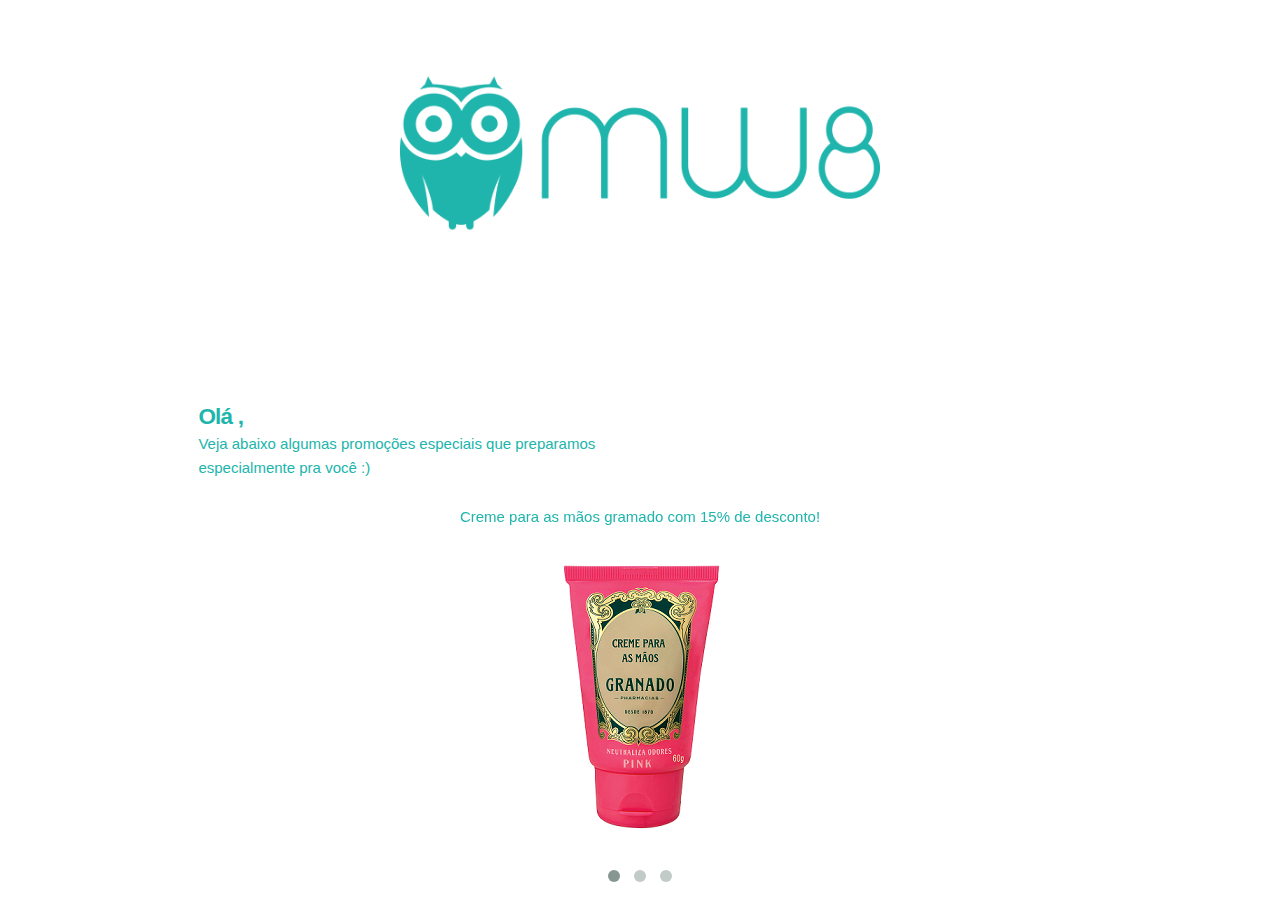
<file: index.html>
<!DOCTYPE html>
    <html lang="en">
    <head>

    <!-- Basic Page Needs
    –––––––––––––––––––––––––––––––––––––––––––––––––– -->
    <meta charset="utf-8">
    <title>Universo MW8</title>
    <meta name="description" content="">
    <meta name="author" content="">

    <!-- Mobile Specific Metas
    –––––––––––––––––––––––––––––––––––––––––––––––––– -->
    <meta name="viewport" content="width=device-width, initial-scale=1">

    <!-- FONT
    –––––––––––––––––––––––––––––––––––––––––––––––––– -->
    <link href="//fonts.googleapis.com/css?family=Raleway:400,300,600" rel="stylesheet" type="text/css">

    <!-- CSS
    –––––––––––––––––––––––––––––––––––––––––––––––––– -->
    <link rel="stylesheet" href="css/normalize.css">
    <link rel="stylesheet" href="css/skeleton.css">
    <link rel="stylesheet" href="css/mw8.css">
    <!-- Important Owl stylesheet -->
    <link rel="stylesheet" href="js/owl-carousel/owl-carousel/owl.carousel.css">

    <!-- Default Theme -->
    <link rel="stylesheet" href="js/owl-carousel/owl-carousel/owl.theme.css">

    <!--  jQuery 1.7+  -->
    <script src="js/owl-carousel/assets/js/jquery-1.9.1.min.js"></script>

    <!-- Include js plugin -->
    <script src="js/owl-carousel/owl-carousel/owl.carousel.js"></script>
    <script src="js/main.js"></script>


    <!-- Favicon
    –––––––––––––––––––––––––––––––––––––––––––––––––– -->
    <link rel="icon" type="image/png" href="images/favicon.png">

    </head>
    <body>
    <!-- Primary Page Layout
    –––––––––––––––––––––––––––––––––––––––––––––––––– -->
    <div class="container">
    <div class="row">
      <img class="mw8-logo" src='images/mw8_logo.png'/>
      <div class="one-half column" style="margin-top: 10%">
        <h4 class="welcome-user">Olá <span class="user_name" id="user_name"> </span>,</h4>
        <p class="promo-information">Veja abaixo algumas promoções especiais que preparamos especialmente pra você :)</p>
      </div>
      <div id="owl-example" class="owl-carousel">
          <div class="owl-item">
              <p class="promo-information">Creme para as mãos gramado com 15% de desconto!</p>
              <a href="qrcode.html?promo_code=1">
                  <img src="images/promos/1.png" />
              </a>
          </div>
          <div class="owl-item">
              <p class="promo-information">Esmalte Revlon com 25% de desconto!</p>
              <a href="qrcode.html?promo_code=2">
                  <img src="images/promos/2.png" />
              </a>
          </div>
          <div class="owl-item">
              <p class="promo-information">BB Cream L'oreal Paris com 20% de desconto!</p>
              <a href="qrcode.html?promo_code=3">
                  <img src="images/promos/3.png" />
              </a>
          </div>
      </div>
    </div>
    </div>

    <!-- End Document
    –––––––––––––––––––––––––––––––––––––––––––––––––– -->
    </body>
    </html>
</file>
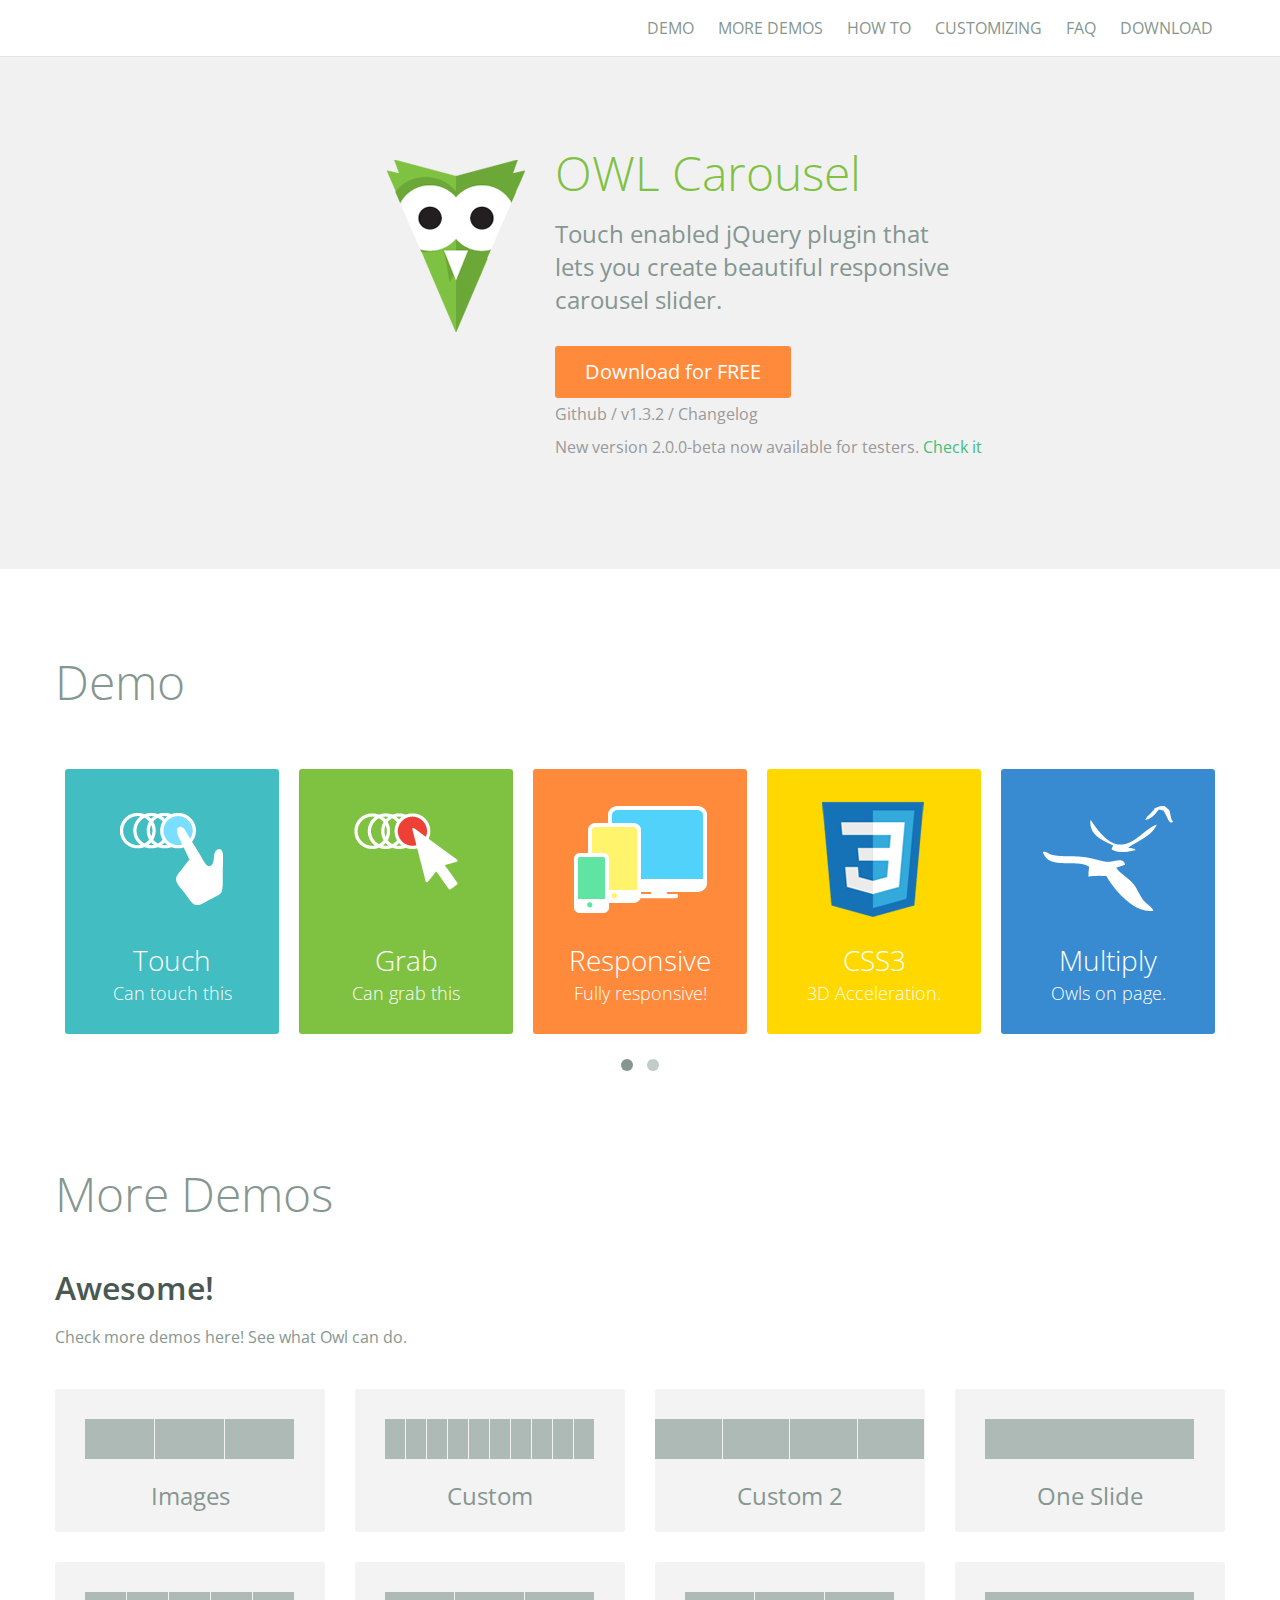
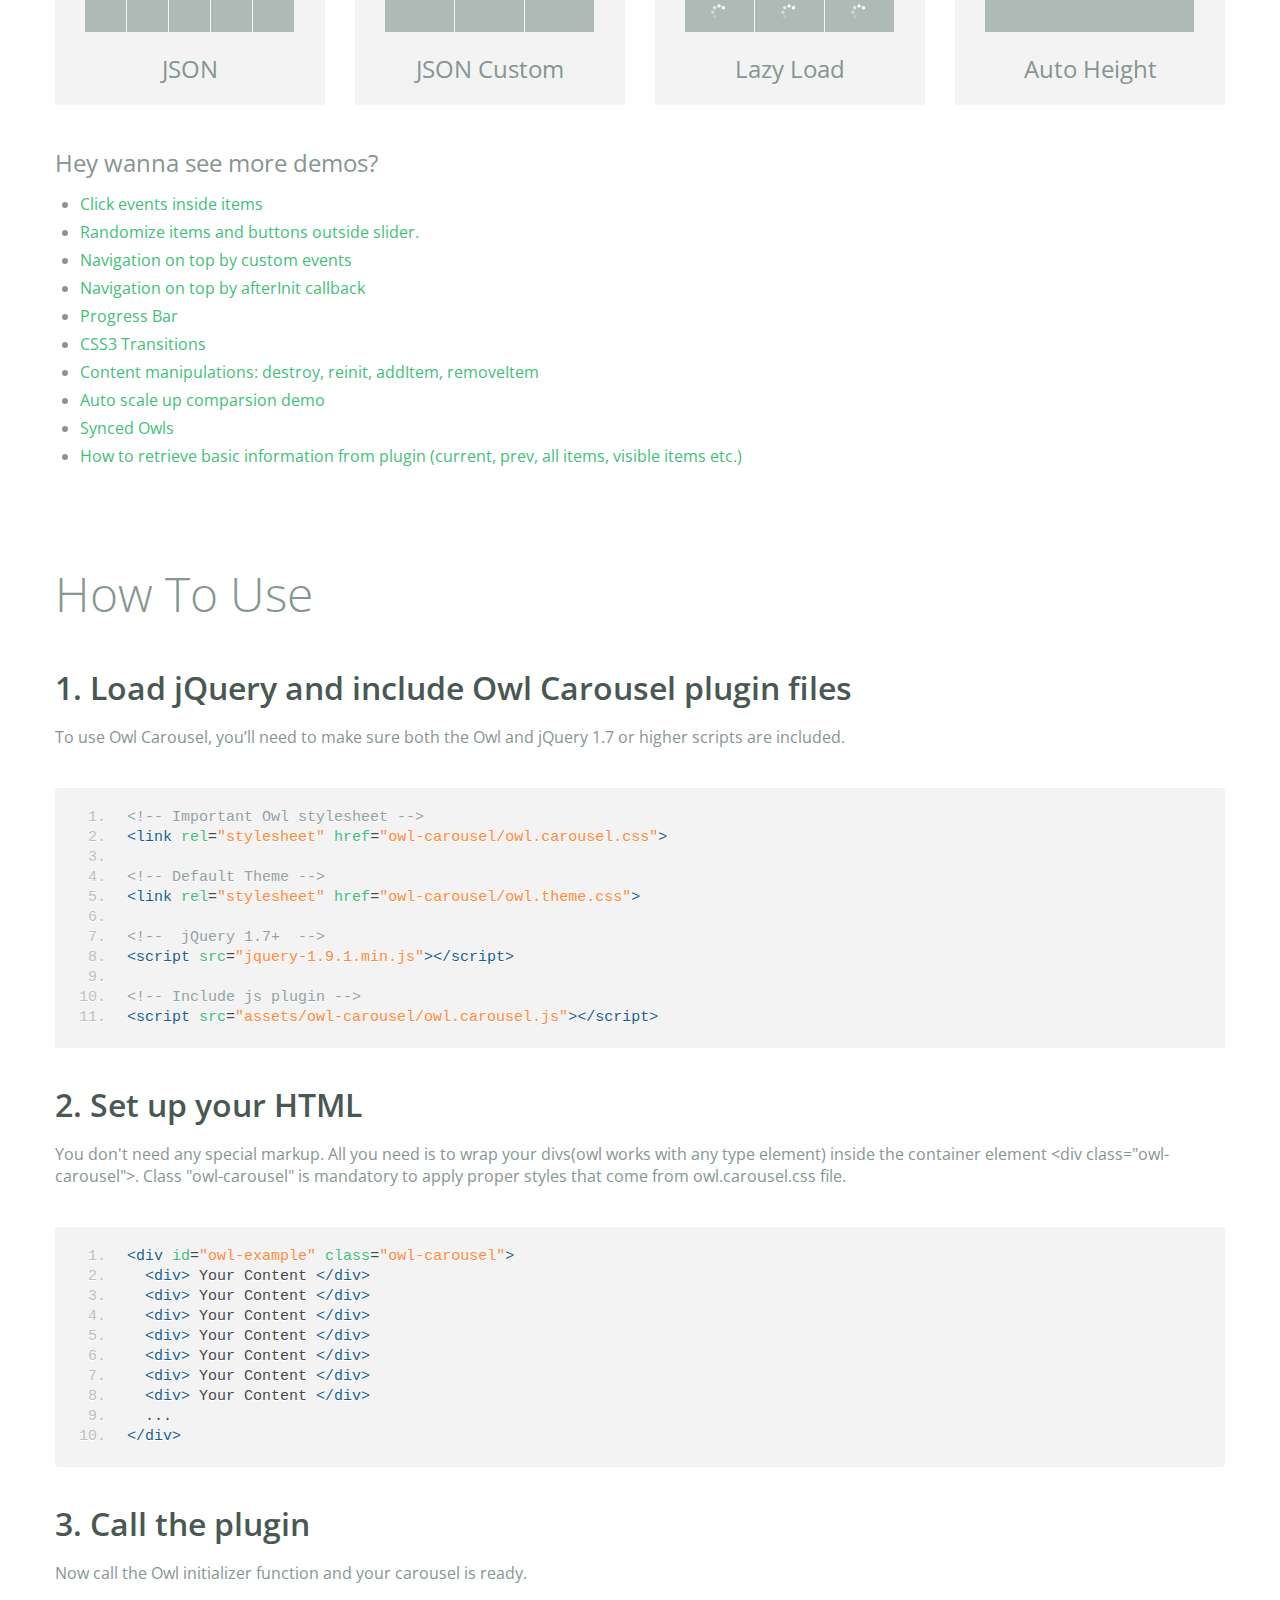
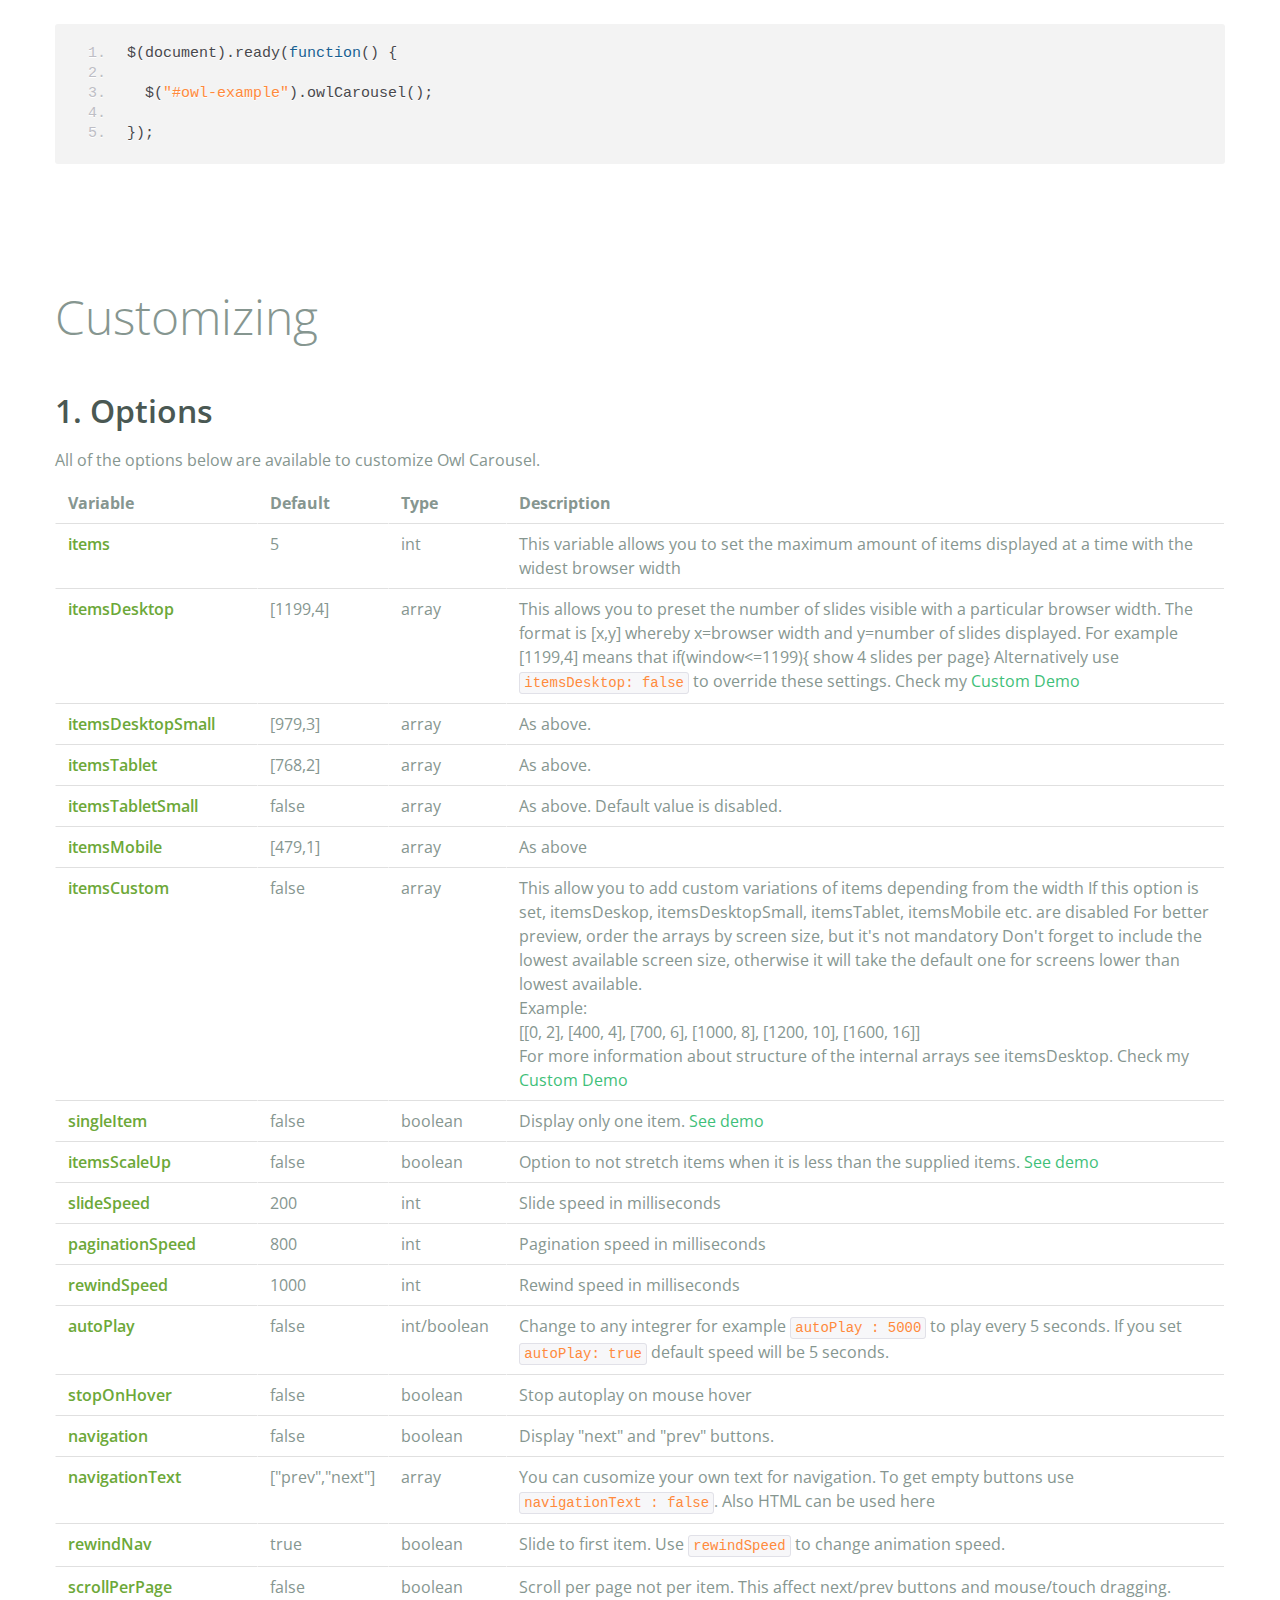
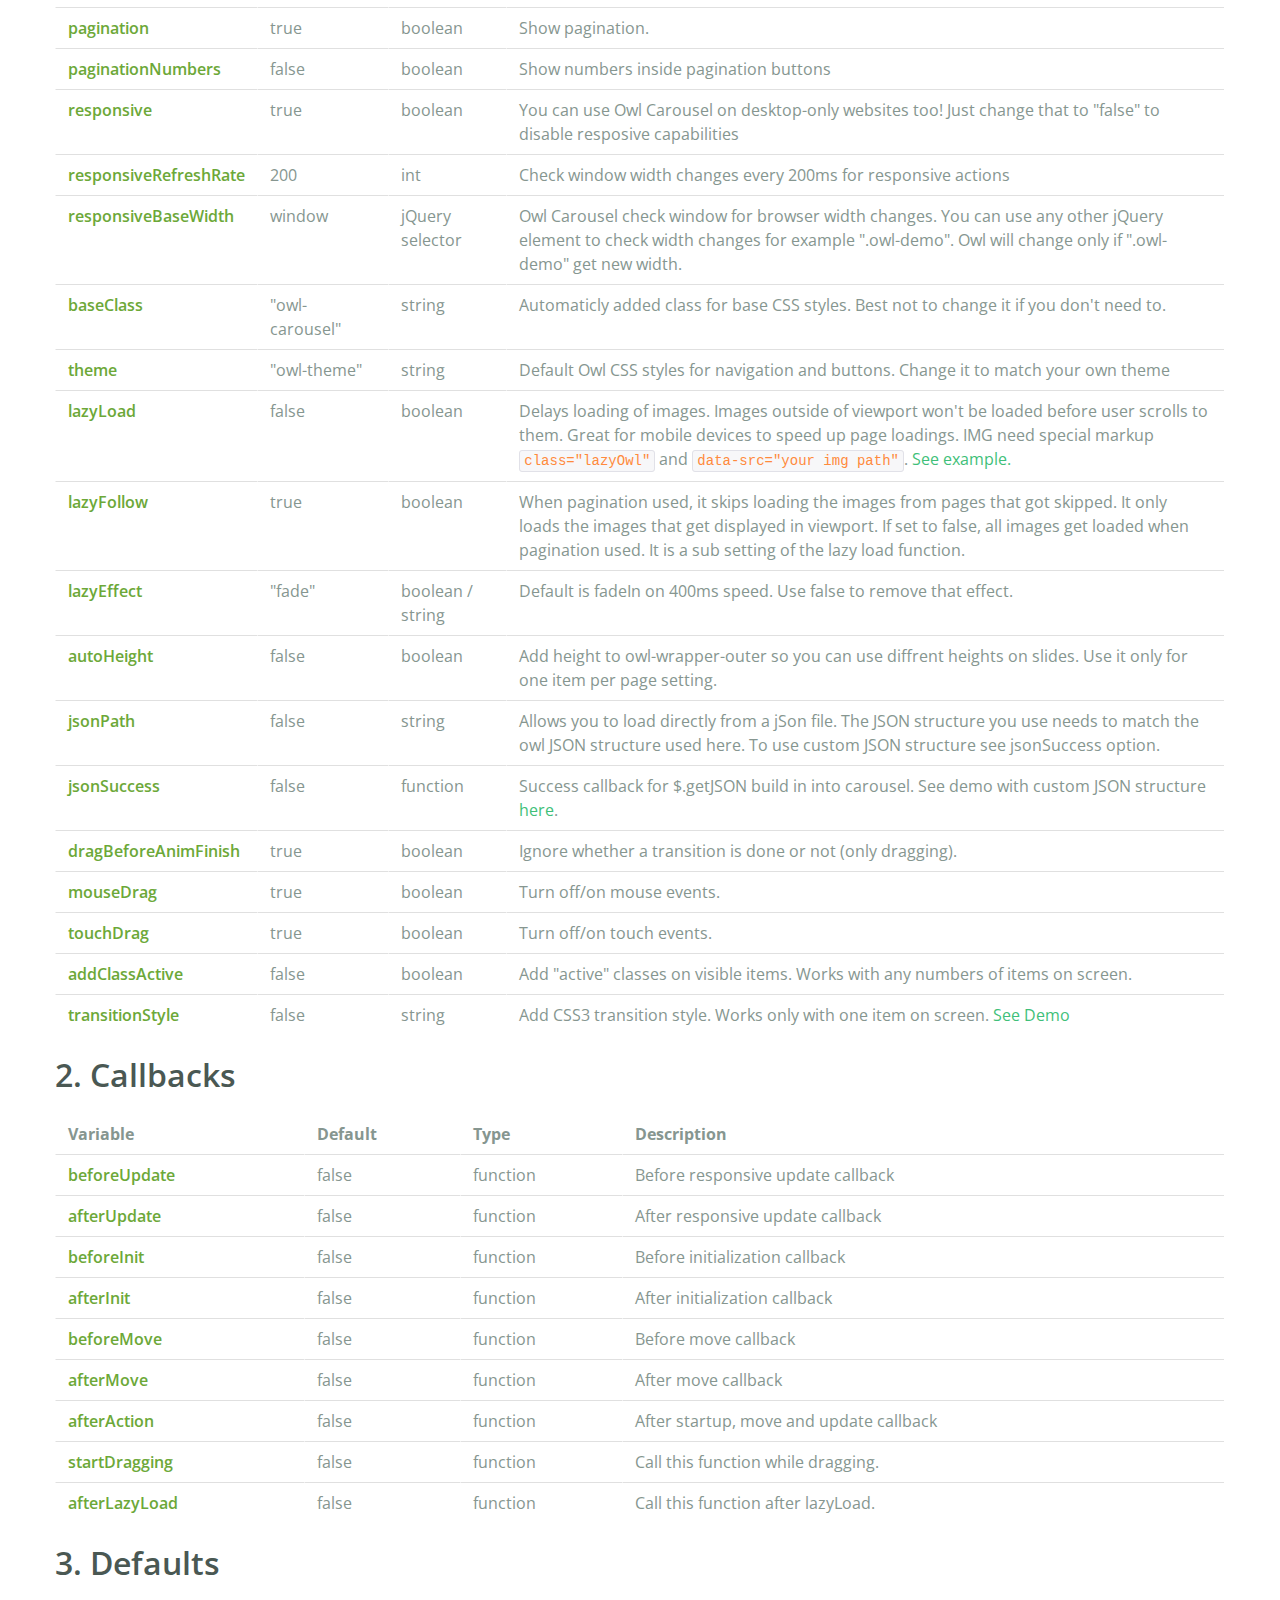
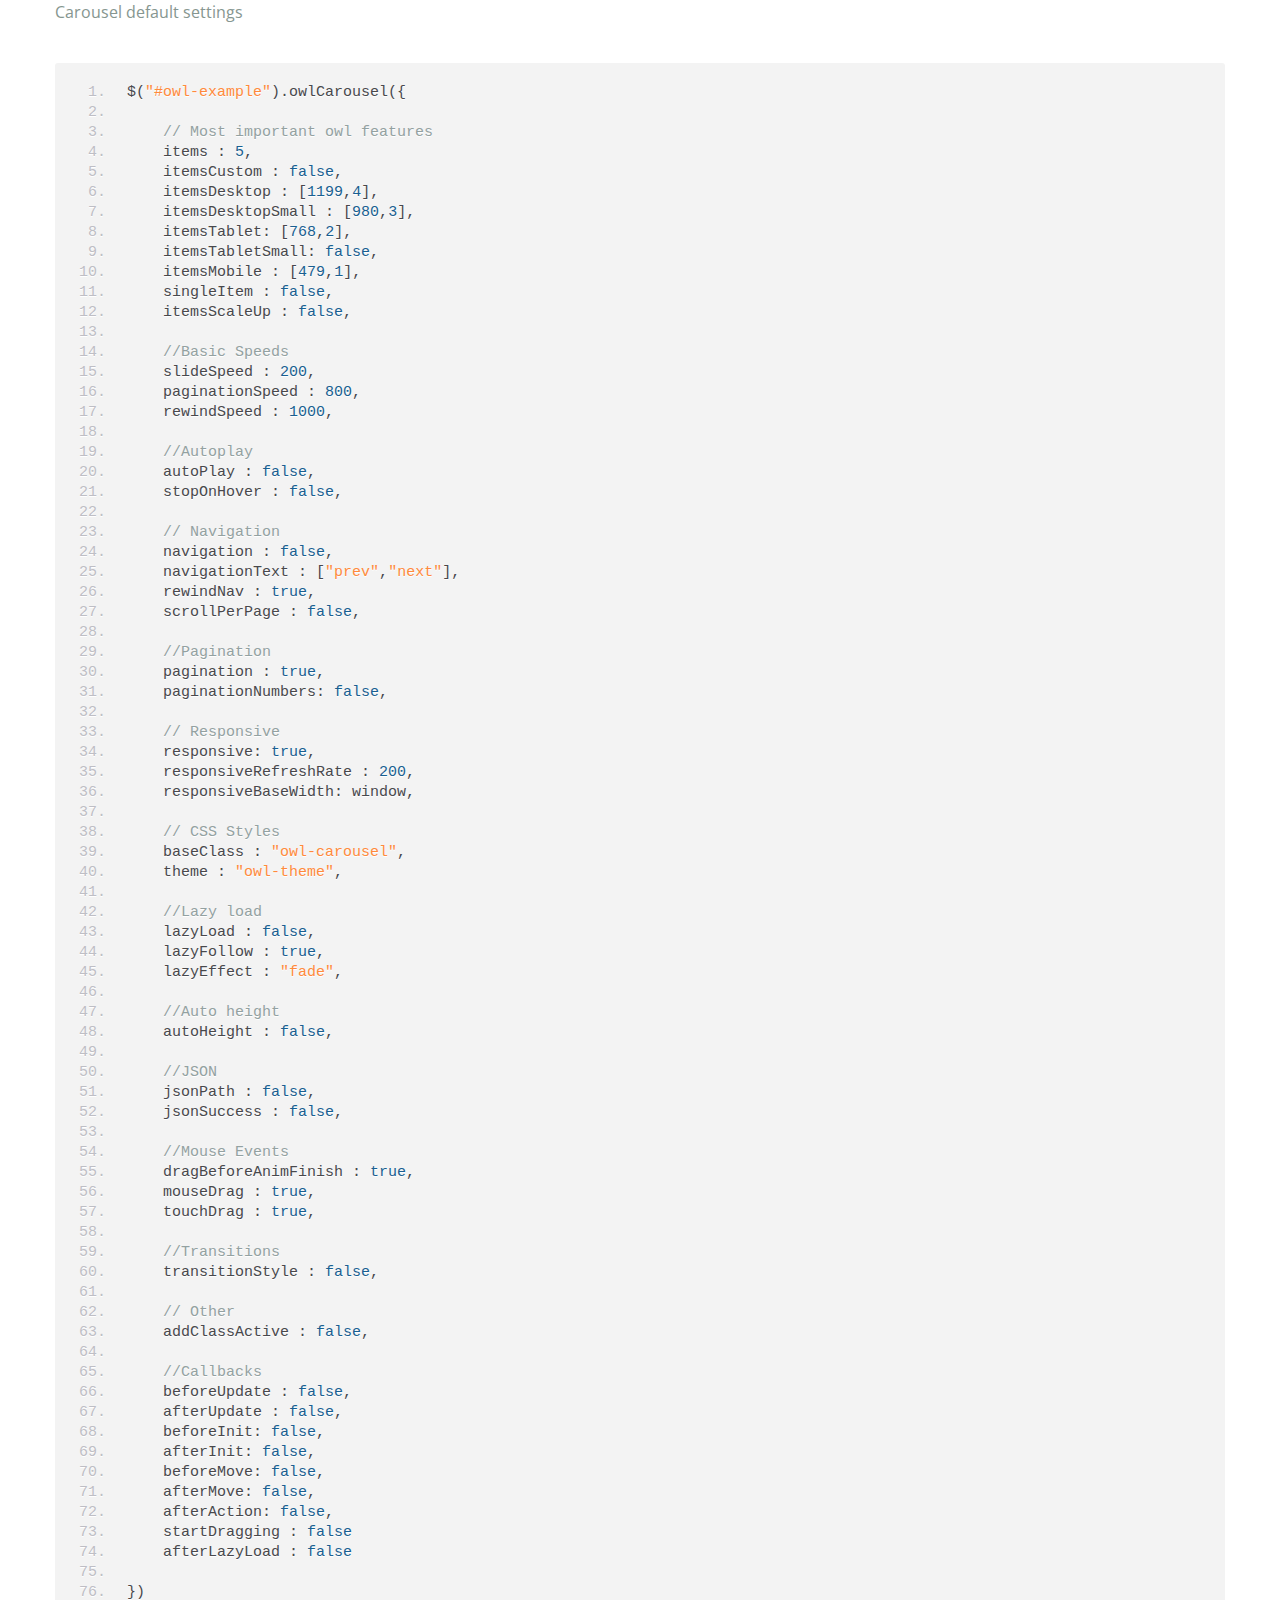
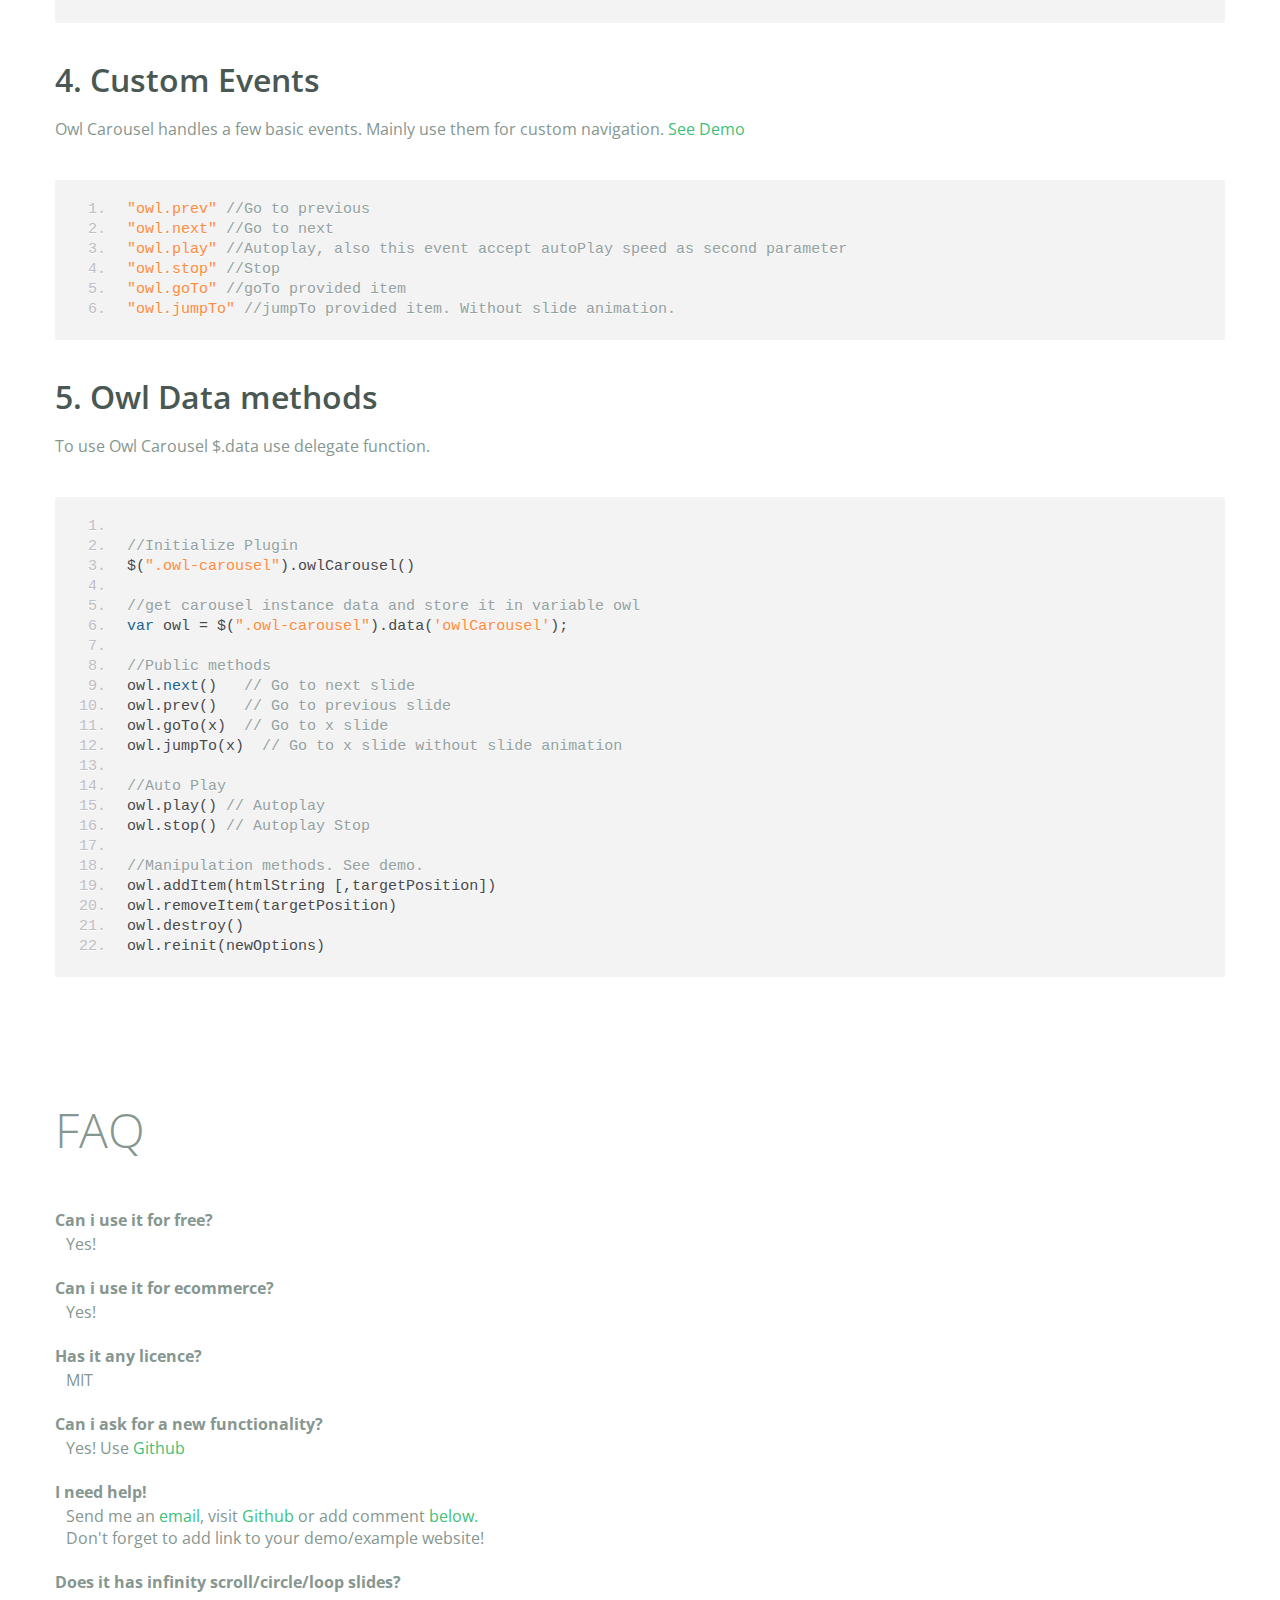
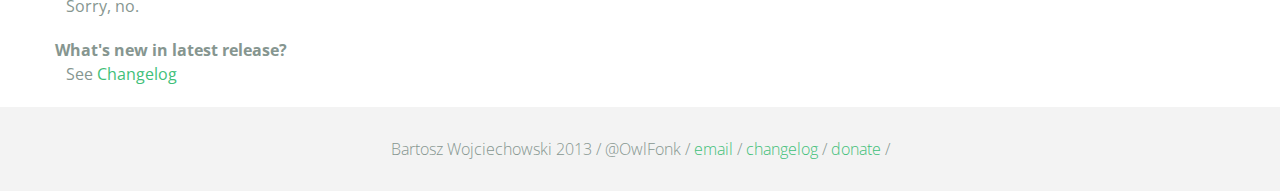
<file: js/owl-carousel/index.html>
<!DOCTYPE html>
<html lang="en">
  <head>
    <meta charset="utf-8">
    <title>Owl Carousel</title>
    <meta name="viewport" content="width=device-width, initial-scale=1.0">
    <meta name="description" content="jQuery Responsive Carousel - Owl Carusel">
    <meta name="author" content="Bartosz Wojciechowski">
    <meta name="keywords" content="HTML,CSS,JSON,JavaScript, jQuery, Responsive, Design, Owl, Carousel, Free">

    <link href='http://fonts.googleapis.com/css?family=Open+Sans:400italic,400,300,600,700' rel='stylesheet' type='text/css'>
    <link href="assets/css/bootstrapTheme.css" rel="stylesheet">
    <link href="assets/css/custom.css" rel="stylesheet">

    <!-- Owl Carousel Assets -->
    <link href="owl-carousel/owl.carousel.css" rel="stylesheet">
    <link href="owl-carousel/owl.theme.css" rel="stylesheet">

    <!-- Prettify -->
    <link href="assets/js/google-code-prettify/prettify.css" rel="stylesheet">

    <!-- Le fav and touch icons -->
    <link rel="apple-touch-icon-precomposed" sizes="144x144" href="assets/ico/apple-touch-icon-144-precomposed.png">
    <link rel="apple-touch-icon-precomposed" sizes="114x114" href="assets/ico/apple-touch-icon-114-precomposed.png">
      <link rel="apple-touch-icon-precomposed" sizes="72x72" href="assets/ico/apple-touch-icon-72-precomposed.png">
                    <link rel="apple-touch-icon-precomposed" href="assets/ico/apple-touch-icon-57-precomposed.png">
                                   <link rel="shortcut icon" href="assets/ico/favicon.png">
  </head>
  <body>
      <div id="top-nav" class="navbar navbar-fixed-top">
        <div class="navbar-inner">
          <div class="container">
            <button type="button" class="btn btn-navbar" data-toggle="collapse" data-target=".nav-collapse">
            <span class="icon-bar"></span>
            <span class="icon-bar"></span>
            <span class="icon-bar"></span>
          </button>
            <div class="nav-collapse collapse">
            <ul class="nav pull-right">
              <li><a href="#demo">Demo</a></li>
              <li><a href="#more-demos">More Demos</a></li>
              <li><a href="#how-to">How To</a></li>
              <li><a href="#customizing">Customizing</a></li>
              <li><a href="#faq">FAQ</a></li>
              <li><a href="owl.carousel.zip" class="download" data-spy="affix" data-offset-top="450">Download</a></li>
            </ul>
            </div>
          </div>
        </div>
      </div>

      <div id="header">
        <div class="container">
          <div class="row">
            <div class="span5">
                <img class="logo" src="assets/img/owl-logo.png" alt="Owl Logo">
              </div>
            <div class="span7">
              <h1>OWL Carousel </h1>
              <h3>Touch enabled jQuery plugin that lets you create beautiful responsive carousel slider.</h3>
              <a class="btn btn-success btn-large" href="owl.carousel.zip">Download for FREE</a>
              <p class="muted"><a class="muted" href="https://github.com/OwlFonk/OwlCarousel">Github</a> / v1.3.2 / <a class="muted" href="changelog.html">Changelog</a></p> 
              <p class="muted">New version 2.0.0-beta now available for testers. <a href="http://www.owlgraphic.com/owlcarousel2/">Check it</a></p>
            </div>
          </div>
        </div>
      </div>

      <div id="demo">
        <div class="container">
          <div class="row">
            <div class="span12">
              <h1>Demo</h1>
            </div>
          </div>

          <div class="row">
            <div class="span12">

              <div id="owl-example" class="owl-carousel">

                <div class="item darkCyan">
                  <img src="assets/img/demo-slides/touch.png" alt="Touch">
                    <h3>Touch</h3>
                    <h4>Can touch this</h4>
                </div>
                <div class="item forestGreen">
                  <img src="assets/img/demo-slides/grab.png" alt="Grab">
                    <h3>Grab</h3>
                    <h4>Can grab this</h4>
                </div>
                <div class="item orange">
                  <img src="assets/img/demo-slides/responsive.png" alt="Responsive">
                    <h3>Responsive</h3>
                    <h4>Fully responsive!</h4>
                </div>

                <div class="item yellow">
                  <img src="assets/img/demo-slides/css3.png" alt="CSS3">
                    <h3>CSS3</h3>
                    <h4>3D Acceleration.</h4>
                </div>

                <div class="item dodgerBlue">
                  <img src="assets/img/demo-slides/multi.png" alt="Multi">
                    <h3>Multiply</h3>
                    <h4>Owls on page.</h4>
                </div>

                <div class="item skyBlue">
                  <img src="assets/img/demo-slides/modern.png" alt="Modern Browsers">
                    <h3>Modern</h3>
                    <h4>Browsers Compatibility</h4>
                </div>

                <div class="item zombieGreen">
                  <img src="assets/img/demo-slides/zombie.png" alt="Zombie Browsers - old ones">
                    <h3>Zombie</h3>
                    <h4>Browsers Compatibility</h4>
                </div>

                <div class="item violet">
                  <img src="assets/img/demo-slides/controls.png" alt="Take Control">
                    <h3>Take Control</h3>
                    <h4>The way you like</h4>
                </div>

                <div class="item yellowLight">
                  <img src="assets/img/demo-slides/feather.png" alt="Light">
                    <h3>Light</h3>
                    <h4>As a feather</h4>
                </div>

                <div class="item steelGray">
                  <img src="assets/img/demo-slides/tons.png" alt="Tons of Opotions">
                    <h3>Tons</h3>
                    <h4>of options</h4>
                </div>

              </div>


            </div>
          </div>

        </div>
      </div>

    <div id="more-demos">
      <div class="container">

        <div class="row">
          <div class="span12">
            <h1>More Demos</h1>
            <h2>Awesome!</h2>
            <p>Check more demos here! See what Owl can do.</p>
          </div>
        </div>

        <div class="row demos-row">
          <div class="span3">
            <a href="demos/images.html" class="demo-box">
              <div class="demo-wrapper demo-images clearfix">
                <div class="demo-slide"><div class="bg"></div></div>
                <div class="demo-slide"><div class="bg"></div></div>
                <div class="demo-slide"><div class="bg"></div></div>
              </div>
              <h3>Images</h3>
            </a>
          </div>

          <div class="span3">
            <a href="demos/custom.html" class="demo-box">
              <div class="demo-wrapper demo-custom clearfix">
                <div class="demo-slide"><div class="bg"></div></div>
                <div class="demo-slide"><div class="bg"></div></div>
                <div class="demo-slide"><div class="bg"></div></div>
                <div class="demo-slide"><div class="bg"></div></div>
                <div class="demo-slide"><div class="bg"></div></div>
                <div class="demo-slide"><div class="bg"></div></div>
                <div class="demo-slide"><div class="bg"></div></div>
                <div class="demo-slide"><div class="bg"></div></div>
                <div class="demo-slide"><div class="bg"></div></div>
                <div class="demo-slide"><div class="bg"></div></div>
              </div>
              <h3>Custom</h3>
            </a>
          </div>

          <div class="span3">
            <a href="demos/itemsCustom.html" class="demo-box">
              <div class="demo-wrapper demo-full clearfix">
                <div class="demo-slide"><div class="bg"></div></div>
                <div class="demo-slide"><div class="bg"></div></div>
                <div class="demo-slide"><div class="bg"></div></div>
                <div class="demo-slide"><div class="bg"></div></div>
              </div>
              <h3>Custom 2</h3>
            </a>
          </div>

          <div class="span3">
            <a href="demos/one.html" class="demo-box">
              <div class="demo-wrapper demo-one clearfix">
                <div class="demo-slide"><div class="bg"></div></div>
              </div>
              <h3>One Slide</h3>
            </a>
          </div>

        </div>
        <div class="row demos-row">
          <div class="span3">
            <a href="demos/json.html" class="demo-box">
              <div class="demo-wrapper demo-Json clearfix">
                <div class="demo-slide"><div class="bg"></div></div>
                <div class="demo-slide"><div class="bg"></div></div>
                <div class="demo-slide"><div class="bg"></div></div>
                <div class="demo-slide"><div class="bg"></div></div>
                <div class="demo-slide"><div class="bg"></div></div>
              </div>
              <h3>JSON</h3>
            </a>
          </div>

          <div class="span3">
            <a href="demos/customJson.html" class="demo-box">
              <div class="demo-wrapper demo-Json-custom clearfix">
                <div class="demo-slide"><div class="bg"></div></div>
                <div class="demo-slide"><div class="bg"></div></div>
                <div class="demo-slide"><div class="bg"></div></div>
              </div>
              <h3>JSON Custom</h3>
            </a>
          </div>

          <div class="span3">
            <a href="demos/lazyLoad.html" class="demo-box">
              <div class="demo-wrapper demo-lazy clearfix">
                <div class="demo-slide"><div class="bg"></div></div>
                <div class="demo-slide"><div class="bg"></div></div>
                <div class="demo-slide"><div class="bg"></div></div>
              </div>
              <h3>Lazy Load</h3>
            </a>
          </div>

          <div class="span3">
            <a href="demos/autoHeight.html" class="demo-box">
              <div class="demo-wrapper demo-height clearfix">
                <div class="demo-slide"><div class="bg"></div></div>
              </div>
              <h3>Auto Height</h3>
            </a>
          </div>

          
        </div>

        <div class="row">
          <div class="span12">
            <h3>Hey wanna see more demos?</h3>
            <ul>
              <li>
                <a href="demos/click.html">Click events inside items</a>
              </li>
              <li>
                <a href="demos/randomOrder.html">Randomize items and buttons outside slider.</a>
              </li>
              <li>
                <a href="demos/navOnTop.html">Navigation on top by custom events</a>
              </li>
              <li>
                <a href="demos/navOnTop2.html">Navigation on top by afterInit callback</a>
              </li>
              <li>
                <a href="demos/progressBar.html">Progress Bar</a>
              </li>
              <li>
                <a href="demos/transitions.html">CSS3 Transitions</a>
              </li>
              <li>
                <a href="demos/manipulations.html">Content manipulations: destroy, reinit, addItem, removeItem</a>
              </li>
              <li>
                <a href="demos/scaleup.html">Auto scale up comparsion demo</a>
              </li>
              <li>
                <a href="demos/sync.html">Synced Owls</a>
              </li>
              <li>
                <a href="demos/owlStatus.html">How to retrieve basic information from plugin (current, prev, all items, visible items etc.)</a>
              </li>
            </ul>
            
          </div>
        </div>


      </div>
    </div>

    <div id="how-to">
      <div class="container">
        <div class="row">
          <div class="span12">
            <h1>How To Use</h1>
            <h2>1. Load jQuery and include Owl Carousel plugin files</h2>
            <p>To use Owl Carousel, you’ll need to make sure both the Owl and jQuery 1.7 or higher scripts are included.</p>
<pre class="pre-show prettyprint linenums">
&lt;!-- Important Owl stylesheet --&gt;
&lt;link rel="stylesheet" href="owl-carousel/owl.carousel.css"&gt;

&lt;!-- Default Theme --&gt;
&lt;link rel="stylesheet" href="owl-carousel/owl.theme.css"&gt;

&lt;!--  jQuery 1.7+  --&gt;
&lt;script src="jquery-1.9.1.min.js"&gt;&lt;/script&gt;

&lt;!-- Include js plugin --&gt;
&lt;script src="assets/owl-carousel/owl.carousel.js"&gt;&lt;/script&gt;
</pre>
          <h2>2. Set up your HTML</h2>
          <p>You don't need any special markup. All you need is to wrap your divs(owl works with any type element) inside the container element &lt;div class="owl-carousel"&gt;. Class "owl-carousel" is mandatory to apply proper styles that come from owl.carousel.css file.</p>
<pre class="pre-show prettyprint linenums">
&lt;div id="owl-example" class="owl-carousel"&gt;
  &lt;div&gt; Your Content &lt;/div&gt;
  &lt;div&gt; Your Content &lt;/div&gt;
  &lt;div&gt; Your Content &lt;/div&gt;
  &lt;div&gt; Your Content &lt;/div&gt;
  &lt;div&gt; Your Content &lt;/div&gt;
  &lt;div&gt; Your Content &lt;/div&gt;
  &lt;div&gt; Your Content &lt;/div&gt;
  ...
&lt;/div>
</pre>    
          <h2>3. Call the plugin</h2>
          <p>Now call the Owl initializer function and your carousel is ready.</p>
<pre class="pre-show prettyprint linenums">
$(document).ready(function() {

  $("#owl-example").owlCarousel();

});
</pre>  
          </div>
        </div>
      </div>
    </div>


    <div id="customizing">
      <div class="container">
        <div class="row">
          <div class="span12">
            <h1>Customizing</h1>
            <h2>1. Options</h2>
            <p>All of the options below are available to customize Owl Carousel.</p> 
            <table class="table hp-table table-bordered table-striped">
              <thead>
                <tr>
                  <th>Variable</th>
                  <th>Default</th>
                  <th>Type</th>
                  <th>Description</th>
                </tr>
              </thead>
              <tbody>
                <tr>
                  <td><span class="text-emp">items</span></td>
                  <td>5</td>
                  <td>int</td>
                  <td>This variable allows you to set the maximum amount of items displayed at a time with the widest browser width</td>
                </tr>
                 <tr>
                  <td><span class="text-emp">itemsDesktop</span></td>
                  <td>[1199,4]</td>
                  <td>array</td>
                  <td>This allows you to preset the number of slides visible with a particular browser width. The format is [x,y] whereby x=browser width and y=number of slides displayed. For example [1199,4] means that if(window&lt;=1199){ show 4 slides per page}
                    Alternatively use <code>itemsDesktop: false</code> to override these settings. Check my <a href="demos/custom.html">Custom Demo</a></td>
                </tr>
                <tr>
                  <td><span class="text-emp">itemsDesktopSmall</span></td>
                  <td>[979,3]</td>
                  <td>array</td>
                  <td>As above.</td>
                </tr>
                <tr>
                  <td><span class="text-emp">itemsTablet</span></td>
                  <td>[768,2]</td>
                  <td>array</td>
                  <td>As above.</td>
                </tr>
                <tr>
                  <td><span class="text-emp">itemsTabletSmall</span></td>
                  <td>false</td>
                  <td>array</td>
                  <td>As above. Default value is disabled.</td>
                </tr>
                <tr>
                  <td><span class="text-emp">itemsMobile</span></td>
                  <td>[479,1]</td>
                  <td>array</td>
                  <td>As above</td>
                </tr>
                <tr>
                  <td><span class="text-emp">itemsCustom</span></td>
                  <td>false</td>
                  <td>array</td>
                  <td>
                    This allow you to add custom variations of items depending from the width
                    If this option is set, itemsDeskop, itemsDesktopSmall, itemsTablet, itemsMobile etc. are disabled
                    For better preview, order the arrays by screen size, but it's not mandatory
                    Don't forget to include the lowest available screen size, otherwise it will take the default one for screens lower than lowest available.
                    <br />Example:<br /> [[0, 2], [400, 4], [700, 6], [1000, 8], [1200, 10], [1600, 16]]<br />
                    For more information about structure of the internal arrays see itemsDesktop. Check my <a href="demos/custom.html">Custom Demo</a></td>
                </tr>
                <tr>
                  <td><span class="text-emp">singleItem</span></td>
                  <td>false</td>
                  <td>boolean</td>
                  <td>Display only one item. <a href="demos/one.html">See demo</a></td>
                </tr>
                <tr>
                  <td><span class="text-emp">itemsScaleUp</span></td>
                  <td>false</td>
                  <td>boolean</td>
                  <td>Option to not stretch items when it is less than the supplied items. <a href="demos/scaleup.html">See demo</a></td>
                </tr>
                <tr>
                  <td><span class="text-emp">slideSpeed</span></td>
                  <td>200</td>
                  <td>int</td>
                  <td>Slide speed in milliseconds</td>
                </tr>
                <tr>
                  <td><span class="text-emp">paginationSpeed</span></td>
                  <td>800</td>
                  <td>int</td>
                  <td>Pagination speed in milliseconds</td>
                </tr>
                <tr>
                  <td><span class="text-emp">rewindSpeed</span></td>
                  <td>1000</td>
                  <td>int</td>
                  <td>Rewind speed in milliseconds</td>
                </tr>
                <tr>
                  <td><span class="text-emp">autoPlay</span></td>
                  <td>false</td>
                  <td>int/boolean</td>
                  <td>Change to any integrer for example <code>autoPlay : 5000</code> to play every 5 seconds. If you set <code>autoPlay: true</code> default speed will be 5 seconds.</td>
                </tr>
                <tr>
                <tr>
                  <td><span class="text-emp">stopOnHover</span></td>
                  <td>false</td>
                  <td>boolean</td>
                  <td>Stop autoplay on mouse hover</td>
                </tr>
                <tr>
                <tr>
                  <td><span class="text-emp">navigation</span></td>
                  <td>false</td>
                  <td>boolean</td>
                  <td>Display "next" and "prev" buttons.</td>
                </tr>
                <tr>
                  <td><span class="text-emp">navigationText</span></td>
                  <td>["prev","next"]</td>
                  <td>array</td>
                  <td>You can cusomize your own text for navigation. To get empty buttons use <code>navigationText : false</code>. Also HTML can be used here</td>
                </tr>
                <tr>
                  <td><span class="text-emp">rewindNav</span></td>
                  <td>true</td>
                  <td>boolean</td>
                  <td>Slide to first item. Use <code>rewindSpeed</code> to change animation speed. </td>
                </tr>
                <tr>
                  <td><span class="text-emp">scrollPerPage</span></td>
                  <td>false</td>
                  <td>boolean</td>
                  <td>Scroll per page not per item. This affect next/prev buttons and mouse/touch dragging.</td>
                </tr>
                <tr>
                  <td><span class="text-emp">pagination</span></td>
                  <td>true</td>
                  <td>boolean</td>
                  <td>Show pagination.</td>
                </tr>
                <tr>
                  <td><span class="text-emp">paginationNumbers</span></td>
                  <td>false</td>
                  <td>boolean</td>
                  <td>Show numbers inside pagination buttons</td>
                </tr>
                <tr>
                  <td><span class="text-emp">responsive</span></td>
                  <td>true</td>
                  <td>boolean</td>
                  <td>You can use Owl Carousel on desktop-only websites too! Just change that to "false" to disable resposive capabilities</td>
                </tr>
                <tr>
                  <td><span class="text-emp">responsiveRefreshRate</span></td>
                  <td>200</td>
                  <td>int</td>
                  <td>Check window width changes every 200ms for responsive actions</td>
                </tr>
                <tr>
                  <td><span class="text-emp">responsiveBaseWidth</span></td>
                  <td>window</td>
                  <td>jQuery selector</td>
                  <td>Owl Carousel check window for browser width changes. You can use any other jQuery element to check width changes for example ".owl-demo". Owl will change only if ".owl-demo" get new width.</td>
                </tr>
                <tr>
                  <td><span class="text-emp">baseClass</span></td>
                  <td>"owl-carousel"</td>
                  <td>string</td>
                  <td>Automaticly added class for base CSS styles. Best not to change it if you don't need to.</td>
                </tr>
                <tr>
                  <td><span class="text-emp">theme</span></td>
                  <td>"owl-theme"</td>
                  <td>string</td>
                  <td>Default Owl CSS styles for navigation and buttons. Change it to match your own theme</td>
                </tr>
                <tr>
                  <td><span class="text-emp">lazyLoad</span></td>
                  <td>false</td>
                  <td>boolean</td>
                  <td>Delays loading of images. Images outside of viewport won't be loaded before user scrolls to them. Great for mobile devices to speed up page loadings. IMG need special markup <code>class="lazyOwl"</code> and <code>data-src="your img path"</code>. <a href="demos/lazyLoad.html">See example.</a></td>
                </tr>
                <tr>
                  <td><span class="text-emp">lazyFollow</span></td>
                  <td>true</td>
                  <td>boolean</td>
                  <td>When pagination used, it skips loading the images from pages that got skipped. It only loads the images that get displayed in viewport. If set to false, all images get loaded when pagination used. It is a sub setting of the lazy load function.</td>
                </tr>
                <tr>
                  <td><span class="text-emp">lazyEffect</span></td>
                  <td>"fade"</td>
                  <td>boolean / string</td>
                  <td>Default is fadeIn on 400ms speed. Use false to remove that effect.</td>
                </tr>
                <tr>
                  <td><span class="text-emp">autoHeight</span></td>
                  <td>false</td>
                  <td>boolean</td>
                  <td>Add height to owl-wrapper-outer so you can use diffrent heights on slides. Use it only for one item per page setting.</td>
                </tr>
                <tr>
                  <td><span class="text-emp">jsonPath</span></td>
                  <td>false</td>
                  <td>string</td>
                  <td>Allows you to load directly from a jSon file. The JSON structure you use needs to match the owl JSON structure used here. To use custom JSON structure see jsonSuccess option.</td>
                </tr>
                <tr>
                  <td><span class="text-emp">jsonSuccess</span></td>
                  <td>false</td>
                  <td>function</td>
                  <td>Success callback for $.getJSON build in into carousel. See demo with custom JSON structure <a href="demos/customJson.html">here</a>. </td>
                </tr>
                <tr>
                  <td><span class="text-emp">dragBeforeAnimFinish</span></td>
                  <td>true</td>
                  <td>boolean</td>
                  <td>Ignore whether a transition is done or not (only dragging).</td>
                </tr>
                <tr>
                  <td><span class="text-emp">mouseDrag</span></td>
                  <td>true</td>
                  <td>boolean</td>
                  <td>Turn off/on mouse events.</td>
                </tr>
                <tr>
                  <td><span class="text-emp">touchDrag</span></td>
                  <td>true</td>
                  <td>boolean</td>
                  <td>Turn off/on touch events.</td>
                </tr>
                <tr>
                  <td><span class="text-emp">addClassActive</span></td>
                  <td>false</td>
                  <td>boolean</td>
                  <td>Add "active" classes on visible items. Works with any numbers of items on screen.</td>
                </tr>
                <tr>
                  <td><span class="text-emp">transitionStyle</span></td>
                  <td>false</td>
                  <td>string</td>
                  <td>Add CSS3 transition style. Works only with one item on screen. <a href="demos/transitions.html">See Demo</a></td>
                </tr>
              </tbody>
            </table>
            <h2>2. Callbacks</h2>
            <table class="table hp-table table-bordered table-striped">
              <thead>
                <tr>
                  <th>Variable</th>
                  <th>Default</th>
                  <th>Type</th>
                  <th>Description</th>
                </tr>
              </thead>
              <tbody>
                <tr>
                  <td><span class="text-emp">beforeUpdate</span></td>
                  <td>false</td>
                  <td>function</td>
                  <td>Before responsive update callback</td>
                </tr>
                <tr>
                  <td><span class="text-emp">afterUpdate</span></td>
                  <td>false</td>
                  <td>function</td>
                  <td>After responsive update callback</td>
                </tr>
                <tr>
                  <td><span class="text-emp">beforeInit</span></td>
                  <td>false</td>
                  <td>function</td>
                  <td>Before initialization callback</td>
                </tr>
                <tr>
                  <td><span class="text-emp">afterInit</span></td>
                  <td>false</td>
                  <td>function</td>
                  <td>After initialization callback</td>
                </tr>
                <tr>
                  <td><span class="text-emp">beforeMove</span></td>
                  <td>false</td>
                  <td>function</td>
                  <td>Before move callback</td>
                </tr>
                <tr>
                  <td><span class="text-emp">afterMove</span></td>
                  <td>false</td>
                  <td>function</td>
                  <td>After move callback</td>
                </tr>
                <tr>
                  <td><span class="text-emp">afterAction</span></td>
                  <td>false</td>
                  <td>function</td>
                  <td>After startup, move and update callback</td>
                </tr>
                <tr>
                  <td><span class="text-emp">startDragging</span></td>
                  <td>false</td>
                  <td>function</td>
                  <td>Call this function while dragging.</td>
                </tr>
                <tr>
                  <td><span class="text-emp">afterLazyLoad</span></td>
                  <td>false</td>
                  <td>function</td>
                  <td>Call this function after lazyLoad.</td>
                </tr>
              </tbody>
            </table>

              <h2>3. Defaults</h2>
              <p>Carousel default settings</p>
<pre class="pre-show prettyprint linenums">
$("#owl-example").owlCarousel({

    // Most important owl features
    items : 5,
    itemsCustom : false,
    itemsDesktop : [1199,4],
    itemsDesktopSmall : [980,3],
    itemsTablet: [768,2],
    itemsTabletSmall: false,
    itemsMobile : [479,1],
    singleItem : false,
    itemsScaleUp : false,

    //Basic Speeds
    slideSpeed : 200,
    paginationSpeed : 800,
    rewindSpeed : 1000,

    //Autoplay
    autoPlay : false,
    stopOnHover : false,

    // Navigation
    navigation : false,
    navigationText : ["prev","next"],
    rewindNav : true,
    scrollPerPage : false,

    //Pagination
    pagination : true,
    paginationNumbers: false,

    // Responsive 
    responsive: true,
    responsiveRefreshRate : 200,
    responsiveBaseWidth: window,

    // CSS Styles
    baseClass : "owl-carousel",
    theme : "owl-theme",

    //Lazy load
    lazyLoad : false,
    lazyFollow : true,
    lazyEffect : "fade",

    //Auto height
    autoHeight : false,

    //JSON 
    jsonPath : false, 
    jsonSuccess : false,

    //Mouse Events
    dragBeforeAnimFinish : true,
    mouseDrag : true,
    touchDrag : true,

    //Transitions
    transitionStyle : false,

    // Other
    addClassActive : false,

    //Callbacks
    beforeUpdate : false,
    afterUpdate : false,
    beforeInit: false, 
    afterInit: false, 
    beforeMove: false, 
    afterMove: false,
    afterAction: false,
    startDragging : false
    afterLazyLoad : false

})
</pre>
              <h2>4. Custom Events</h2>
              <p>Owl Carousel handles a few basic events. Mainly use them for custom navigation. <a href="demos/custom.html">See Demo</a></p>

<pre class="pre-show prettyprint linenums">
"owl.prev" //Go to previous
"owl.next" //Go to next
"owl.play" //Autoplay, also this event accept autoPlay speed as second parameter
"owl.stop" //Stop
"owl.goTo" //goTo provided item
"owl.jumpTo" //jumpTo provided item. Without slide animation.
</pre>

              <h2>5. Owl Data methods</h2>
              <p>To use Owl Carousel $.data use delegate function.</p>
              
<pre class="pre-show prettyprint linenums">

//Initialize Plugin
$(".owl-carousel").owlCarousel()

//get carousel instance data and store it in variable owl
var owl = $(".owl-carousel").data('owlCarousel');

//Public methods
owl.next()   // Go to next slide
owl.prev()   // Go to previous slide
owl.goTo(x)  // Go to x slide
owl.jumpTo(x)  // Go to x slide without slide animation

//Auto Play
owl.play() // Autoplay
owl.stop() // Autoplay Stop

//Manipulation methods. <a href="demos/manipulations.html">See demo.</a>
owl.addItem(htmlString [,targetPosition])
owl.removeItem(targetPosition)
owl.destroy()
owl.reinit(newOptions)
</pre>
          </div>
        </div>
      </div>
    </div>

    <div id="faq" class="container">
      <div class="row">
        <div class="span12">
          <h1>FAQ</h1>
          <dl>
            <dt>Can i use it for free?</dt>
            <dd>Yes!</dd>
            <dt>Can i use it for ecommerce?</dt>
            <dd>Yes!</dd>
            <dt>Has it any licence?</dt>
            <dd>MIT</dd>
            <dt>Can i ask for a new functionality?</dt>
            <dd>Yes! Use <a href="https://github.com/OwlFonk/OwlCarousel">Github</a></dd>
            <dt>I need help!</dt>
            <dd>Send me an <a href="mailto:owl@owlgraphic.com?subject=Hey Owl! I need help">email</a>, visit <a href="https://github.com/OwlFonk/OwlCarousel">Github</a> or add comment <a href="#disqus">below.</a><br>Don't forget to add link to your demo/example website!</dd>
            <dt>Does it has infinity scroll/circle/loop slides?</dt>
            <dd>Sorry, no.</dd>
            <dt>What's new in latest release?</dt>
            <dd>See <a href="changelog.html">Changelog</a></dd>
          </dl>
        </div>
      </div>
    </div>

    <div class="container disqus">
        <div class="row">
          <div class="span12">
            <h1>Disqus</h1>

    <div id="disqus_thread"></div>
    <noscript>Please enable JavaScript to view the <a href="http://disqus.com/?ref_noscript">comments powered by Disqus.</a></noscript>
    <a href="http://disqus.com" class="dsq-brlink">comments powered by <span class="logo-disqus">Disqus</span></a>
      </div>
    </div>
  </div>

    <div id="footer">
      <div class="container">
        <div class="row">
          <div class="span12">
            <h5>Bartosz Wojciechowski 2013 / @OwlFonk / 
            <a href="mailto:owl@owlgraphic.com?subject=Hey Owl!">email</a> / 
            <a href="changelog.html">changelog</a> /
            <a href="https://www.paypal.com/cgi-bin/webscr?cmd=_s-xclick&hosted_button_id=EFSGXZS7V2U9N">donate</a> / 
            <a href="https://twitter.com/share" class="twitter-share-button" data-url="http://owlgraphic.com/owlcarousel/" data-text="Awesome jQuery Owl Carousel Responsive Plugin" data-via="OwlFonk" data-count="none" data-hashtags="owlcarousel"></a>
            <script>
            var owldomain = window.location.hostname.indexOf("owlgraphic");
            if(owldomain !== -1){
              !function(d,s,id){var js,fjs=d.getElementsByTagName(s)[0],p=/^http:/.test(d.location)?'http':'https';if(!d.getElementById(id)){js=d.createElement(s);js.id=id;js.src=p+'://platform.twitter.com/widgets.js';fjs.parentNode.insertBefore(js,fjs);}}(document, 'script', 'twitter-wjs');
            }
            </script>
            </h5>
          </div>
        </div>
      </div>
    </div>


    <script src="assets/js/jquery-1.9.1.min.js"></script>
    <script src="owl-carousel/owl.carousel.min.js"></script>

    <!-- Frontpage Demo -->
    <script>

    $(document).ready(function($) {
      $("#owl-example").owlCarousel();
    });


    $("body").data("page", "frontpage");

    </script>
    <script src="assets/js/bootstrap-collapse.js"></script>
    <script src="assets/js/bootstrap-transition.js"></script>

    <script src="assets/js/google-code-prettify/prettify.js"></script>
	  <script src="assets/js/application.js"></script>

    <script type="text/javascript">
    jQuery(function($){
      var disqus_loaded = false;
      var top = $("#faq").offset().top; 
      var owldomain = window.location.hostname.indexOf("owlgraphic");
      var comments = window.location.href.indexOf("comment");

      if(owldomain !== -1){
        function check(){
          if ( (!disqus_loaded && $(window).scrollTop() + $(window).height() > top) || (comments !== -1) ){
            $(window).off( "scroll" )
            disqus_loaded = true;
            /* * * CONFIGURATION VARIABLES: EDIT BEFORE PASTING INTO YOUR WEBPAGE * * */
            var disqus_shortname = 'owlcarousel'; // required: replace example with your forum shortname
            var disqus_identifier = 'OWL Carousel';
            //var disqus_url = 'http://owlgraphic.com/owlcarousel/';
            /* * * DON'T EDIT BELOW THIS LINE * * */
            (function() {
                var dsq = document.createElement('script'); dsq.type = 'text/javascript'; dsq.async = true;
                dsq.src = '//' + disqus_shortname + '.disqus.com/embed.js';
                (document.getElementsByTagName('head')[0] || document.getElementsByTagName('body')[0]).appendChild(dsq);
            })();
          }
        }
        $(window).on( "scroll", check )
        check();
      } else {
        $('.disqus').hide();
      }
    });
    </script>

    <script>
    var owldomain = window.location.hostname.indexOf("owlgraphic");
    if(owldomain !== -1){
      (function(i,s,o,g,r,a,m){i['GoogleAnalyticsObject']=r;i[r]=i[r]||function(){
      (i[r].q=i[r].q||[]).push(arguments)},i[r].l=1*new Date();a=s.createElement(o),
      m=s.getElementsByTagName(o)[0];a.async=1;a.src=g;m.parentNode.insertBefore(a,m)
      })(window,document,'script','//www.google-analytics.com/analytics.js','ga');

      ga('create', 'UA-41541058-1', 'owlgraphic.com');
      ga('send', 'pageview');
    }
    </script>

  </body>
</html>
</file>
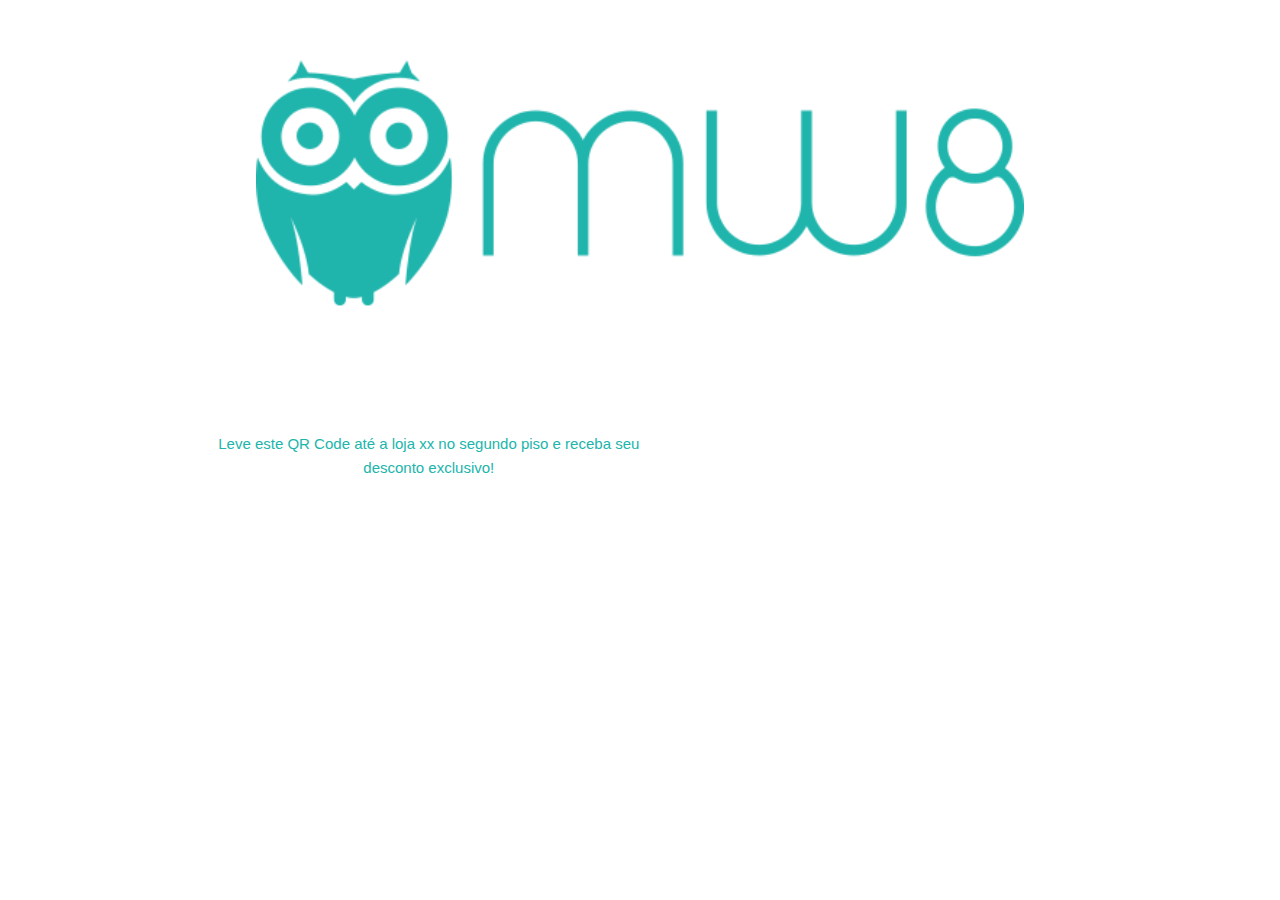
<file: qrcode.html>
<!DOCTYPE html>
    <html lang="en">
    <head>

    <!-- Basic Page Needs
    –––––––––––––––––––––––––––––––––––––––––––––––––– -->
    <meta charset="utf-8">
    <title>Universo MW8</title>
    <meta name="description" content="">
    <meta name="author" content="">

    <!-- Mobile Specific Metas
    –––––––––––––––––––––––––––––––––––––––––––––––––– -->
    <meta name="viewport" content="width=device-width, initial-scale=1">

    <!-- FONT
    –––––––––––––––––––––––––––––––––––––––––––––––––– -->
    <link href="//fonts.googleapis.com/css?family=Raleway:400,300,600" rel="stylesheet" type="text/css">

    <!-- CSS
    –––––––––––––––––––––––––––––––––––––––––––––––––– -->
    <link rel="stylesheet" href="css/normalize.css">
    <link rel="stylesheet" href="css/skeleton.css">
    <link rel="stylesheet" href="css/mw8.css">
    <!-- Important Owl stylesheet -->
    <link rel="stylesheet" href="js/owl-carousel/owl-carousel/owl.carousel.css">

    <!-- Default Theme -->
    <link rel="stylesheet" href="js/owl-carousel/owl-carousel/owl.theme.css">

    <!--  jQuery 1.7+  -->
    <script src="js/owl-carousel/assets/js/jquery-1.9.1.min.js"></script>

    <!-- Include js plugin -->
    <script src="js/owl-carousel/owl-carousel/owl.carousel.js"></script>
    <script src="js/main.js"></script>


    <!-- Favicon
    –––––––––––––––––––––––––––––––––––––––––––––––––– -->
    <link rel="icon" type="image/png" href="images/favicon.png">

    </head>
    <body>
    <!-- Primary Page Layout
    –––––––––––––––––––––––––––––––––––––––––––––––––– -->
    <div class="container">
    <div class="row">
      <img class="mw8-logo-qr" src='images/mw8_logo.png'/>
      <div class="one-half column" style="margin-top: 10%">
        <p class="promo-information-final">Leve este QR Code até a loja xx no segundo piso e receba seu desconto exclusivo!</p>
      </div>
      <div class="qr-code-render">
          <img id="qrcode" class="qrcode" />
      </div>
    </div>
    </div>

    <!-- End Document
    –––––––––––––––––––––––––––––––––––––––––––––––––– -->
    </body>
    </html>
</file>
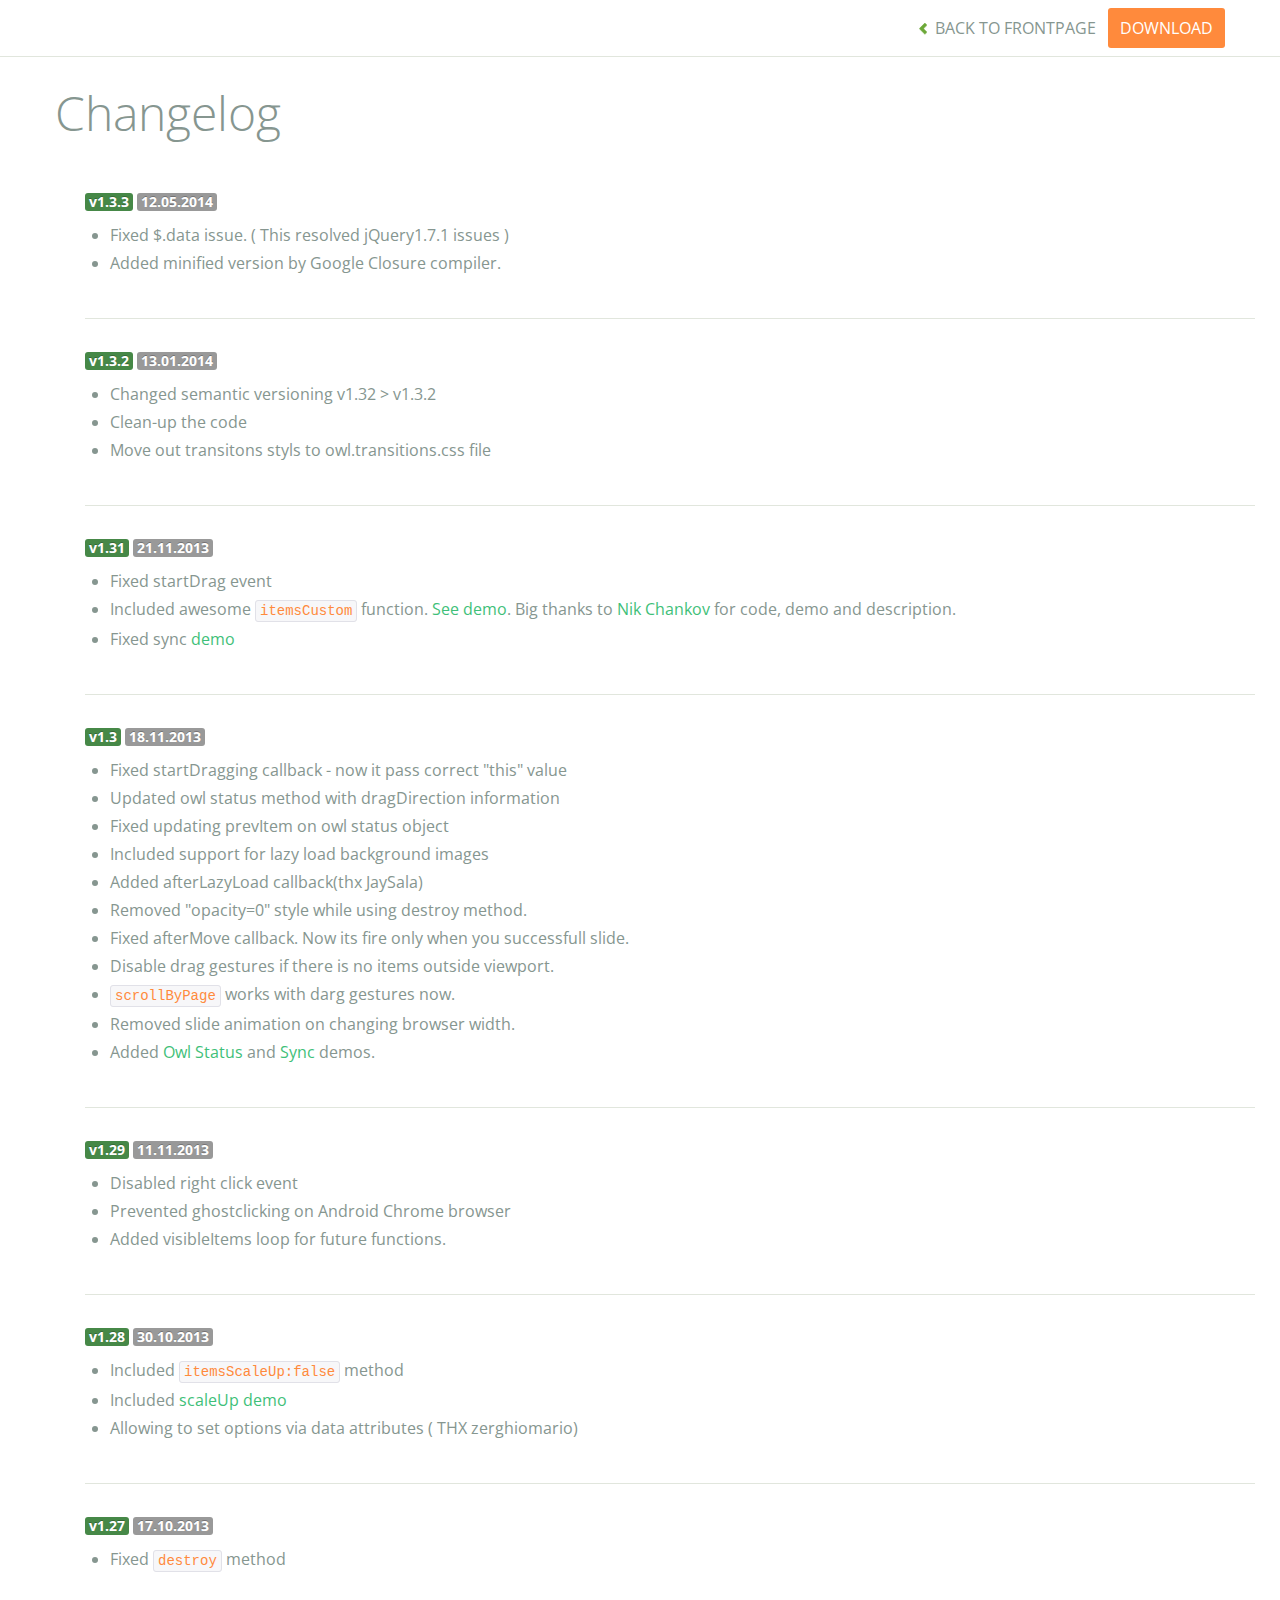
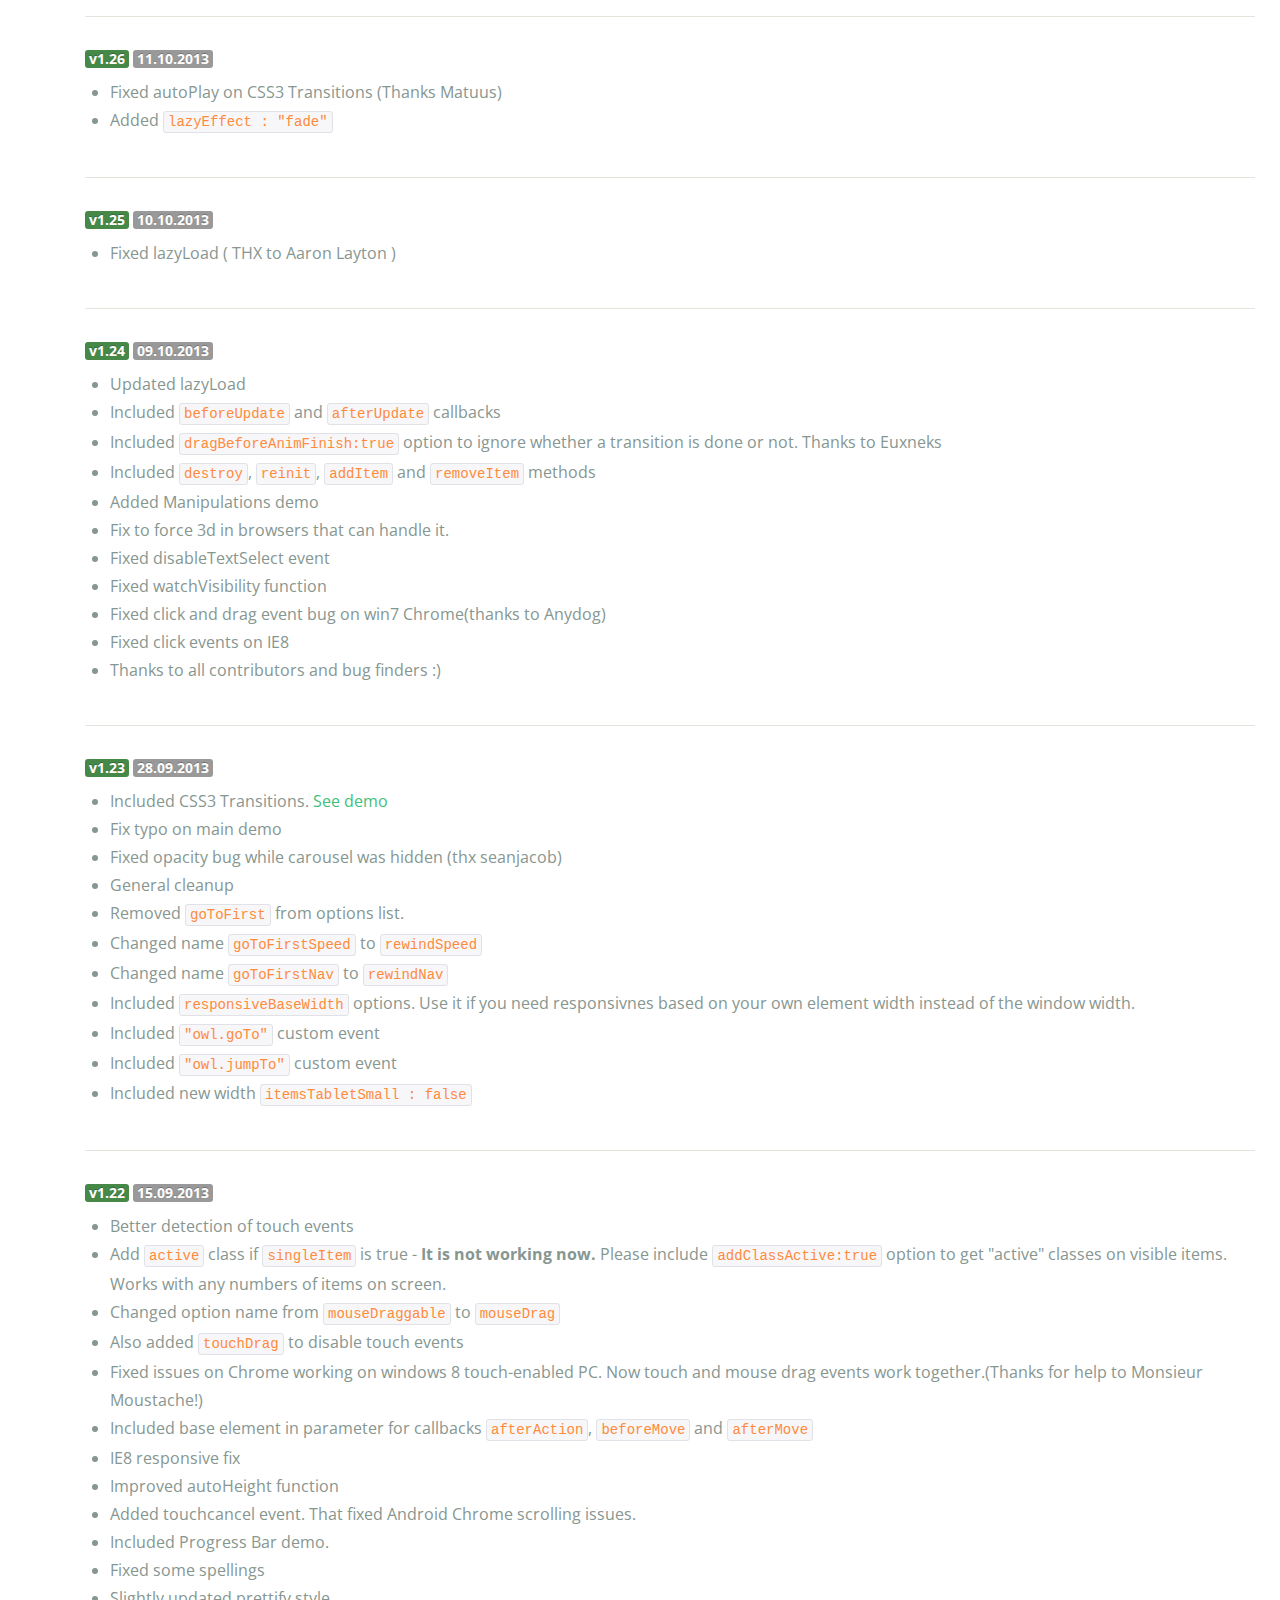
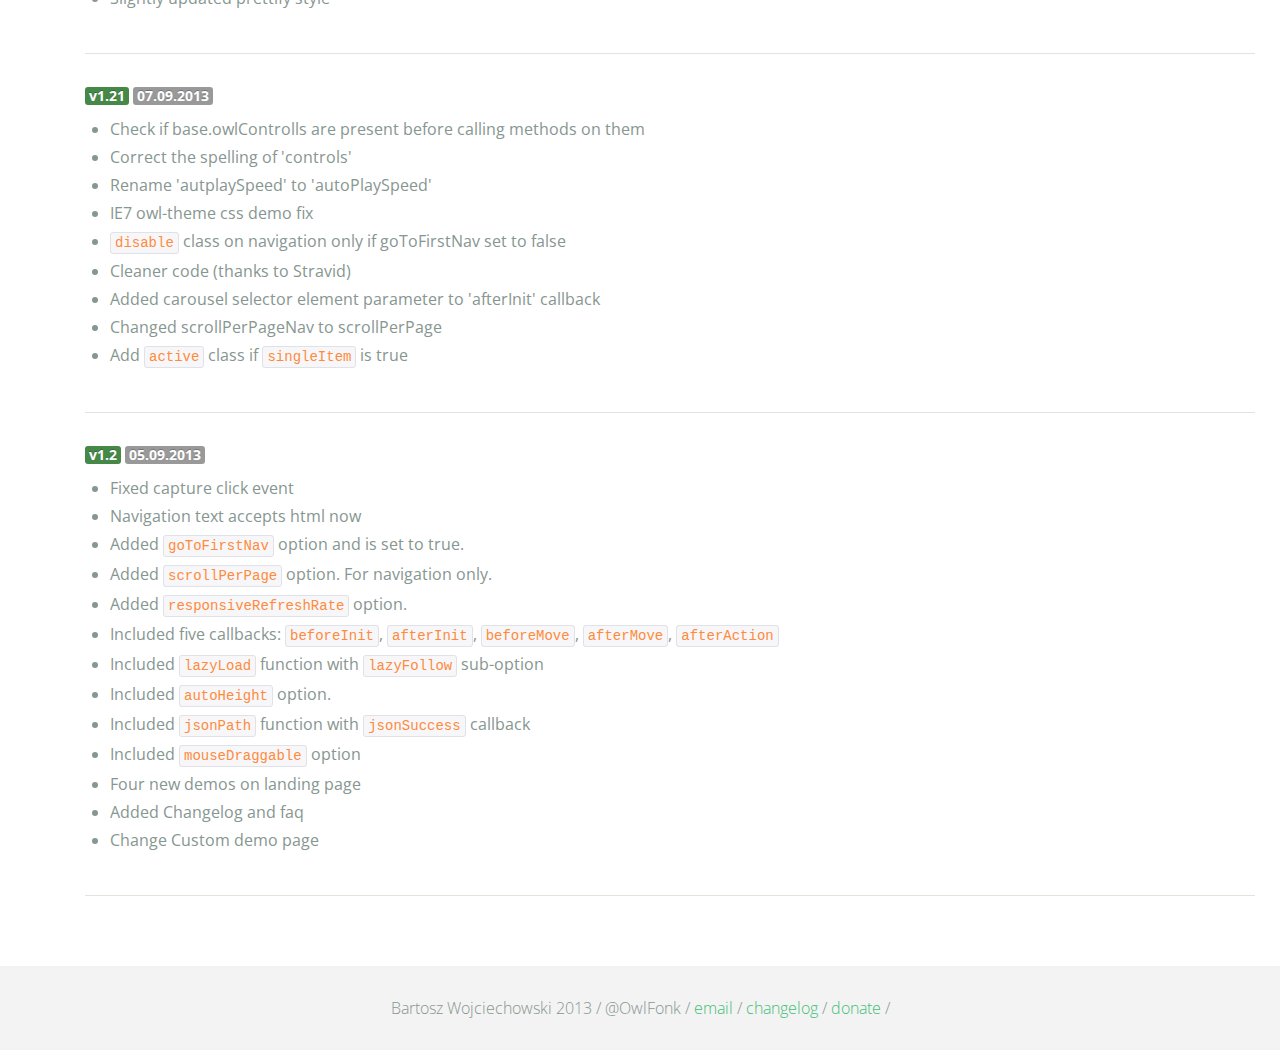
<file: js/owl-carousel/changelog.html>
<!DOCTYPE html>
<html lang="en">
  <head>
    <meta charset="utf-8">
    <title>Owl Carousel - Changelog</title>
    <meta name="viewport" content="width=device-width, initial-scale=1.0">
    <meta name="description" content="jQuery Responsive Carousel - Owl Carusel">
    <meta name="author" content="Bartosz Wojciechowski">

    <link href='http://fonts.googleapis.com/css?family=Open+Sans:400italic,400,300,600,700' rel='stylesheet' type='text/css'>
    <link href="assets/css/bootstrapTheme.css" rel="stylesheet">
    <link href="assets/css/custom.css" rel="stylesheet">

    <!-- Owl Carousel Assets -->
    <link href="owl-carousel/owl.carousel.css" rel="stylesheet">
    <link href="owl-carousel/owl.theme.css" rel="stylesheet">

    <!-- Prettify -->
    <link href="assets/js/google-code-prettify/prettify.css" rel="stylesheet">
	

    <!-- Le fav and touch icons -->
    <link rel="apple-touch-icon-precomposed" sizes="144x144" href="assets/ico/apple-touch-icon-144-precomposed.png">
    <link rel="apple-touch-icon-precomposed" sizes="114x114" href="assets/ico/apple-touch-icon-114-precomposed.png">
      <link rel="apple-touch-icon-precomposed" sizes="72x72" href="assets/ico/apple-touch-icon-72-precomposed.png">
                    <link rel="apple-touch-icon-precomposed" href="assets/ico/apple-touch-icon-57-precomposed.png">
                                   <link rel="shortcut icon" href="assets/ico/favicon.png">
  </head>
  <body>

      <div id="top-nav" class="navbar navbar-fixed-top">
        <div class="navbar-inner">
          <div class="container">
            <button type="button" class="btn btn-navbar" data-toggle="collapse" data-target=".nav-collapse">
            <span class="icon-bar"></span>
            <span class="icon-bar"></span>
            <span class="icon-bar"></span>
          </button>
            <div class="nav-collapse collapse">
            <ul class="nav pull-right">
              <li><a href="index.html"><i class="icon-chevron-left"></i> Back to Frontpage</a></li>
              <li><a href="owl.carousel.zip" class="download download-on" data-spy="affix" data-offset-top="450">Download</a></li>
            </ul>
            <ul class="nav pull-left">
              
            </ul>
            </div>
          </div>
        </div>
      </div>

    <div id="changelog" class="container">
      <div class="row">
        <div class="span12">
          <h1>Changelog</h1>
          
          <div class="span12 log">
          <span class="label label-success">v1.3.3</span> <span class="label">12.05.2014</span>
            <ul>
              <li>Fixed $.data issue. ( This resolved jQuery1.7.1 issues )</li>
              <li>Added minified version by Google Closure compiler.</li>
            </ul>
          </div>

          <div class="span12 log">
          <span class="label label-success">v1.3.2</span> <span class="label">13.01.2014</span>
            <ul>
              <li>Changed semantic versioning v1.32 > v1.3.2</li>
              <li>Clean-up the code</li>
              <li>Move out transitons styls to owl.transitions.css file</li>             

            </ul>
          </div>

          <div class="span12 log">
          <span class="label label-success">v1.31</span> <span class="label">21.11.2013</span>
            <ul>
              <li>Fixed startDrag event</li>
              <li>Included awesome <code>itemsCustom</code> function. <a href="demos/itemsCustom.html">See demo</a>. Big thanks to <a href="https://github.com/nchankov">Nik Chankov</a> for code, demo and description.</li>
              <li>Fixed sync <a href="demos/sync.html">demo</a></li>
            </ul>
          </div>

          <div class="span12 log">
          <span class="label label-success">v1.3</span> <span class="label">18.11.2013</span>
            <ul>
              <li>Fixed startDragging callback - now it pass correct "this" value</li>
              <li>Updated owl status method with dragDirection information</li>
              <li>Fixed updating prevItem on owl status object</li>
              <li>Included support for lazy load background images</li>
              <li>Added afterLazyLoad callback(thx JaySala)</li>
              <li>Removed "opacity=0" style while using destroy method.</li>
              <li>Fixed afterMove callback. Now its fire only when you successfull slide.</li>
              <li>Disable drag gestures if there is no items outside viewport.</li>
              <li><code>scrollByPage</code> works with darg gestures now. </li>
              <li>Removed slide animation on changing browser width.</li>
              <li>Added <a href="demos/owlStatus.html">Owl Status</a> and <a href="demos/sync.html">Sync</a> demos.</li>
            </ul>
          </div>

          <div class="span12 log">
          <span class="label label-success">v1.29</span> <span class="label">11.11.2013</span>
            <ul>
              <li>Disabled right click event</li>
              <li>Prevented ghostclicking on Android Chrome browser</li>
              <li>Added visibleItems loop for future functions.</li>
            </ul>
          </div>

          <div class="span12 log">
          <span class="label label-success">v1.28</span> <span class="label">30.10.2013</span>
            <ul>
              <li>Included <code>itemsScaleUp:false</code> method</li>
              <li>Included <a href="demos/scaleup.html">scaleUp demo</a></li>
              <li>Allowing to set options via data attributes ( THX zerghiomario)</li>
            </ul>
          </div>

          <div class="span12 log">
          <span class="label label-success">v1.27</span> <span class="label">17.10.2013</span>
            <ul>
              <li>Fixed <code>destroy</code> method</li>
            </ul>
          </div>

          <div class="span12 log">
          <span class="label label-success">v1.26</span> <span class="label">11.10.2013</span>
            <ul>
              <li>Fixed autoPlay on CSS3 Transitions (Thanks Matuus)</li>
              <li>Added <code>lazyEffect : "fade"</code></li>
            </ul>
          </div>

          <div class="span12 log">
          <span class="label label-success">v1.25</span> <span class="label">10.10.2013</span>
            <ul>
              <li>Fixed lazyLoad ( THX to Aaron Layton )</li>
            </ul>
          </div>


          <div class="span12 log">
          <span class="label label-success">v1.24</span> <span class="label">09.10.2013</span>
            <ul>
              <li>Updated lazyLoad</li>
              <li>Included <code>beforeUpdate</code> and <code>afterUpdate</code> callbacks</li>
              <li>Included <code>dragBeforeAnimFinish:true</code> option to ignore whether a transition is done or not. Thanks to Euxneks</li>
              <li>Included <code>destroy</code>, <code>reinit</code>, <code>addItem</code> and <code>removeItem</code> methods</li>
              <li>Added Manipulations demo</li>
              <li>Fix to force 3d in browsers that can handle it.</li>
              <li>Fixed disableTextSelect event</li>
              <li>Fixed watchVisibility function</li>
              <li>Fixed click and drag event bug on win7 Chrome(thanks to Anydog)</li>
              <li>Fixed click events on IE8</li>
              <li>Thanks to all contributors and bug finders :)</li>
            </ul>
          </div>

          <div class="span12 log">
          <span class="label label-success">v1.23</span> <span class="label">28.09.2013</span>
            <ul>
              <li>Included CSS3 Transitions. <a href="demos/transitions.html">See demo</a></li>
              <li>Fix typo on main demo</li>
              <li>Fixed opacity bug while carousel was hidden (thx seanjacob)</li>
              <li>General cleanup</li>
              <li>Removed <code>goToFirst</code> from options list.</li>
              <li>Changed name <code>goToFirstSpeed</code> to <code>rewindSpeed</code></li>
              <li>Changed name <code>goToFirstNav</code> to <code>rewindNav</code></li>
              <li>Included <code>responsiveBaseWidth</code> options. Use it if you need responsivnes based on your own element width instead of the window width.</li>
              <li>Included <code>"owl.goTo"</code> custom event</li>
              <li>Included <code>"owl.jumpTo"</code> custom event</li>
              <li>Included new width <code>itemsTabletSmall : false</code></li>
            </ul>
          </div>

          <div class="span12 log">
          <span class="label label-success">v1.22</span> <span class="label">15.09.2013</span>
            <ul>
              <li>Better detection of touch events</li>
              <li>Add <code>active</code> class if <code>singleItem</code> is true - <b>It is not working now.</b> Please include <code>addClassActive:true</code> option to get "active" classes on visible items. Works with any numbers of items on screen.</li>
              <li>Changed option name from <code>mouseDraggable</code> to <code>mouseDrag</code></li>
              <li>Also added <code>touchDrag</code> to disable touch events</li>
              <li>Fixed issues on Chrome working on windows 8 touch-enabled PC. Now touch and mouse drag events work together.(Thanks for help to Monsieur Moustache!)</li>
              <li>Included base element in parameter for callbacks <code>afterAction</code>, <code>beforeMove</code> and <code>afterMove</code></li>
              <li>IE8 responsive fix</li>
              <li>Improved autoHeight function</li>
              <li>Added touchcancel event. That fixed Android Chrome scrolling issues.</li>
              <li>Included Progress Bar demo.</li>
              <li>Fixed some spellings</li>
              <li>Slightly updated prettify style</li>
            </ul>
          </div>

          <div class="span12 log">
          <span class="label label-success">v1.21</span> <span class="label">07.09.2013</span>
            <ul>
              <li>Check if base.owlControlls are present before calling methods on them</li>
              <li>Correct the spelling of 'controls'</li>
              <li>Rename 'autplaySpeed' to 'autoPlaySpeed'</li>
              <li>IE7 owl-theme css demo fix</li>
              <li><code>disable</code> class on navigation only if goToFirstNav set to false</li>
              <li>Cleaner code (thanks to Stravid)</li>
              <li>Added carousel selector element parameter to 'afterInit' callback</li>
              <li>Changed scrollPerPageNav to scrollPerPage</li>
              <li>Add <code>active</code> class if <code>singleItem</code> is true</li>
            </ul>
          </div>
          <div class="span12 log">
          <span class="label label-success">v1.2</span> <span class="label">05.09.2013</span>
            <ul>
              <li>Fixed capture click event</li>
              <li>Navigation text accepts html now</li>
              <li>Added <code>goToFirstNav</code> option and is set to true.</li>
              <li>Added <code>scrollPerPage</code> option. For navigation only.</li>
              <li>Added <code>responsiveRefreshRate</code> option.</li>
              <li>Included five callbacks: <code>beforeInit</code>, <code>afterInit</code>, <code>beforeMove</code>, <code>afterMove</code>, <code>afterAction</code></li>
              <li>Included <code>lazyLoad</code> function with <code>lazyFollow</code> sub-option</li>
              <li>Included <code>autoHeight</code> option.</li>
              <li>Included <code>jsonPath</code> function with <code>jsonSuccess</code> callback</li>
              <li>Included <code>mouseDraggable</code> option</li>
              <li>Four new demos on landing page</li>
              <li>Added Changelog and faq</li>
              <li>Change Custom demo page</li>
            </ul>
          </div>
        </div>
      </div>
    </div>

    <div id="footer">
      <div class="container">
        <div class="row">
          <div class="span12">
            <h5>Bartosz Wojciechowski 2013 / @OwlFonk / 
            <a href="mailto:owl@owlgraphic.com?subject=Hey Owl!">email</a> / 
            <a href="changelog.html">changelog</a> /
            <a href="https://www.paypal.com/cgi-bin/webscr?cmd=_s-xclick&hosted_button_id=EFSGXZS7V2U9N">donate</a> / 
            </h5>
          </div>
        </div>
      </div>
    </div>


    <script src="assets/js/jquery-1.9.1.min.js"></script> 
    <script src="owl-carousel/owl.carousel.js"></script>

    <!-- Frontpage Demo -->
    <script>
    jQuery(document).ready(function($) {
      $("#owl-example").owlCarousel();
    });

    $("body").data("page", "frontpage");

    </script>
    <script src="assets/js/bootstrap-collapse.js"></script>
    <script src="assets/js/bootstrap-transition.js"></script>

    <script src="assets/js/google-code-prettify/prettify.js"></script>
	  <script src="assets/js/application.js"></script>

    <script>
    var owldomain = window.location.hostname.indexOf("owlgraphic");
    if(owldomain !== -1){
      (function(i,s,o,g,r,a,m){i['GoogleAnalyticsObject']=r;i[r]=i[r]||function(){
      (i[r].q=i[r].q||[]).push(arguments)},i[r].l=1*new Date();a=s.createElement(o),
      m=s.getElementsByTagName(o)[0];a.async=1;a.src=g;m.parentNode.insertBefore(a,m)
      })(window,document,'script','//www.google-analytics.com/analytics.js','ga');

      ga('create', 'UA-41541058-1', 'owlgraphic.com');
      ga('send', 'pageview');
    }

    </script>

  </body>
</html>
</file>
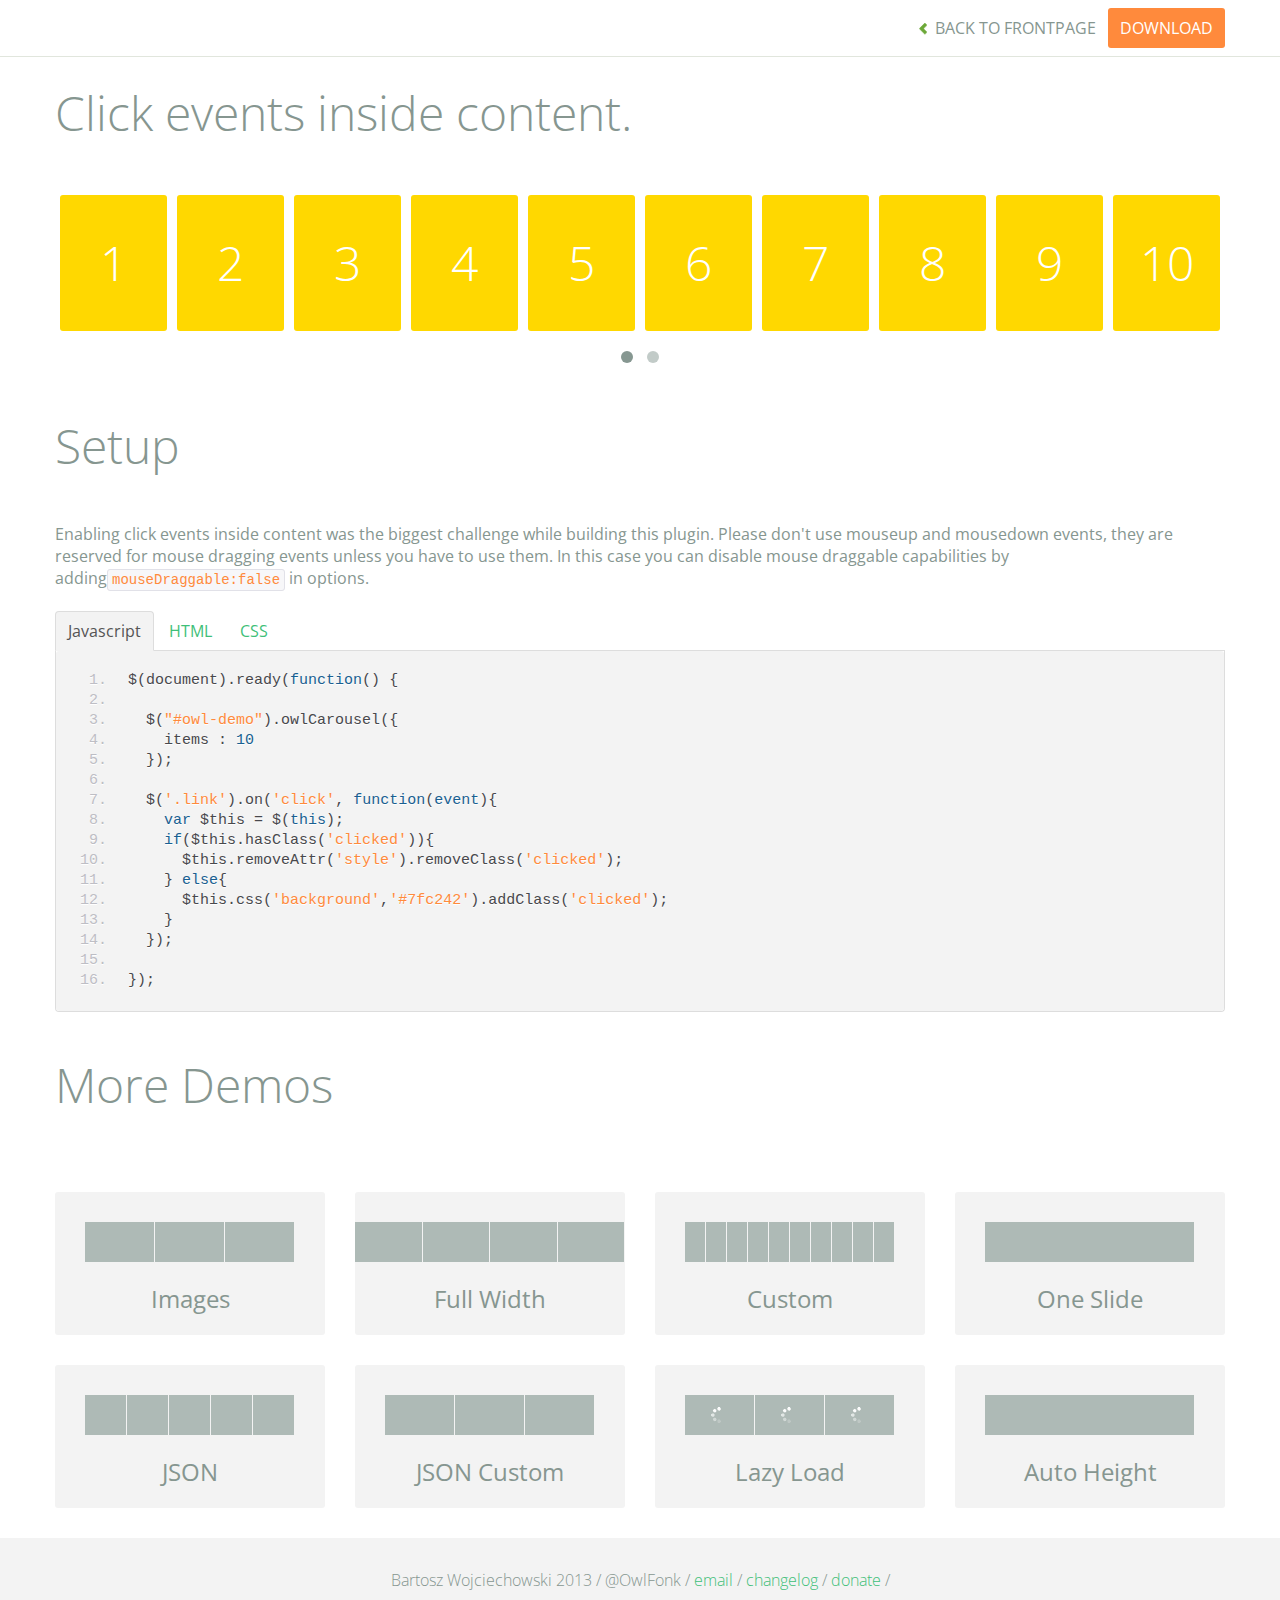
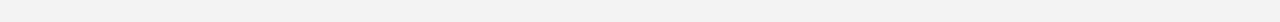
<file: js/owl-carousel/demos/click.html>
<!DOCTYPE html>
<html lang="en">
  <head>
    <meta charset="utf-8">
    <title>Owl Carousel - Click Event</title>
    <meta name="viewport" content="width=device-width, initial-scale=1.0">
    <meta name="description" content="jQuery Responsive Carousel - Owl Carusel">
    <meta name="author" content="Bartosz Wojciechowski">

    <link href='http://fonts.googleapis.com/css?family=Open+Sans:400italic,400,300,600,700' rel='stylesheet' type='text/css'>
    <link href="../assets/css/bootstrapTheme.css" rel="stylesheet">
    <link href="../assets/css/custom.css" rel="stylesheet">

    <!-- Owl Carousel Assets -->
    <link href="../owl-carousel/owl.carousel.css" rel="stylesheet">
    <link href="../owl-carousel/owl.theme.css" rel="stylesheet">

    <link href="../assets/js/google-code-prettify/prettify.css" rel="stylesheet">

    <!-- Le fav and touch icons -->
    <link rel="apple-touch-icon-precomposed" sizes="144x144" href="../assets/ico/apple-touch-icon-144-precomposed.png">
    <link rel="apple-touch-icon-precomposed" sizes="114x114" href="../assets/ico/apple-touch-icon-114-precomposed.png">
      <link rel="apple-touch-icon-precomposed" sizes="72x72" href="../assets/ico/apple-touch-icon-72-precomposed.png">
                    <link rel="apple-touch-icon-precomposed" href="../assets/ico/apple-touch-icon-57-precomposed.png">
                                   <link rel="shortcut icon" href="../assets/ico/favicon.png">
  </head>
  <body>

      <div id="top-nav" class="navbar navbar-fixed-top">
        <div class="navbar-inner">
          <div class="container">
            <button type="button" class="btn btn-navbar" data-toggle="collapse" data-target=".nav-collapse">
            <span class="icon-bar"></span>
            <span class="icon-bar"></span>
            <span class="icon-bar"></span>
          </button>
            <div class="nav-collapse collapse">
            <ul class="nav pull-right">
              <li><a href="../index.html"><i class="icon-chevron-left"></i> Back to Frontpage</a></li>
              <li><a href="../owl.carousel.zip" class="download download-on" data-spy="affix" data-offset-top="450">Download</a></li>
            </ul>
            <ul class="nav pull-left">
              
            </ul>
            </div>
          </div>
        </div>
      </div>
   
    <div id="title">
      <div class="container">
        <div class="row">
          <div class="span12">
            <h1>Click events inside content.</h1>
          </div>
        </div>
      </div>
    </div>

      <div id="demo">
        <div class="container">
          <div class="row">
            <div class="span12">

              <div id="owl-demo" class="owl-carousel">
                
                <a class="item link"><h1>1</h1></a>
                <a class="item link"><h1>2</h1></a>
                <a class="item link"><h1>3</h1></a>
                <a class="item link"><h1>4</h1></a>
                <a class="item link"><h1>5</h1></a>
                <a class="item link"><h1>6</h1></a>
                <a class="item link"><h1>7</h1></a>
                <a class="item link"><h1>8</h1></a>
                <a class="item link"><h1>9</h1></a>
                <a class="item link"><h1>10</h1></a>
                <a class="item link"><h1>11</h1></a>
                <a class="item link"><h1>12</h1></a>
                <a class="item link"><h1>13</h1></a>
                <a class="item link"><h1>14</h1></a>
                <a class="item link"><h1>15</h1></a>
                <a class="item link"><h1>16</h1></a>

              </div>
            </div>
          </div>
        </div>

    </div>

    <div id="example-info">
      <div class="container">
        <div class="row">
          <div class="span12">
            <h1>Setup</h1>
            <p>Enabling click events inside content was the biggest challenge while building this plugin. Please don't use mouseup and mousedown events, they are reserved for mouse dragging events unless you have to use them. In this case you can disable mouse draggable capabilities by adding<code>mouseDraggable:false</code> in options.
            </p>
            <ul class="nav nav-tabs" id="myTab">
              <li class="active"><a href="#javascript">Javascript</a></li>
              <li><a href="#HTML">HTML</a></li>
              <li><a href="#CSS">CSS</a></li>
            </ul>
             
            <div class="tab-content">

              <div class="tab-pane active" id="javascript">
<pre class="pre-show prettyprint linenums">
$(document).ready(function() {

  $("#owl-demo").owlCarousel({
    items : 10
  });

  $('.link').on('click', function(event){
    var $this = $(this);
    if($this.hasClass('clicked')){
      $this.removeAttr('style').removeClass('clicked');
    } else{
      $this.css('background','#7fc242').addClass('clicked');
    }
  });

})&#59;
</pre>

              </div>

              <div class="tab-pane" id="HTML">
<pre class="pre-show prettyprint linenums">
&lt;div id="owl-demo" class="owl-carousel"&gt;
  &lt;a class="item link"&gt;&lt;h1&gt;1&lt;/h1&gt;&lt;/a&gt;
  &lt;a class="item link"&gt;&lt;h1&gt;2&lt;/h1&gt;&lt;/a&gt;
  &lt;a class="item link"&gt;&lt;h1&gt;3&lt;/h1&gt;&lt;/a&gt;
  &lt;a class="item link"&gt;&lt;h1&gt;4&lt;/h1&gt;&lt;/a&gt;
  &lt;a class="item link"&gt;&lt;h1&gt;5&lt;/h1&gt;&lt;/a&gt;
  &lt;a class="item link"&gt;&lt;h1&gt;6&lt;/h1&gt;&lt;/a&gt;
  &lt;a class="item link"&gt;&lt;h1&gt;7&lt;/h1&gt;&lt;/a&gt;
  &lt;a class="item link"&gt;&lt;h1&gt;8&lt;/h1&gt;&lt;/a&gt;
  &lt;a class="item link"&gt;&lt;h1&gt;9&lt;/h1&gt;&lt;/a&gt;
  &lt;a class="item link"&gt;&lt;h1&gt;10&lt;/h1&gt;&lt;/a&gt;
  &lt;a class="item link"&gt;&lt;h1&gt;11&lt;/h1&gt;&lt;/a&gt;
  &lt;a class="item link"&gt;&lt;h1&gt;12&lt;/h1&gt;&lt;/a&gt;
  &lt;a class="item link"&gt;&lt;h1&gt;13&lt;/h1&gt;&lt;/a&gt;
  &lt;a class="item link"&gt;&lt;h1&gt;14&lt;/h1&gt;&lt;/a&gt;
  &lt;a class="item link"&gt;&lt;h1&gt;15&lt;/h1&gt;&lt;/a&gt;
  &lt;a class="item link"&gt;&lt;h1&gt;16&lt;/h1&gt;&lt;/a&gt;
&lt;/div&gt;
</pre>
              </div>

              <div class="tab-pane" id="CSS">
<pre class="pre-show prettyprint linenums">
#owl-demo .item{
  display: block;
  cursor: pointer;
  background: #ffd800;
  padding: 30px 0px;
  margin: 5px;
  color: #FFF;
  -webkit-border-radius: 3px;
  -moz-border-radius: 3px;
  border-radius: 3px;
  text-align: center;
  -webkit-tap-highlight-color: rgba(255, 255, 255, 0); 
}
#owl-demo .item:hover{
  background: #F2CD00;
}
</pre>
              </div>
            </div><!--End Tab Content-->

          </div>
        </div>
      </div>
    </div>

    <div id="more">
      <div class="container">

        <div class="row">
          <div class="span12">
            <h1>More Demos</h1>
          </div>
        </div>

        <div class="row demos-row">
          <div class="span3">
            <a href="images.html" class="demo-box">
              <div class="demo-wrapper demo-images clearfix">
                <div class="demo-slide"><div class="bg"></div></div>
                <div class="demo-slide"><div class="bg"></div></div>
                <div class="demo-slide"><div class="bg"></div></div>
              </div>
              <h3>Images</h3>
            </a>
          </div>

          <div class="span3">
            <a href="full.html" class="demo-box">
              <div class="demo-wrapper demo-full clearfix">
                <div class="demo-slide"><div class="bg"></div></div>
                <div class="demo-slide"><div class="bg"></div></div>
                <div class="demo-slide"><div class="bg"></div></div>
                <div class="demo-slide"><div class="bg"></div></div>
              </div>
              <h3>Full Width</h3>
            </a>
          </div>

          <div class="span3">
            <a href="custom.html" class="demo-box">
              <div class="demo-wrapper demo-custom clearfix">
                <div class="demo-slide"><div class="bg"></div></div>
                <div class="demo-slide"><div class="bg"></div></div>
                <div class="demo-slide"><div class="bg"></div></div>
                <div class="demo-slide"><div class="bg"></div></div>
                <div class="demo-slide"><div class="bg"></div></div>
                <div class="demo-slide"><div class="bg"></div></div>
                <div class="demo-slide"><div class="bg"></div></div>
                <div class="demo-slide"><div class="bg"></div></div>
                <div class="demo-slide"><div class="bg"></div></div>
                <div class="demo-slide"><div class="bg"></div></div>
              </div>
              <h3>Custom</h3>
            </a>
          </div>

          <div class="span3">
            <a href="one.html" class="demo-box">
              <div class="demo-wrapper demo-one clearfix">
                <div class="demo-slide"><div class="bg"></div></div>
              </div>
              <h3>One Slide</h3>
            </a>
          </div>

        </div>
        <div class="row demos-row">
          <div class="span3">
            <a href="json.html" class="demo-box">
              <div class="demo-wrapper demo-Json clearfix">
                <div class="demo-slide"><div class="bg"></div></div>
                <div class="demo-slide"><div class="bg"></div></div>
                <div class="demo-slide"><div class="bg"></div></div>
                <div class="demo-slide"><div class="bg"></div></div>
                <div class="demo-slide"><div class="bg"></div></div>
              </div>
              <h3>JSON</h3>
            </a>
          </div>

          <div class="span3">
            <a href="customJson.html" class="demo-box">
              <div class="demo-wrapper demo-Json-custom clearfix">
                <div class="demo-slide"><div class="bg"></div></div>
                <div class="demo-slide"><div class="bg"></div></div>
                <div class="demo-slide"><div class="bg"></div></div>
              </div>
              <h3>JSON Custom</h3>
            </a>
          </div>

          <div class="span3">
            <a href="lazyLoad.html" class="demo-box">
              <div class="demo-wrapper demo-lazy clearfix">
                <div class="demo-slide"><div class="bg"></div></div>
                <div class="demo-slide"><div class="bg"></div></div>
                <div class="demo-slide"><div class="bg"></div></div>
              </div>
              <h3>Lazy Load</h3>
            </a>
          </div>

          <div class="span3">
            <a href="autoHeight.html" class="demo-box">
              <div class="demo-wrapper demo-height clearfix">
                <div class="demo-slide"><div class="bg"></div></div>
              </div>
              <h3>Auto Height</h3>
            </a>
          </div>

        </div>
      </div>
    </div>
 
    <div id="footer">
      <div class="container">
        <div class="row">
          <div class="span12">
            <h5>Bartosz Wojciechowski 2013 / @OwlFonk / 
            <a href="mailto:owl@owlgraphic.com?subject=Hey Owl!">email</a> / 
            <a href="../changelog.html">changelog</a> /
            <a href="https://www.paypal.com/cgi-bin/webscr?cmd=_s-xclick&hosted_button_id=EFSGXZS7V2U9N">donate</a> / 
            <a href="https://twitter.com/share" class="twitter-share-button" data-url="http://owlgraphic.com/owlcarousel/" data-text="Awesome jQuery Owl Carousel Responsive Plugin" data-via="OwlFonk" data-count="none" data-hashtags="owlcarousel"></a>
            <script>
            var owldomain = window.location.hostname.indexOf("owlgraphic");
            if(owldomain !== -1){
              !function(d,s,id){var js,fjs=d.getElementsByTagName(s)[0],p=/^http:/.test(d.location)?'http':'https';if(!d.getElementById(id)){js=d.createElement(s);js.id=id;js.src=p+'://platform.twitter.com/widgets.js';fjs.parentNode.insertBefore(js,fjs);}}(document, 'script', 'twitter-wjs');
            }
            </script>
            </h5>
          </div>
        </div>
      </div>
    </div>


    <script src="../assets/js/jquery-1.9.1.min.js"></script> 
    <script src="../owl-carousel/owl.carousel.js"></script>


    <!-- Demo -->

    <style>
    #owl-demo .item{
        display: block;
        cursor: pointer;
        background: #ffd800;
        padding: 30px 0px;
        margin: 5px;
        color: #FFF;
        -webkit-border-radius: 3px;
        -moz-border-radius: 3px;
        border-radius: 3px;
        text-align: center;
        -webkit-tap-highlight-color: rgba(255, 255, 255, 0); 
    }
    #owl-demo .item:hover{
      background: #F2CD00;
    }
    </style>


    <script>
    $(document).ready(function() {

      $("#owl-demo").owlCarousel({
        items : 10
      });

      $('.link').on('click', function(event){
        var $this = $(this);
        if($this.hasClass('clicked')){
          $this.removeAttr('style').removeClass('clicked');
        } else{
          $this.css('background','#7fc242').addClass('clicked');
        }
      });


    });
    </script>


    <script src="../assets/js/bootstrap-collapse.js"></script>
    <script src="../assets/js/bootstrap-transition.js"></script>
    <script src="../assets/js/bootstrap-tab.js"></script>

    <script src="../assets/js/google-code-prettify/prettify.js"></script>
	  <script src="../assets/js/application.js"></script>

  </body>
</html>
</file>
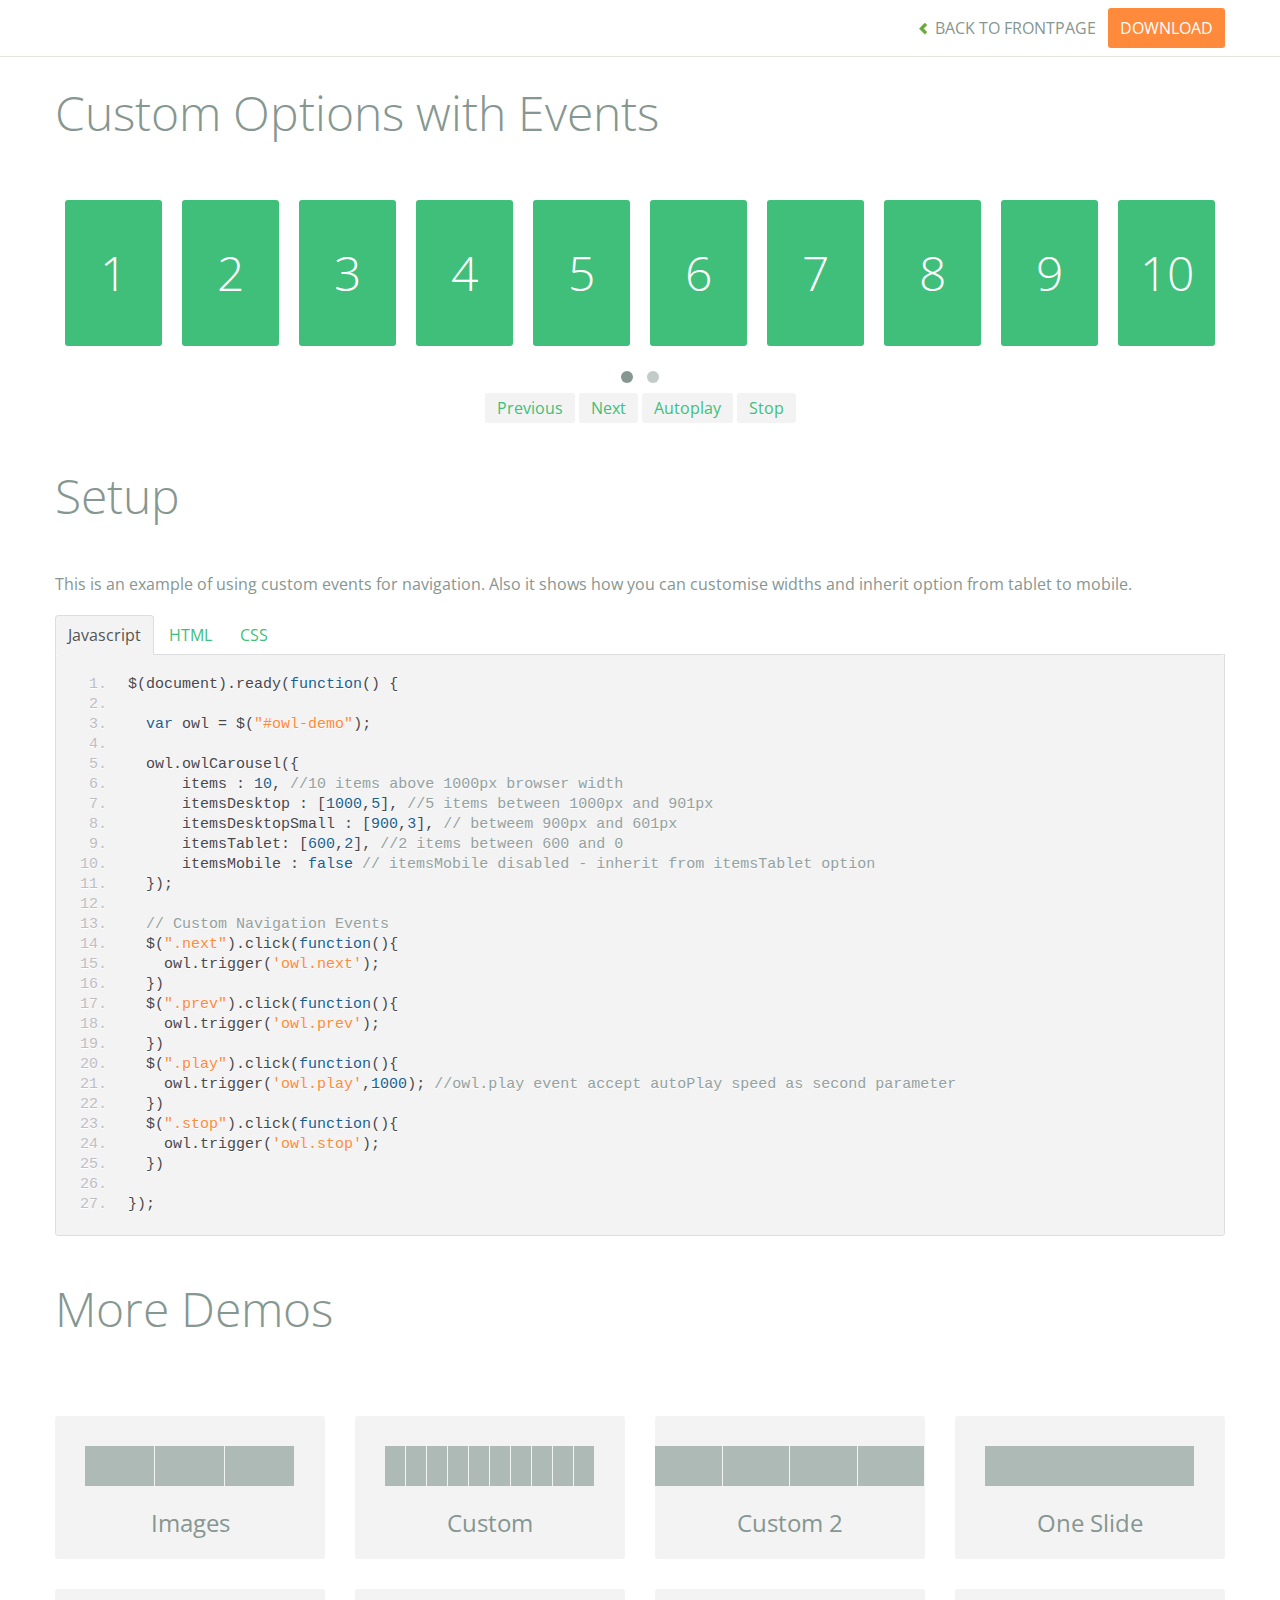
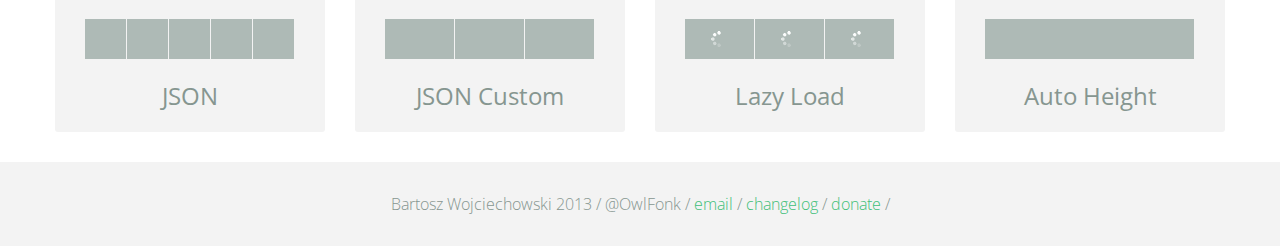
<file: js/owl-carousel/demos/custom.html>
<!DOCTYPE html>
<html lang="en">
  <head>
    <meta charset="utf-8">
    <title>Owl Carousel - Custom</title>
    <meta name="viewport" content="width=device-width, initial-scale=1.0">
    <meta name="description" content="jQuery Responsive Carousel - Owl Carusel">
    <meta name="author" content="Bartosz Wojciechowski">

    <link href='http://fonts.googleapis.com/css?family=Open+Sans:400italic,400,300,600,700' rel='stylesheet' type='text/css'>
    <link href="../assets/css/bootstrapTheme.css" rel="stylesheet">
    <link href="../assets/css/custom.css" rel="stylesheet">

    <!-- Owl Carousel Assets -->
    <link href="../owl-carousel/owl.carousel.css" rel="stylesheet">
    <link href="../owl-carousel/owl.theme.css" rel="stylesheet">

    <link href="../assets/js/google-code-prettify/prettify.css" rel="stylesheet">

    <!-- Le fav and touch icons -->
    <link rel="apple-touch-icon-precomposed" sizes="144x144" href="../assets/ico/apple-touch-icon-144-precomposed.png">
    <link rel="apple-touch-icon-precomposed" sizes="114x114" href="../assets/ico/apple-touch-icon-114-precomposed.png">
      <link rel="apple-touch-icon-precomposed" sizes="72x72" href="../assets/ico/apple-touch-icon-72-precomposed.png">
                    <link rel="apple-touch-icon-precomposed" href="../assets/ico/apple-touch-icon-57-precomposed.png">
                                   <link rel="shortcut icon" href="../assets/ico/favicon.png">
  </head>
  <body>

      <div id="top-nav" class="navbar navbar-fixed-top">
        <div class="navbar-inner">
          <div class="container">
            <button type="button" class="btn btn-navbar" data-toggle="collapse" data-target=".nav-collapse">
            <span class="icon-bar"></span>
            <span class="icon-bar"></span>
            <span class="icon-bar"></span>
          </button>
            <div class="nav-collapse collapse">
            <ul class="nav pull-right">
              <li><a href="../index.html"><i class="icon-chevron-left"></i> Back to Frontpage</a></li>
              <li><a href="../owl.carousel.zip" class="download download-on" data-spy="affix" data-offset-top="450">Download</a></li>
            </ul>
            <ul class="nav pull-left">
              
            </ul>
            </div>
          </div>
        </div>
      </div>
   
    <div id="title">
      <div class="container">
        <div class="row">
          <div class="span12">
            <h1>Custom Options with Events</h1>
          </div>
        </div>
      </div>
    </div>

      <div id="demo">
        <div class="container">
          <div class="row">
            <div class="span12">

              <div id="owl-demo" class="owl-carousel">
                
                <div class="item"><h1>1</h1></div>
                <div class="item"><h1>2</h1></div>
                <div class="item"><h1>3</h1></div>
                <div class="item"><h1>4</h1></div>
                <div class="item"><h1>5</h1></div>
                <div class="item"><h1>6</h1></div>
                <div class="item"><h1>7</h1></div>
                <div class="item"><h1>8</h1></div>
                <div class="item"><h1>9</h1></div>
                <div class="item"><h1>10</h1></div>
                <div class="item"><h1>11</h1></div>
                <div class="item"><h1>12</h1></div>
                <div class="item"><h1>13</h1></div>
                <div class="item"><h1>14</h1></div>
                <div class="item"><h1>15</h1></div>
                <div class="item"><h1>16</h1></div>

              </div>
              <div class="customNavigation">
                <a class="btn prev">Previous</a>
                <a class="btn next">Next</a>
                <a class="btn play">Autoplay</a>
                <a class="btn stop">Stop</a>
              </div>

            </div>
          </div>
        </div>

    </div>

    <div id="example-info">
      <div class="container">
        <div class="row">
          <div class="span12">
            <h1>Setup</h1>
            <p>This is an example of using custom events for navigation. Also it shows how you can customise widths and inherit option from tablet to mobile.
            </p>
            <ul class="nav nav-tabs" id="myTab">
              <li class="active"><a href="#javascript">Javascript</a></li>
              <li><a href="#HTML">HTML</a></li>
              <li><a href="#CSS">CSS</a></li>
            </ul>
             
            <div class="tab-content">

              <div class="tab-pane active" id="javascript">
<pre class="pre-show prettyprint linenums">
$(document).ready(function() {

  var owl = &#36;("#owl-demo")&#59;

  owl.owlCarousel({
      items : 10, //10 items above 1000px browser width
      itemsDesktop : [1000,5], //5 items between 1000px and 901px
      itemsDesktopSmall : [900,3], // betweem 900px and 601px
      itemsTablet: [600,2], //2 items between 600 and 0
      itemsMobile : false // itemsMobile disabled - inherit from itemsTablet option
  })&#59;

  // Custom Navigation Events
  $(".next").click(function(){
    owl.trigger('owl.next')&#59;
  })
  $(".prev").click(function(){
    owl.trigger('owl.prev')&#59;
  })
  $(".play").click(function(){
    owl.trigger('owl.play',1000)&#59; //owl.play event accept autoPlay speed as second parameter
  })
  $(".stop").click(function(){
    owl.trigger('owl.stop')&#59;
  })

})&#59;
</pre>

              </div>

              <div class="tab-pane" id="HTML">
<pre class="pre-show prettyprint linenums">
&lt;div id="owl-demo" class="owl-carousel owl-theme"&gt;
  &lt;div class="item"&gt;&lt;h1&gt;1&lt;/h1&gt;&lt;/div&gt;
  &lt;div class="item"&gt;&lt;h1&gt;2&lt;/h1&gt;&lt;/div&gt;
  &lt;div class="item"&gt;&lt;h1&gt;3&lt;/h1&gt;&lt;/div&gt;
  &lt;div class="item"&gt;&lt;h1&gt;4&lt;/h1&gt;&lt;/div&gt;
  &lt;div class="item"&gt;&lt;h1&gt;5&lt;/h1&gt;&lt;/div&gt;
  &lt;div class="item"&gt;&lt;h1&gt;6&lt;/h1&gt;&lt;/div&gt;
  &lt;div class="item"&gt;&lt;h1&gt;7&lt;/h1&gt;&lt;/div&gt;
  &lt;div class="item"&gt;&lt;h1&gt;8&lt;/h1&gt;&lt;/div&gt;
  &lt;div class="item"&gt;&lt;h1&gt;9&lt;/h1&gt;&lt;/div&gt;
  &lt;div class="item"&gt;&lt;h1&gt;10&lt;/h1&gt;&lt;/div&gt;
  &lt;div class="item"&gt;&lt;h1&gt;11&lt;/h1&gt;&lt;/div&gt;
  &lt;div class="item"&gt;&lt;h1&gt;12&lt;/h1&gt;&lt;/div&gt;
  &lt;div class="item"&gt;&lt;h1&gt;13&lt;/h1&gt;&lt;/div&gt;
  &lt;div class="item"&gt;&lt;h1&gt;14&lt;/h1&gt;&lt;/div&gt;
  &lt;div class="item"&gt;&lt;h1&gt;15&lt;/h1&gt;&lt;/div&gt;
  &lt;div class="item"&gt;&lt;h1&gt;16&lt;/h1&gt;&lt;/div&gt;
&lt;/div&gt;

&lt;div class="customNavigation"&gt;
  &lt;a class="btn prev"&gt;Previous&lt;/a&gt;
  &lt;a class="btn next"&gt;Next&lt;/a&gt;
  &lt;a class="btn play"&gt;Autoplay&lt;/a&gt;
  &lt;a class="btn stop"&gt;Stop&lt;/a&gt;
&lt;/div&gt;
</pre>
              </div>

              <div class="tab-pane" id="CSS">
<pre class="pre-show prettyprint linenums">
#owl-demo .item{
  background: #3fbf79;
  padding: 30px 0px;
  margin: 10px;
  color: #FFF;
  -webkit-border-radius: 3px;
  -moz-border-radius: 3px;
  border-radius: 3px;
  text-align: center;
}
.customNavigation{
  text-align: center;
}
//use styles below to disable ugly selection
.customNavigation a{
  -webkit-user-select: none;
  -khtml-user-select: none;
  -moz-user-select: none;
  -ms-user-select: none;
  user-select: none;
  -webkit-tap-highlight-color: rgba(0, 0, 0, 0);
}

</pre>
              </div>
            </div><!--End Tab Content-->

          </div>
        </div>
      </div>
    </div>

    <div id="more">
      <div class="container">

        <div class="row">
          <div class="span12">
            <h1>More Demos</h1>
          </div>
        </div>

        <div class="row demos-row">
          <div class="span3">
            <a href="images.html" class="demo-box">
              <div class="demo-wrapper demo-images clearfix">
                <div class="demo-slide"><div class="bg"></div></div>
                <div class="demo-slide"><div class="bg"></div></div>
                <div class="demo-slide"><div class="bg"></div></div>
              </div>
              <h3>Images</h3>
            </a>
          </div>

          <div class="span3">
            <a href="custom.html" class="demo-box">
              <div class="demo-wrapper demo-custom clearfix">
                <div class="demo-slide"><div class="bg"></div></div>
                <div class="demo-slide"><div class="bg"></div></div>
                <div class="demo-slide"><div class="bg"></div></div>
                <div class="demo-slide"><div class="bg"></div></div>
                <div class="demo-slide"><div class="bg"></div></div>
                <div class="demo-slide"><div class="bg"></div></div>
                <div class="demo-slide"><div class="bg"></div></div>
                <div class="demo-slide"><div class="bg"></div></div>
                <div class="demo-slide"><div class="bg"></div></div>
                <div class="demo-slide"><div class="bg"></div></div>
              </div>
              <h3>Custom</h3>
            </a>
          </div>

          <div class="span3">
            <a href="itemsCustom.html" class="demo-box">
              <div class="demo-wrapper demo-full clearfix">
                <div class="demo-slide"><div class="bg"></div></div>
                <div class="demo-slide"><div class="bg"></div></div>
                <div class="demo-slide"><div class="bg"></div></div>
                <div class="demo-slide"><div class="bg"></div></div>
              </div>
              <h3>Custom 2</h3>
            </a>
          </div>

          <div class="span3">
            <a href="one.html" class="demo-box">
              <div class="demo-wrapper demo-one clearfix">
                <div class="demo-slide"><div class="bg"></div></div>
              </div>
              <h3>One Slide</h3>
            </a>
          </div>

        </div>
        <div class="row demos-row">
          <div class="span3">
            <a href="json.html" class="demo-box">
              <div class="demo-wrapper demo-Json clearfix">
                <div class="demo-slide"><div class="bg"></div></div>
                <div class="demo-slide"><div class="bg"></div></div>
                <div class="demo-slide"><div class="bg"></div></div>
                <div class="demo-slide"><div class="bg"></div></div>
                <div class="demo-slide"><div class="bg"></div></div>
              </div>
              <h3>JSON</h3>
            </a>
          </div>

          <div class="span3">
            <a href="customJson.html" class="demo-box">
              <div class="demo-wrapper demo-Json-custom clearfix">
                <div class="demo-slide"><div class="bg"></div></div>
                <div class="demo-slide"><div class="bg"></div></div>
                <div class="demo-slide"><div class="bg"></div></div>
              </div>
              <h3>JSON Custom</h3>
            </a>
          </div>

          <div class="span3">
            <a href="lazyLoad.html" class="demo-box">
              <div class="demo-wrapper demo-lazy clearfix">
                <div class="demo-slide"><div class="bg"></div></div>
                <div class="demo-slide"><div class="bg"></div></div>
                <div class="demo-slide"><div class="bg"></div></div>
              </div>
              <h3>Lazy Load</h3>
            </a>
          </div>

          <div class="span3">
            <a href="autoHeight.html" class="demo-box">
              <div class="demo-wrapper demo-height clearfix">
                <div class="demo-slide"><div class="bg"></div></div>
              </div>
              <h3>Auto Height</h3>
            </a>
          </div>

        </div>
      </div>
    </div>


 
    <div id="footer">
      <div class="container">
        <div class="row">
          <div class="span12">
            <h5>Bartosz Wojciechowski 2013 / @OwlFonk / 
            <a href="mailto:owl@owlgraphic.com?subject=Hey Owl!">email</a> / 
            <a href="../changelog.html">changelog</a> /
            <a href="https://www.paypal.com/cgi-bin/webscr?cmd=_s-xclick&hosted_button_id=EFSGXZS7V2U9N">donate</a> / 
            <a href="https://twitter.com/share" class="twitter-share-button" data-url="http://owlgraphic.com/owlcarousel/" data-text="Awesome jQuery Owl Carousel Responsive Plugin" data-via="OwlFonk" data-count="none" data-hashtags="owlcarousel"></a>
            <script>
            var owldomain = window.location.hostname.indexOf("owlgraphic");
            if(owldomain !== -1){
              !function(d,s,id){var js,fjs=d.getElementsByTagName(s)[0],p=/^http:/.test(d.location)?'http':'https';if(!d.getElementById(id)){js=d.createElement(s);js.id=id;js.src=p+'://platform.twitter.com/widgets.js';fjs.parentNode.insertBefore(js,fjs);}}(document, 'script', 'twitter-wjs');
            }
            </script>
            </h5>
          </div>
        </div>
      </div>
    </div>


    <script src="../assets/js/jquery-1.9.1.min.js"></script> 
    <script src="../owl-carousel/owl.carousel.js"></script>


    <!-- Demo -->

    <style>
    #owl-demo .item{
        background: #3fbf79;
        padding: 30px 0px;
        margin: 10px;
        color: #FFF;
        -webkit-border-radius: 3px;
        -moz-border-radius: 3px;
        border-radius: 3px;
        text-align: center;
    }
    .customNavigation{
      text-align: center;
    }
    .customNavigation a{
      -webkit-user-select: none;
      -khtml-user-select: none;
      -moz-user-select: none;
      -ms-user-select: none;
      user-select: none;
      -webkit-tap-highlight-color: rgba(0, 0, 0, 0);
    }
    </style>


    <script>
    $(document).ready(function() {

      var owl = $("#owl-demo");

      owl.owlCarousel({

      items : 10, //10 items above 1000px browser width
      itemsDesktop : [1000,5], //5 items between 1000px and 901px
      itemsDesktopSmall : [900,3], // 3 items betweem 900px and 601px
      itemsTablet: [600,2], //2 items between 600 and 0;
      itemsMobile : false // itemsMobile disabled - inherit from itemsTablet option
      
      });

      // Custom Navigation Events
      $(".next").click(function(){
        owl.trigger('owl.next');
      })
      $(".prev").click(function(){
        owl.trigger('owl.prev');
      })
      $(".play").click(function(){
        owl.trigger('owl.play',1000);
      })
      $(".stop").click(function(){
        owl.trigger('owl.stop');
      })


    });
    </script>


    <script src="../assets/js/bootstrap-collapse.js"></script>
    <script src="../assets/js/bootstrap-transition.js"></script>
    <script src="../assets/js/bootstrap-tab.js"></script>

    <script src="../assets/js/google-code-prettify/prettify.js"></script>
    <script src="../assets/js/application.js"></script>

  </body>
</html>
</file>
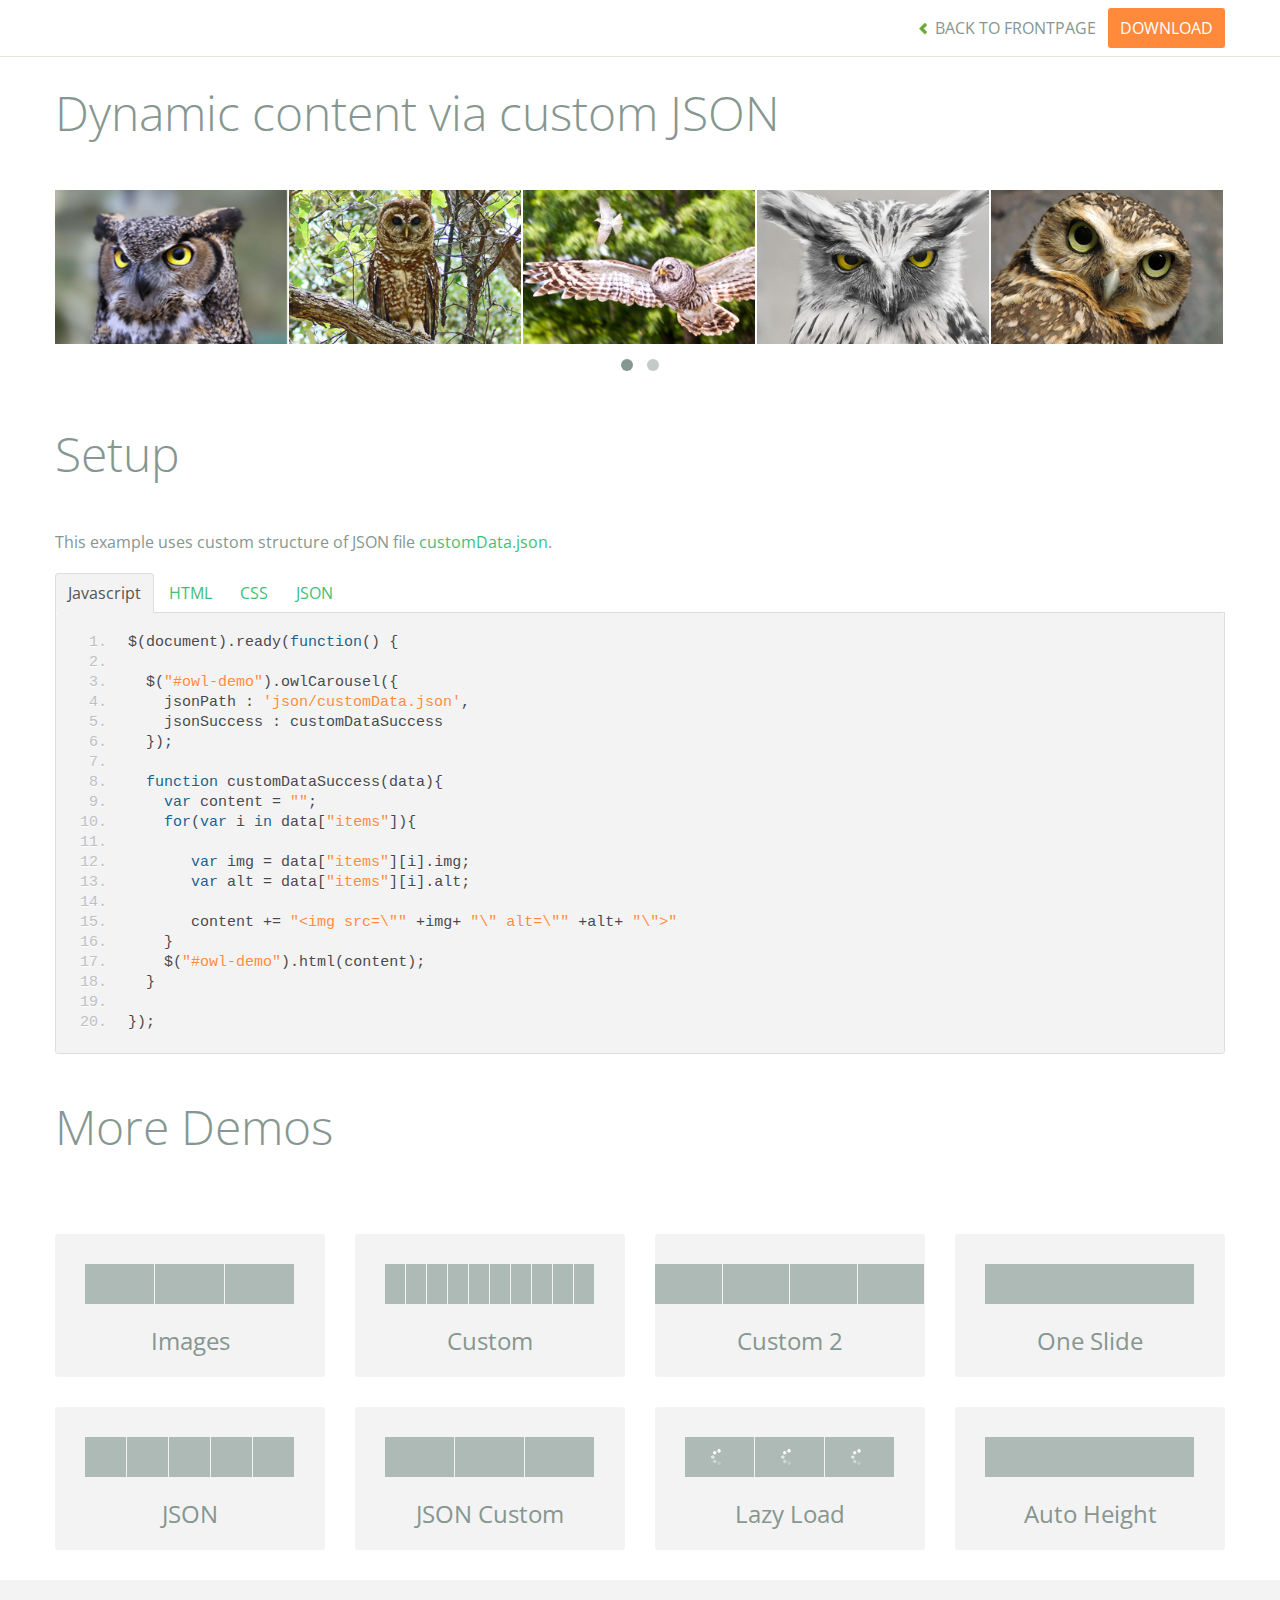
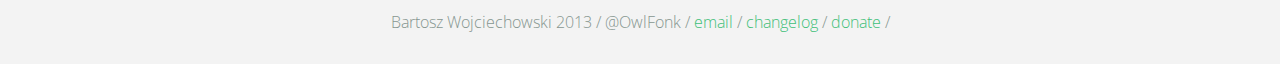
<file: js/owl-carousel/demos/customJson.html>
<!DOCTYPE html>
<html lang="en">
  <head>
    <meta charset="utf-8">
    <title>Owl Carousel - Dynamic content via custom JSON</title>
    <meta name="viewport" content="width=device-width, initial-scale=1.0">
    <meta name="description" content="jQuery Responsive Carousel - Owl Carusel">
    <meta name="author" content="Bartosz Wojciechowski">

    <link href='http://fonts.googleapis.com/css?family=Open+Sans:400italic,400,300,600,700' rel='stylesheet' type='text/css'>
    <link href="../assets/css/bootstrapTheme.css" rel="stylesheet">
    <link href="../assets/css/custom.css" rel="stylesheet">

    <!-- Owl Carousel Assets -->
    <link href="../owl-carousel/owl.carousel.css" rel="stylesheet">
    <link href="../owl-carousel/owl.theme.css" rel="stylesheet">

    <link href="../assets/js/google-code-prettify/prettify.css" rel="stylesheet">

    <!-- Le fav and touch icons -->
    <link rel="apple-touch-icon-precomposed" sizes="144x144" href="../assets/ico/apple-touch-icon-144-precomposed.png">
    <link rel="apple-touch-icon-precomposed" sizes="114x114" href="../assets/ico/apple-touch-icon-114-precomposed.png">
      <link rel="apple-touch-icon-precomposed" sizes="72x72" href="../assets/ico/apple-touch-icon-72-precomposed.png">
                    <link rel="apple-touch-icon-precomposed" href="../assets/ico/apple-touch-icon-57-precomposed.png">
                                   <link rel="shortcut icon" href="../assets/ico/favicon.png">
  </head>
  <body>

      <div id="top-nav" class="navbar navbar-fixed-top">
        <div class="navbar-inner">
          <div class="container">
            <button type="button" class="btn btn-navbar" data-toggle="collapse" data-target=".nav-collapse">
            <span class="icon-bar"></span>
            <span class="icon-bar"></span>
            <span class="icon-bar"></span>
          </button>
            <div class="nav-collapse collapse">
            <ul class="nav pull-right">
              <li><a href="../index.html"><i class="icon-chevron-left"></i> Back to Frontpage</a></li>
              <li><a href="../owl.carousel.zip" class="download download-on" data-spy="affix" data-offset-top="450">Download</a></li>
            </ul>
            <ul class="nav pull-left">
              
            </ul>
            </div>
          </div>
        </div>
      </div>
   
    <div id="title">
      <div class="container">
        <div class="row">
          <div class="span12">
            <h1>Dynamic content via custom JSON</h1>
          </div>
        </div>
      </div>
    </div>

      <div id="demo">
        <div class="container">
          <div class="row">
            <div class="span12">

              <div id="owl-demo" class="owl-carousel">
              </div>
            </div>
          </div>
        </div>

    </div>

    <div id="example-info">
      <div class="container">
        <div class="row">
          <div class="span12">
            <h1>Setup</h1>
            <p>This example uses custom structure of JSON file <a href="json/customData.json">customData.json</a>.
            </p>
            <ul class="nav nav-tabs" id="myTab">
              <li class="active"><a href="#javascript">Javascript</a></li>
              <li><a href="#HTML">HTML</a></li>
              <li><a href="#CSS">CSS</a></li>
              <li><a href="#JSON">JSON</a></li>
            </ul>
             
            <div class="tab-content">

              <div class="tab-pane active" id="javascript">
<pre class="pre-show prettyprint linenums">
$(document).ready(function() {

  $("#owl-demo").owlCarousel({
    jsonPath : 'json/customData.json',
    jsonSuccess : customDataSuccess
  });

  function customDataSuccess(data){
    var content = "";
    for(var i in data["items"]){
       
       var img = data["items"][i].img;
       var alt = data["items"][i].alt;

       content += "&lt;img src=\"" +img+ "\" alt=\"" +alt+ "\"&gt"
    }
    $("#owl-demo").html(content);
  }

});
</pre>  

              </div>

              <div class="tab-pane" id="HTML">
<pre class="pre-show prettyprint linenums">
&lt;div id="owl-demo" class="owl-carousel"&gt;
&lt;/div&gt;
</pre>
              </div>

              <div class="tab-pane" id="CSS">
<pre class="pre-show prettyprint linenums">
#owl-demo .item{
  background: #a1def8;
  padding: 30px 0px;
  display: block;
  margin: 5px;
  color: #FFF;
  -webkit-border-radius: 3px;
  -moz-border-radius: 3px;
  border-radius: 3px;
  text-align: center;
}

</pre>
              </div>
              <div class="tab-pane" id="JSON">
<pre class="pre-show prettyprint linenums">
{
  "items" : [
    {
      "img": "assets/owl1.jpg",
      "alt" : "Owl Image 1"
    },
    {
      "img": "assets/owl2.jpg",
      "alt" : "Owl Image 2"
    },
    {
      "img": "assets/owl3.jpg",
      "alt" : "Owl Image 1"
    },
    {
      "img": "assets/owl4.jpg",
      "alt" : "Owl Image 2"
    },
    {
      "img": "assets/owl5.jpg",
      "alt" : "Owl Image 1"
    },
    {
      "img": "assets/owl6.jpg",
      "alt" : "Owl Image 2"
    }
  ]
}
</pre>
</div>
            </div><!--End Tab Content-->

          </div>
        </div>
      </div>
    </div>

    <div id="more">
      <div class="container">

        <div class="row">
          <div class="span12">
            <h1>More Demos</h1>
          </div>
        </div>

        <div class="row demos-row">
          <div class="span3">
            <a href="images.html" class="demo-box">
              <div class="demo-wrapper demo-images clearfix">
                <div class="demo-slide"><div class="bg"></div></div>
                <div class="demo-slide"><div class="bg"></div></div>
                <div class="demo-slide"><div class="bg"></div></div>
              </div>
              <h3>Images</h3>
            </a>
          </div>

          <div class="span3">
            <a href="custom.html" class="demo-box">
              <div class="demo-wrapper demo-custom clearfix">
                <div class="demo-slide"><div class="bg"></div></div>
                <div class="demo-slide"><div class="bg"></div></div>
                <div class="demo-slide"><div class="bg"></div></div>
                <div class="demo-slide"><div class="bg"></div></div>
                <div class="demo-slide"><div class="bg"></div></div>
                <div class="demo-slide"><div class="bg"></div></div>
                <div class="demo-slide"><div class="bg"></div></div>
                <div class="demo-slide"><div class="bg"></div></div>
                <div class="demo-slide"><div class="bg"></div></div>
                <div class="demo-slide"><div class="bg"></div></div>
              </div>
              <h3>Custom</h3>
            </a>
          </div>

          <div class="span3">
            <a href="itemsCustom.html" class="demo-box">
              <div class="demo-wrapper demo-full clearfix">
                <div class="demo-slide"><div class="bg"></div></div>
                <div class="demo-slide"><div class="bg"></div></div>
                <div class="demo-slide"><div class="bg"></div></div>
                <div class="demo-slide"><div class="bg"></div></div>
              </div>
              <h3>Custom 2</h3>
            </a>
          </div>

          <div class="span3">
            <a href="one.html" class="demo-box">
              <div class="demo-wrapper demo-one clearfix">
                <div class="demo-slide"><div class="bg"></div></div>
              </div>
              <h3>One Slide</h3>
            </a>
          </div>

        </div>
        <div class="row demos-row">
          <div class="span3">
            <a href="json.html" class="demo-box">
              <div class="demo-wrapper demo-Json clearfix">
                <div class="demo-slide"><div class="bg"></div></div>
                <div class="demo-slide"><div class="bg"></div></div>
                <div class="demo-slide"><div class="bg"></div></div>
                <div class="demo-slide"><div class="bg"></div></div>
                <div class="demo-slide"><div class="bg"></div></div>
              </div>
              <h3>JSON</h3>
            </a>
          </div>

          <div class="span3">
            <a href="customJson.html" class="demo-box">
              <div class="demo-wrapper demo-Json-custom clearfix">
                <div class="demo-slide"><div class="bg"></div></div>
                <div class="demo-slide"><div class="bg"></div></div>
                <div class="demo-slide"><div class="bg"></div></div>
              </div>
              <h3>JSON Custom</h3>
            </a>
          </div>

          <div class="span3">
            <a href="lazyLoad.html" class="demo-box">
              <div class="demo-wrapper demo-lazy clearfix">
                <div class="demo-slide"><div class="bg"></div></div>
                <div class="demo-slide"><div class="bg"></div></div>
                <div class="demo-slide"><div class="bg"></div></div>
              </div>
              <h3>Lazy Load</h3>
            </a>
          </div>

          <div class="span3">
            <a href="autoHeight.html" class="demo-box">
              <div class="demo-wrapper demo-height clearfix">
                <div class="demo-slide"><div class="bg"></div></div>
              </div>
              <h3>Auto Height</h3>
            </a>
          </div>

        </div>
      </div>
    </div>


 
    <div id="footer">
      <div class="container">
        <div class="row">
          <div class="span12">
            <h5>Bartosz Wojciechowski 2013 / @OwlFonk / 
            <a href="mailto:owl@owlgraphic.com?subject=Hey Owl!">email</a> / 
            <a href="../changelog.html">changelog</a> /
            <a href="https://www.paypal.com/cgi-bin/webscr?cmd=_s-xclick&hosted_button_id=EFSGXZS7V2U9N">donate</a> / 
            <a href="https://twitter.com/share" class="twitter-share-button" data-url="http://owlgraphic.com/owlcarousel/" data-text="Awesome jQuery Owl Carousel Responsive Plugin" data-via="OwlFonk" data-count="none" data-hashtags="owlcarousel"></a>
            <script>
            var owldomain = window.location.hostname.indexOf("owlgraphic");
            if(owldomain !== -1){
              !function(d,s,id){var js,fjs=d.getElementsByTagName(s)[0],p=/^http:/.test(d.location)?'http':'https';if(!d.getElementById(id)){js=d.createElement(s);js.id=id;js.src=p+'://platform.twitter.com/widgets.js';fjs.parentNode.insertBefore(js,fjs);}}(document, 'script', 'twitter-wjs');
            }
            </script>
            </h5>
          </div>
        </div>
      </div>
    </div>


    <script src="../assets/js/jquery-1.9.1.min.js"></script> 
    <script src="../owl-carousel/owl.carousel.js"></script>


    <!-- Demo -->

    <style>
    #owl-demo img{
        display: block;
        width: 99%;
        height: auto;
    }
    </style>


    <script>
    $(document).ready(function() {

      $("#owl-demo").owlCarousel({
        jsonPath : 'json/customData.json',
        jsonSuccess : customDataSuccess
      });

      function customDataSuccess(data){
        var content = "";
        for(var i in data["items"]){
           
           var img = data["items"][i].img;
           var alt = data["items"][i].alt;

           content += "<img src=\"" +img+ "\" alt=\"" +alt+ "\">"
        }
        $("#owl-demo").html(content);
      }

    });
    </script>


    <script src="../assets/js/bootstrap-collapse.js"></script>
    <script src="../assets/js/bootstrap-transition.js"></script>
    <script src="../assets/js/bootstrap-tab.js"></script>

    <script src="../assets/js/google-code-prettify/prettify.js"></script>
	  <script src="../assets/js/application.js"></script>

  </body>
</html>
</file>
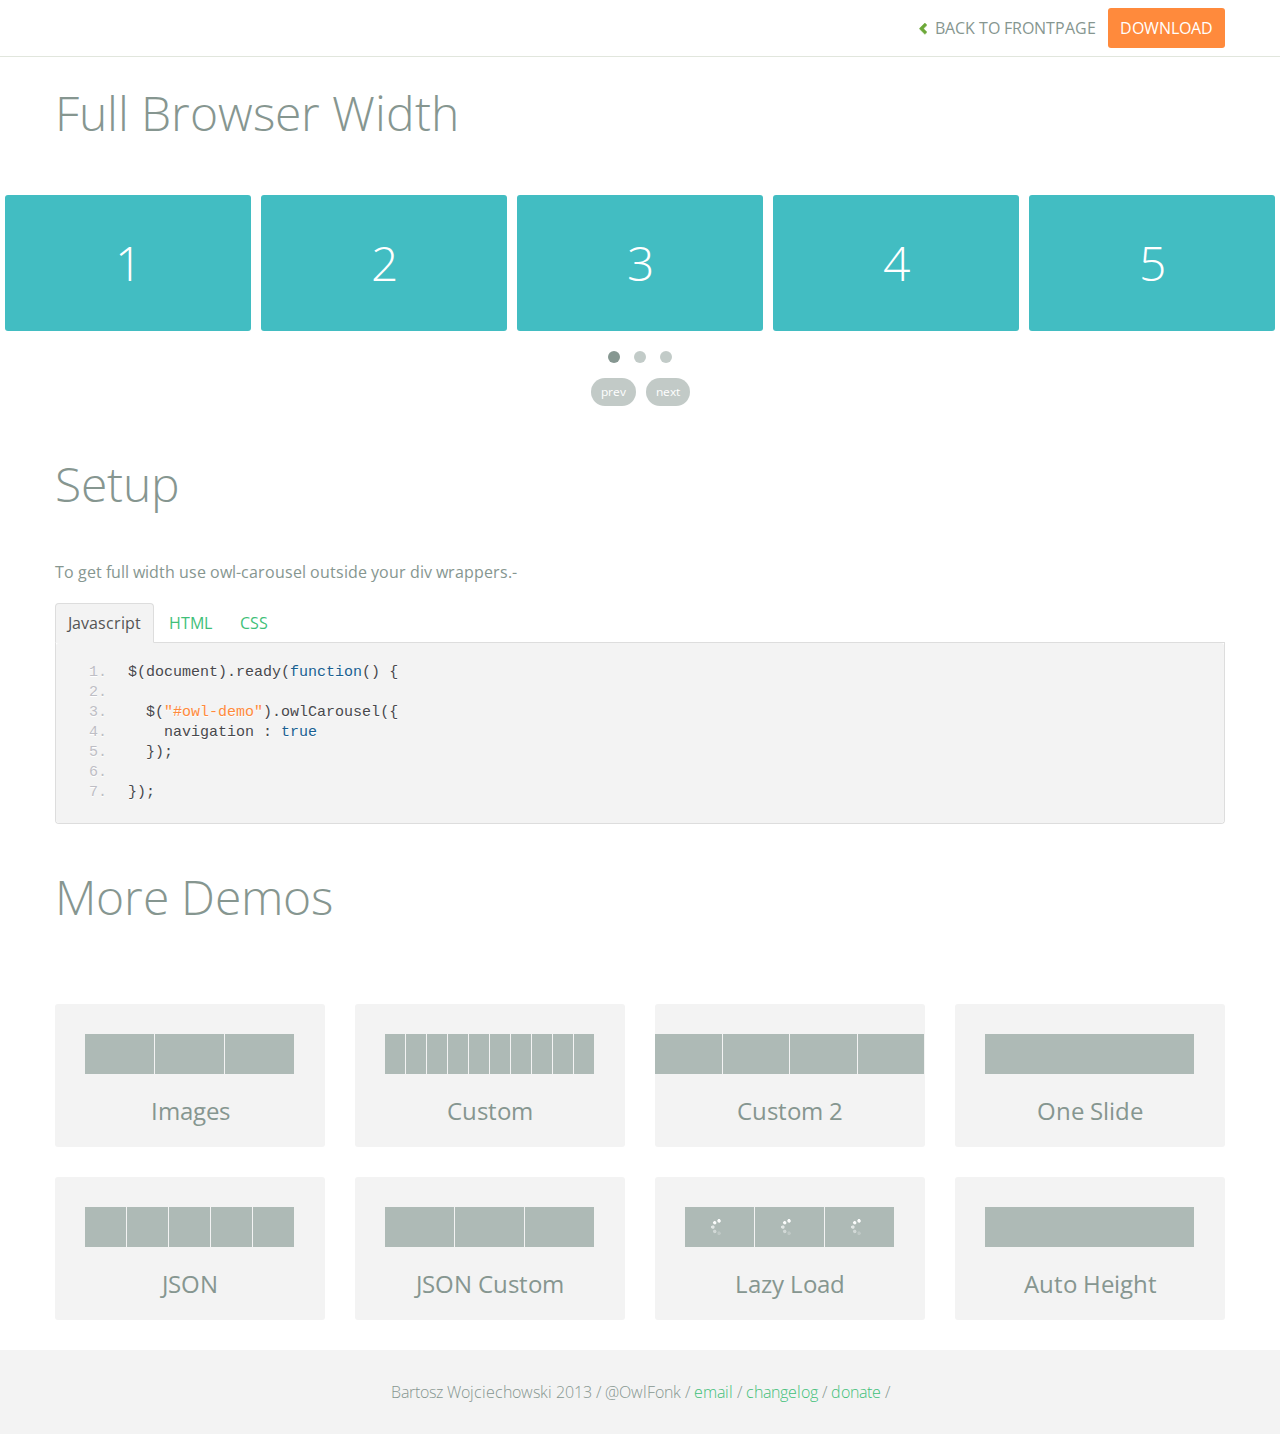
<file: js/owl-carousel/demos/full.html>
<!DOCTYPE html>
<html lang="en">
  <head>
    <meta charset="utf-8">
    <title>Owl Carousel - Full Width Demo</title>
    <meta name="viewport" content="width=device-width, initial-scale=1.0">
    <meta name="description" content="jQuery Responsive Carousel - Owl Carusel">
    <meta name="author" content="Bartosz Wojciechowski">
    
    <link href='http://fonts.googleapis.com/css?family=Open+Sans:400italic,400,300,600,700' rel='stylesheet' type='text/css'>
    <link href="../assets/css/bootstrapTheme.css" rel="stylesheet">
    <link href="../assets/css/custom.css" rel="stylesheet">

    <!-- Owl Carousel Assets -->
    <link href="../owl-carousel/owl.carousel.css" rel="stylesheet">
    <link href="../owl-carousel/owl.theme.css" rel="stylesheet">

    <link href="../assets/js/google-code-prettify/prettify.css" rel="stylesheet">

	
    <!-- Le fav and touch icons -->
    <link rel="apple-touch-icon-precomposed" sizes="144x144" href="../assets/ico/apple-touch-icon-144-precomposed.png">
    <link rel="apple-touch-icon-precomposed" sizes="114x114" href="../assets/ico/apple-touch-icon-114-precomposed.png">
      <link rel="apple-touch-icon-precomposed" sizes="72x72" href="../assets/ico/apple-touch-icon-72-precomposed.png">
                    <link rel="apple-touch-icon-precomposed" href="../assets/ico/apple-touch-icon-57-precomposed.png">
                                   <link rel="shortcut icon" href="../assets/ico/favicon.png">
  </head>
  <body>

      <div id="top-nav" class="navbar navbar-fixed-top">
        <div class="navbar-inner">
          <div class="container">
            <button type="button" class="btn btn-navbar" data-toggle="collapse" data-target=".nav-collapse">
            <span class="icon-bar"></span>
            <span class="icon-bar"></span>
            <span class="icon-bar"></span>
          </button>
            <div class="nav-collapse collapse">
            <ul class="nav pull-right">
              <li><a href="../index.html"><i class="icon-chevron-left"></i> Back to Frontpage</a></li>
              <li><a href="../owl.carousel.zip" class="download download-on" data-spy="affix" data-offset-top="450">Download</a></li>
            </ul>
            <ul class="nav pull-left">
              
            </ul>
            </div>
          </div>
        </div>
      </div>
   
    <div id="title">
      <div class="container">
        <div class="row">
          <div class="span12">
            <h1>Full Browser Width</h1>
          </div>
        </div>
      </div>
    </div>

      <div id="demo">

        <div id="owl-demo" class="owl-carousel">
          
          <div class="item"><h1>1</h1></div>
          <div class="item"><h1>2</h1></div>
          <div class="item"><h1>3</h1></div>
          <div class="item"><h1>4</h1></div>
          <div class="item"><h1>5</h1></div>
          <div class="item"><h1>6</h1></div>
          <div class="item"><h1>7</h1></div>
          <div class="item"><h1>8</h1></div>
          <div class="item"><h1>9</h1></div>
          <div class="item"><h1>10</h1></div>
          <div class="item"><h1>11</h1></div>
          <div class="item"><h1>12</h1></div>

        </div>

    </div>

    <div id="example-info">
      <div class="container">
        <div class="row">
          <div class="span12">
            <h1>Setup</h1>
            <p>To get full width use owl-carousel outside your div wrappers.-</p>
            <ul class="nav nav-tabs" id="myTab">
              <li class="active"><a href="#javascript">Javascript</a></li>
              <li><a href="#HTML">HTML</a></li>
              <li><a href="#CSS">CSS</a></li>
            </ul>
             
            <div class="tab-content">

              <div class="tab-pane active" id="javascript">
<pre class="pre-show prettyprint linenums">
$(document).ready(function() {

  $("#owl-demo").owlCarousel({
    navigation : true
  });

});
</pre>  

              </div>

              <div class="tab-pane" id="HTML">
<pre class="pre-show prettyprint linenums">
&lt;div id="owl-demo" class="owl-carousel owl-theme"&gt;
          
  &lt;div class="item"&gt;&lt;h1&gt;1&lt;/h1&gt;&lt;/div&gt;
  &lt;div class="item"&gt;&lt;h1&gt;2&lt;/h1&gt;&lt;/div&gt;
  &lt;div class="item"&gt;&lt;h1&gt;3&lt;/h1&gt;&lt;/div&gt;
  &lt;div class="item"&gt;&lt;h1&gt;4&lt;/h1&gt;&lt;/div&gt;
  &lt;div class="item"&gt;&lt;h1&gt;5&lt;/h1&gt;&lt;/div&gt;
  &lt;div class="item"&gt;&lt;h1&gt;6&lt;/h1&gt;&lt;/div&gt;
  &lt;div class="item"&gt;&lt;h1&gt;7&lt;/h1&gt;&lt;/div&gt;
  &lt;div class="item"&gt;&lt;h1&gt;8&lt;/h1&gt;&lt;/div&gt;
  &lt;div class="item"&gt;&lt;h1&gt;9&lt;/h1&gt;&lt;/div&gt;
  &lt;div class="item"&gt;&lt;h1&gt;10&lt;/h1&gt;&lt;/div&gt;
  &lt;div class="item"&gt;&lt;h1&gt;11&lt;/h1&gt;&lt;/div&gt;
  &lt;div class="item"&gt;&lt;h1&gt;12&lt;/h1&gt;&lt;/div&gt;

&lt;/div&gt;
</pre>
              </div>

              <div class="tab-pane" id="CSS">
<pre class="pre-show prettyprint linenums">
#owl-demo .item{
  background: #42bdc2;
  padding: 30px 0px;
  margin: 10px;
  color: #FFF;
  -webkit-border-radius: 3px;
  -moz-border-radius: 3px;
  border-radius: 3px;
  text-align: center;
}
</pre>
              </div>
            </div><!--End Tab Content-->

          </div>
        </div>
      </div>
    </div>

    <div id="more">
      <div class="container">

        <div class="row">
          <div class="span12">
            <h1>More Demos</h1>
          </div>
        </div>

        <div class="row demos-row">
          <div class="span3">
            <a href="images.html" class="demo-box">
              <div class="demo-wrapper demo-images clearfix">
                <div class="demo-slide"><div class="bg"></div></div>
                <div class="demo-slide"><div class="bg"></div></div>
                <div class="demo-slide"><div class="bg"></div></div>
              </div>
              <h3>Images</h3>
            </a>
          </div>

          <div class="span3">
            <a href="custom.html" class="demo-box">
              <div class="demo-wrapper demo-custom clearfix">
                <div class="demo-slide"><div class="bg"></div></div>
                <div class="demo-slide"><div class="bg"></div></div>
                <div class="demo-slide"><div class="bg"></div></div>
                <div class="demo-slide"><div class="bg"></div></div>
                <div class="demo-slide"><div class="bg"></div></div>
                <div class="demo-slide"><div class="bg"></div></div>
                <div class="demo-slide"><div class="bg"></div></div>
                <div class="demo-slide"><div class="bg"></div></div>
                <div class="demo-slide"><div class="bg"></div></div>
                <div class="demo-slide"><div class="bg"></div></div>
              </div>
              <h3>Custom</h3>
            </a>
          </div>

          <div class="span3">
            <a href="itemsCustom.html" class="demo-box">
              <div class="demo-wrapper demo-full clearfix">
                <div class="demo-slide"><div class="bg"></div></div>
                <div class="demo-slide"><div class="bg"></div></div>
                <div class="demo-slide"><div class="bg"></div></div>
                <div class="demo-slide"><div class="bg"></div></div>
              </div>
              <h3>Custom 2</h3>
            </a>
          </div>

          <div class="span3">
            <a href="one.html" class="demo-box">
              <div class="demo-wrapper demo-one clearfix">
                <div class="demo-slide"><div class="bg"></div></div>
              </div>
              <h3>One Slide</h3>
            </a>
          </div>

        </div>
        <div class="row demos-row">
          <div class="span3">
            <a href="json.html" class="demo-box">
              <div class="demo-wrapper demo-Json clearfix">
                <div class="demo-slide"><div class="bg"></div></div>
                <div class="demo-slide"><div class="bg"></div></div>
                <div class="demo-slide"><div class="bg"></div></div>
                <div class="demo-slide"><div class="bg"></div></div>
                <div class="demo-slide"><div class="bg"></div></div>
              </div>
              <h3>JSON</h3>
            </a>
          </div>

          <div class="span3">
            <a href="customJson.html" class="demo-box">
              <div class="demo-wrapper demo-Json-custom clearfix">
                <div class="demo-slide"><div class="bg"></div></div>
                <div class="demo-slide"><div class="bg"></div></div>
                <div class="demo-slide"><div class="bg"></div></div>
              </div>
              <h3>JSON Custom</h3>
            </a>
          </div>

          <div class="span3">
            <a href="lazyLoad.html" class="demo-box">
              <div class="demo-wrapper demo-lazy clearfix">
                <div class="demo-slide"><div class="bg"></div></div>
                <div class="demo-slide"><div class="bg"></div></div>
                <div class="demo-slide"><div class="bg"></div></div>
              </div>
              <h3>Lazy Load</h3>
            </a>
          </div>

          <div class="span3">
            <a href="autoHeight.html" class="demo-box">
              <div class="demo-wrapper demo-height clearfix">
                <div class="demo-slide"><div class="bg"></div></div>
              </div>
              <h3>Auto Height</h3>
            </a>
          </div>

        </div>
      </div>
    </div>


 
    <div id="footer">
      <div class="container">
        <div class="row">
          <div class="span12">
            <h5>Bartosz Wojciechowski 2013 / @OwlFonk / 
            <a href="mailto:owl@owlgraphic.com?subject=Hey Owl!">email</a> / 
            <a href="../changelog.html">changelog</a> /
            <a href="https://www.paypal.com/cgi-bin/webscr?cmd=_s-xclick&hosted_button_id=EFSGXZS7V2U9N">donate</a> / 
            <a href="https://twitter.com/share" class="twitter-share-button" data-url="http://owlgraphic.com/owlcarousel/" data-text="Awesome jQuery Owl Carousel Responsive Plugin" data-via="OwlFonk" data-count="none" data-hashtags="owlcarousel"></a>
            <script>
            var owldomain = window.location.hostname.indexOf("owlgraphic");
            if(owldomain !== -1){
              !function(d,s,id){var js,fjs=d.getElementsByTagName(s)[0],p=/^http:/.test(d.location)?'http':'https';if(!d.getElementById(id)){js=d.createElement(s);js.id=id;js.src=p+'://platform.twitter.com/widgets.js';fjs.parentNode.insertBefore(js,fjs);}}(document, 'script', 'twitter-wjs');
            }
            </script>
            </h5>
          </div>
        </div>
      </div>
    </div>


    <script src="../assets/js/jquery-1.9.1.min.js"></script> 
    <script src="../owl-carousel/owl.carousel.js"></script>

    <!-- Demo -->

    <style>
    #owl-demo .item{
        background: #42bdc2;
        padding: 30px 0px;
        margin: 5px;
        color: #FFF;
        -webkit-border-radius: 3px;
        -moz-border-radius: 3px;
        border-radius: 3px;
        text-align: center;
    }
    </style>

    <script>
    $(document).ready(function() {
      $("#owl-demo").owlCarousel({
        navigation : true
      });
    });

    </script>
    

    <script src="../assets/js/bootstrap-collapse.js"></script>
    <script src="../assets/js/bootstrap-transition.js"></script>
    <script src="../assets/js/bootstrap-tab.js"></script>

    <script src="../assets/js/google-code-prettify/prettify.js"></script>
	  <script src="../assets/js/application.js"></script>

  </body>
</html>
</file>
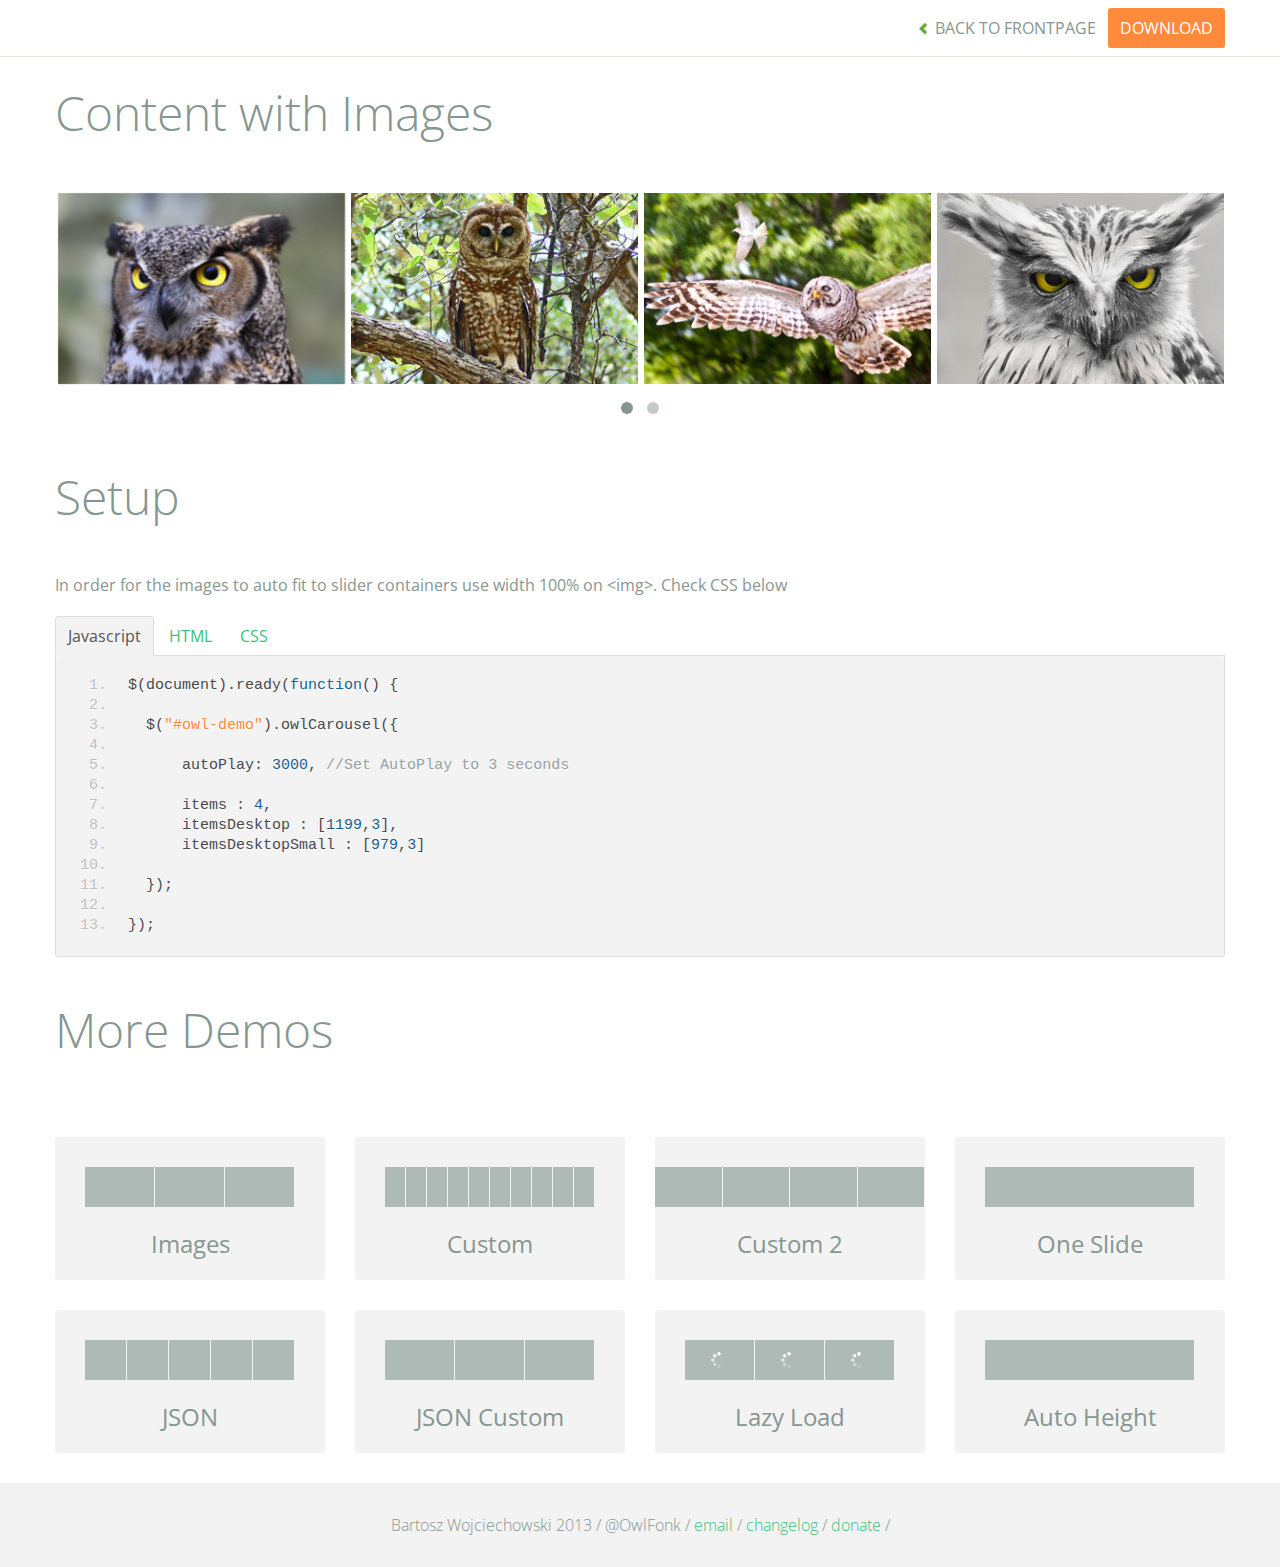
<file: js/owl-carousel/demos/images.html>
<!DOCTYPE html>
<html lang="en">
  <head>
    <meta charset="utf-8">
    <title>Owl Carousel - Images Demo</title>
    <meta name="viewport" content="width=device-width, initial-scale=1.0">
    <meta name="description" content="jQuery Responsive Carousel - Owl Carusel">
    <meta name="author" content="Bartosz Wojciechowski">
    
    <link href='http://fonts.googleapis.com/css?family=Open+Sans:400italic,400,300,600,700' rel='stylesheet' type='text/css'>
    <link href="../assets/css/bootstrapTheme.css" rel="stylesheet">
    <link href="../assets/css/custom.css" rel="stylesheet">

    <!-- Owl Carousel Assets -->
    <link href="../owl-carousel/owl.carousel.css" rel="stylesheet">
    <link href="../owl-carousel/owl.theme.css" rel="stylesheet">

    <!-- Prettify -->
    <link href="../assets/js/google-code-prettify/prettify.css" rel="stylesheet">
    

    <!-- Le fav and touch icons -->
    <link rel="apple-touch-icon-precomposed" sizes="144x144" href="../assets/ico/apple-touch-icon-144-precomposed.png">
    <link rel="apple-touch-icon-precomposed" sizes="114x114" href="../assets/ico/apple-touch-icon-114-precomposed.png">
      <link rel="apple-touch-icon-precomposed" sizes="72x72" href="../assets/ico/apple-touch-icon-72-precomposed.png">
                    <link rel="apple-touch-icon-precomposed" href="../assets/ico/apple-touch-icon-57-precomposed.png">
                                   <link rel="shortcut icon" href="../assets/ico/favicon.png">
  </head>
  <body>

      <div id="top-nav" class="navbar navbar-fixed-top">
        <div class="navbar-inner">
          <div class="container">
            <button type="button" class="btn btn-navbar" data-toggle="collapse" data-target=".nav-collapse">
            <span class="icon-bar"></span>
            <span class="icon-bar"></span>
            <span class="icon-bar"></span>
          </button>
            <div class="nav-collapse collapse">
            <ul class="nav pull-right">
              <li><a href="../index.html"><i class="icon-chevron-left"></i> Back to Frontpage</a></li>
              <li><a href="../owl.carousel.zip" class="download download-on" data-spy="affix" data-offset-top="450">Download</a></li>
            </ul>
            <ul class="nav pull-left">
              
            </ul>
            </div>
          </div>
        </div>
      </div>
   
    <div id="title">
      <div class="container">
        <div class="row">
          <div class="span12">
            <h1>Content with Images</h1>
          </div>
        </div>
      </div>
    </div>

      <div id="demo">
        <div class="container">
          <div class="row">
            <div class="span12">

              <div id="owl-demo" class="owl-carousel">
                <div class="item"><img src="assets/owl1.jpg" alt="Owl Image"></div>
                <div class="item"><img src="assets/owl2.jpg" alt="Owl Image"></div>
                <div class="item"><img src="assets/owl3.jpg" alt="Owl Image"></div>
                <div class="item"><img src="assets/owl4.jpg" alt="Owl Image"></div>
                <div class="item"><img src="assets/owl5.jpg" alt="Owl Image"></div>
                <div class="item"><img src="assets/owl6.jpg" alt="Owl Image"></div>
                <div class="item"><img src="assets/owl7.jpg" alt="Owl Image"></div>
                <div class="item"><img src="assets/owl8.jpg" alt="Owl Image"></div>
              </div>
              
            </div>
          </div>
        </div>

    </div>

    <div id="example-info">
      <div class="container">
        <div class="row">
          <div class="span12">
            <h1>Setup</h1>
            <p>In order for the images to auto fit to slider containers use width 100% on &lt;img&gt;. Check CSS below</p>
            <ul class="nav nav-tabs" id="myTab">
              <li class="active"><a href="#javascript">Javascript</a></li>
              <li><a href="#HTML">HTML</a></li>
              <li><a href="#CSS">CSS</a></li>
            </ul>
             
            <div class="tab-content">

              <div class="tab-pane active" id="javascript">
<pre class="pre-show prettyprint linenums">
$(document).ready(function() {

  $("#owl-demo").owlCarousel({

      autoPlay: 3000, //Set AutoPlay to 3 seconds

      items : 4,
      itemsDesktop : [1199,3],
      itemsDesktopSmall : [979,3]

  });

});
</pre>  

              </div>

              <div class="tab-pane" id="HTML">
<pre class="pre-show prettyprint linenums">
&lt;div id="owl-demo"&gt;
          
  &lt;div class="item"&gt;&lt;img src="assets/owl1.jpg" alt="Owl Image"&gt;&lt;/div&gt;
  &lt;div class="item"&gt;&lt;img src="assets/owl2.jpg" alt="Owl Image"&gt;&lt;/div&gt;
  &lt;div class="item"&gt;&lt;img src="assets/owl3.jpg" alt="Owl Image"&gt;&lt;/div&gt;
  &lt;div class="item"&gt;&lt;img src="assets/owl4.jpg" alt="Owl Image"&gt;&lt;/div&gt;
  &lt;div class="item"&gt;&lt;img src="assets/owl5.jpg" alt="Owl Image"&gt;&lt;/div&gt;
  &lt;div class="item"&gt;&lt;img src="assets/owl6.jpg" alt="Owl Image"&gt;&lt;/div&gt;
  &lt;div class="item"&gt;&lt;img src="assets/owl7.jpg" alt="Owl Image"&gt;&lt;/div&gt;
  &lt;div class="item"&gt;&lt;img src="assets/owl8.jpg" alt="Owl Image"&gt;&lt;/div&gt;

&lt;/div&gt;
</pre>
              </div>

              <div class="tab-pane" id="CSS">
<pre class="pre-show prettyprint linenums">
#owl-demo .item{
  margin: 3px;
}
#owl-demo .item img{
  display: block;
  width: 100%;
  height: auto;
}
</pre>
              </div>
            </div><!--End Tab Content-->

          </div>
        </div>
      </div>
    </div>

    <div id="more">
      <div class="container">

        <div class="row">
          <div class="span12">
            <h1>More Demos</h1>
          </div>
        </div>

        <div class="row demos-row">
          <div class="span3">
            <a href="images.html" class="demo-box">
              <div class="demo-wrapper demo-images clearfix">
                <div class="demo-slide"><div class="bg"></div></div>
                <div class="demo-slide"><div class="bg"></div></div>
                <div class="demo-slide"><div class="bg"></div></div>
              </div>
              <h3>Images</h3>
            </a>
          </div>

          <div class="span3">
            <a href="custom.html" class="demo-box">
              <div class="demo-wrapper demo-custom clearfix">
                <div class="demo-slide"><div class="bg"></div></div>
                <div class="demo-slide"><div class="bg"></div></div>
                <div class="demo-slide"><div class="bg"></div></div>
                <div class="demo-slide"><div class="bg"></div></div>
                <div class="demo-slide"><div class="bg"></div></div>
                <div class="demo-slide"><div class="bg"></div></div>
                <div class="demo-slide"><div class="bg"></div></div>
                <div class="demo-slide"><div class="bg"></div></div>
                <div class="demo-slide"><div class="bg"></div></div>
                <div class="demo-slide"><div class="bg"></div></div>
              </div>
              <h3>Custom</h3>
            </a>
          </div>

          <div class="span3">
            <a href="itemsCustom.html" class="demo-box">
              <div class="demo-wrapper demo-full clearfix">
                <div class="demo-slide"><div class="bg"></div></div>
                <div class="demo-slide"><div class="bg"></div></div>
                <div class="demo-slide"><div class="bg"></div></div>
                <div class="demo-slide"><div class="bg"></div></div>
              </div>
              <h3>Custom 2</h3>
            </a>
          </div>

          <div class="span3">
            <a href="one.html" class="demo-box">
              <div class="demo-wrapper demo-one clearfix">
                <div class="demo-slide"><div class="bg"></div></div>
              </div>
              <h3>One Slide</h3>
            </a>
          </div>

        </div>
        <div class="row demos-row">
          <div class="span3">
            <a href="json.html" class="demo-box">
              <div class="demo-wrapper demo-Json clearfix">
                <div class="demo-slide"><div class="bg"></div></div>
                <div class="demo-slide"><div class="bg"></div></div>
                <div class="demo-slide"><div class="bg"></div></div>
                <div class="demo-slide"><div class="bg"></div></div>
                <div class="demo-slide"><div class="bg"></div></div>
              </div>
              <h3>JSON</h3>
            </a>
          </div>

          <div class="span3">
            <a href="customJson.html" class="demo-box">
              <div class="demo-wrapper demo-Json-custom clearfix">
                <div class="demo-slide"><div class="bg"></div></div>
                <div class="demo-slide"><div class="bg"></div></div>
                <div class="demo-slide"><div class="bg"></div></div>
              </div>
              <h3>JSON Custom</h3>
            </a>
          </div>

          <div class="span3">
            <a href="lazyLoad.html" class="demo-box">
              <div class="demo-wrapper demo-lazy clearfix">
                <div class="demo-slide"><div class="bg"></div></div>
                <div class="demo-slide"><div class="bg"></div></div>
                <div class="demo-slide"><div class="bg"></div></div>
              </div>
              <h3>Lazy Load</h3>
            </a>
          </div>

          <div class="span3">
            <a href="autoHeight.html" class="demo-box">
              <div class="demo-wrapper demo-height clearfix">
                <div class="demo-slide"><div class="bg"></div></div>
              </div>
              <h3>Auto Height</h3>
            </a>
          </div>

        </div>
      </div>
    </div>


 
    <div id="footer">
      <div class="container">
        <div class="row">
          <div class="span12">
            <h5>Bartosz Wojciechowski 2013 / @OwlFonk / 
            <a href="mailto:owl@owlgraphic.com?subject=Hey Owl!">email</a> / 
            <a href="../changelog.html">changelog</a> /
            <a href="https://www.paypal.com/cgi-bin/webscr?cmd=_s-xclick&hosted_button_id=EFSGXZS7V2U9N">donate</a> / 
            <a href="https://twitter.com/share" class="twitter-share-button" data-url="http://owlgraphic.com/owlcarousel/" data-text="Awesome jQuery Owl Carousel Responsive Plugin" data-via="OwlFonk" data-count="none" data-hashtags="owlcarousel"></a>
            <script>
            var owldomain = window.location.hostname.indexOf("owlgraphic");
            if(owldomain !== -1){
              !function(d,s,id){var js,fjs=d.getElementsByTagName(s)[0],p=/^http:/.test(d.location)?'http':'https';if(!d.getElementById(id)){js=d.createElement(s);js.id=id;js.src=p+'://platform.twitter.com/widgets.js';fjs.parentNode.insertBefore(js,fjs);}}(document, 'script', 'twitter-wjs');
            }
            </script>
            </h5>
          </div>
        </div>
      </div>
    </div>


    <script src="../assets/js/jquery-1.9.1.min.js"></script> 
    <script src="../owl-carousel/owl.carousel.js"></script>


    <!-- Demo -->

    <style>
    #owl-demo .item{
        margin: 3px;
    }
    #owl-demo .item img{
        display: block;
        width: 100%;
        height: auto;
    }
    </style>


    <script>
    $(document).ready(function() {
      $("#owl-demo").owlCarousel({
        autoPlay: 3000,
        items : 4,
        itemsDesktop : [1199,3],
        itemsDesktopSmall : [979,3]
      });

    });
    </script>

    <script src="../assets/js/bootstrap-collapse.js"></script>
    <script src="../assets/js/bootstrap-transition.js"></script>
    <script src="../assets/js/bootstrap-tab.js"></script>

    <script src="../assets/js/google-code-prettify/prettify.js"></script>
	  <script src="../assets/js/application.js"></script>

  </body>
</html>
</file>
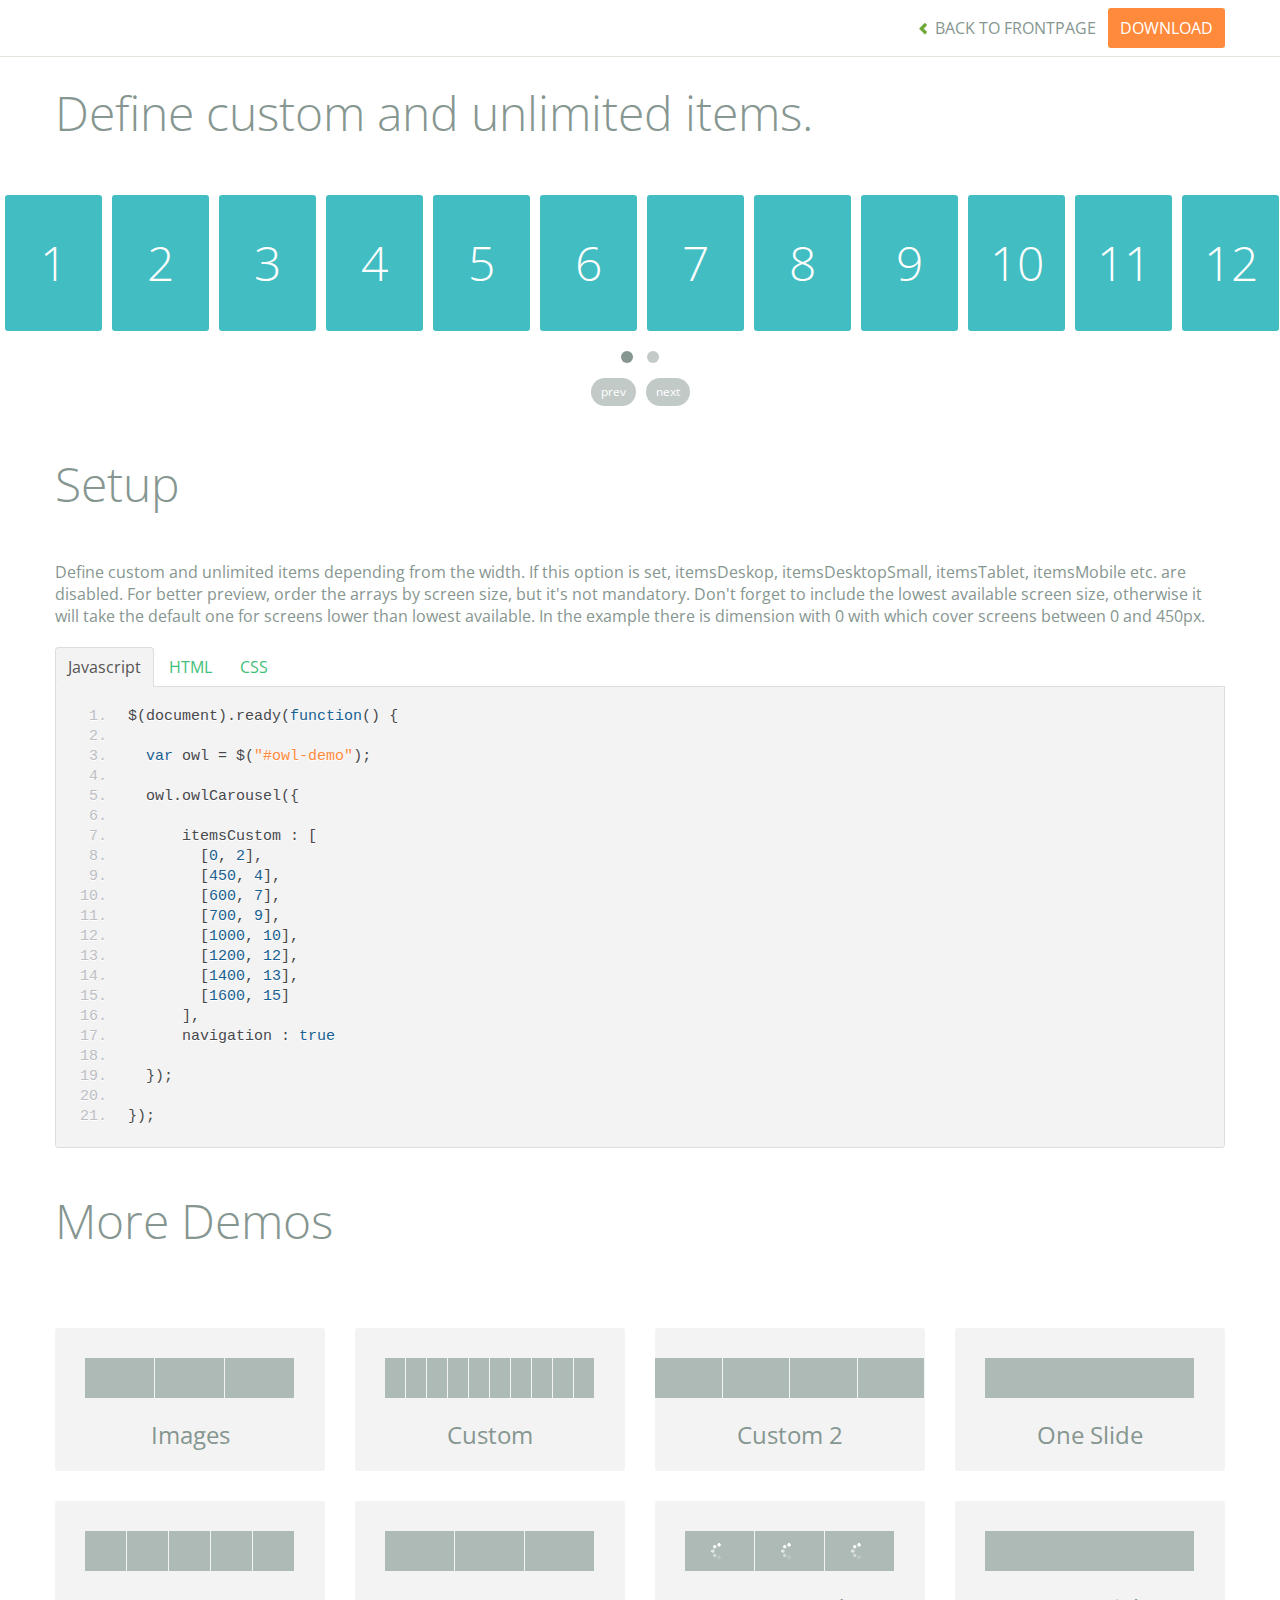
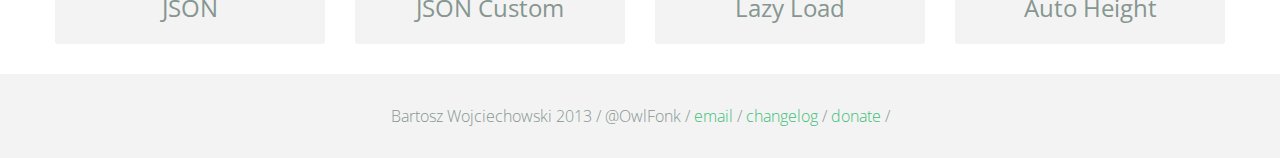
<file: js/owl-carousel/demos/itemsCustom.html>
<!DOCTYPE html>
<html lang="en">
  <head>
    <meta charset="utf-8">
    <title>Owl Carousel - itemsCustom</title>
    <meta name="viewport" content="width=device-width, initial-scale=1.0">
    <meta name="description" content="jQuery Responsive Carousel - Owl Carusel">
    <meta name="author" content="Bartosz Wojciechowski">

    <link href='http://fonts.googleapis.com/css?family=Open+Sans:400italic,400,300,600,700' rel='stylesheet' type='text/css'>
    <link href="../assets/css/bootstrapTheme.css" rel="stylesheet">
    <link href="../assets/css/custom.css" rel="stylesheet">

    <!-- Owl Carousel Assets -->
    <link href="../owl-carousel/owl.carousel.css" rel="stylesheet">
    <link href="../owl-carousel/owl.theme.css" rel="stylesheet">

    <link href="../assets/js/google-code-prettify/prettify.css" rel="stylesheet">

    <!-- Le fav and touch icons -->
    <link rel="apple-touch-icon-precomposed" sizes="144x144" href="../assets/ico/apple-touch-icon-144-precomposed.png">
    <link rel="apple-touch-icon-precomposed" sizes="114x114" href="../assets/ico/apple-touch-icon-114-precomposed.png">
      <link rel="apple-touch-icon-precomposed" sizes="72x72" href="../assets/ico/apple-touch-icon-72-precomposed.png">
                    <link rel="apple-touch-icon-precomposed" href="../assets/ico/apple-touch-icon-57-precomposed.png">
                                   <link rel="shortcut icon" href="../assets/ico/favicon.png">
  </head>
  <body>

      <div id="top-nav" class="navbar navbar-fixed-top">
        <div class="navbar-inner">
          <div class="container">
            <button type="button" class="btn btn-navbar" data-toggle="collapse" data-target=".nav-collapse">
            <span class="icon-bar"></span>
            <span class="icon-bar"></span>
            <span class="icon-bar"></span>
          </button>
            <div class="nav-collapse collapse">
            <ul class="nav pull-right">
              <li><a href="../index.html"><i class="icon-chevron-left"></i> Back to Frontpage</a></li>
              <li><a href="../owl.carousel.zip" class="download download-on" data-spy="affix" data-offset-top="450">Download</a></li>
            </ul>
            <ul class="nav pull-left">
              
            </ul>
            </div>
          </div>
        </div>
      </div>
   
    <div id="title">
      <div class="container">
        <div class="row">
          <div class="span12">
            <h1>Define custom and unlimited items.</h1>
          </div>
        </div>
      </div>
    </div>

      <div id="demo">
        <div id="owl-demo" class="owl-carousel">
          
          <div class="item"><h1>1</h1></div>
          <div class="item"><h1>2</h1></div>
          <div class="item"><h1>3</h1></div>
          <div class="item"><h1>4</h1></div>
          <div class="item"><h1>5</h1></div>
          <div class="item"><h1>6</h1></div>
          <div class="item"><h1>7</h1></div>
          <div class="item"><h1>8</h1></div>
          <div class="item"><h1>9</h1></div>
          <div class="item"><h1>10</h1></div>
          <div class="item"><h1>11</h1></div>
          <div class="item"><h1>12</h1></div>
          <div class="item"><h1>13</h1></div>
          <div class="item"><h1>14</h1></div>
          <div class="item"><h1>15</h1></div>
          <div class="item"><h1>16</h1></div>
          <div class="item"><h1>17</h1></div>
          <div class="item"><h1>18</h1></div>
          <div class="item"><h1>19</h1></div>
          <div class="item"><h1>20</h1></div>

        </div>
    </div>

    <div id="example-info">
      <div class="container">
        <div class="row">
          <div class="span12">
            <h1>Setup</h1>
            <p>Define custom and unlimited items depending from the width. If this option is set, itemsDeskop, itemsDesktopSmall, itemsTablet, itemsMobile etc. are disabled. For better preview, order the arrays by screen size, but it's not mandatory. Don't forget to include the lowest available screen size, otherwise it will take the default one for screens lower than lowest available. In the example there is dimension with 0 with which cover screens between 0 and 450px.
            </p>
            <ul class="nav nav-tabs" id="myTab">
              <li class="active"><a href="#javascript">Javascript</a></li>
              <li><a href="#HTML">HTML</a></li>
              <li><a href="#CSS">CSS</a></li>
            </ul>
             
            <div class="tab-content">

              <div class="tab-pane active" id="javascript">
<pre class="pre-show prettyprint linenums">
$(document).ready(function() {

  var owl = &#36;("#owl-demo")&#59;

  owl.owlCarousel({
     
      itemsCustom : [
        [0, 2],
        [450, 4],
        [600, 7],
        [700, 9],
        [1000, 10],
        [1200, 12],
        [1400, 13],
        [1600, 15]
      ],
      navigation : true

  })&#59;

})&#59;
</pre>

              </div>

              <div class="tab-pane" id="HTML">
<pre class="pre-show prettyprint linenums">
&lt;div id="owl-demo" class="owl-carousel owl-theme"&gt;
  &lt;div class="item"&gt;&lt;h1&gt;1&lt;/h1&gt;&lt;/div&gt;
  &lt;div class="item"&gt;&lt;h1&gt;2&lt;/h1&gt;&lt;/div&gt;
  &lt;div class="item"&gt;&lt;h1&gt;3&lt;/h1&gt;&lt;/div&gt;
  &lt;div class="item"&gt;&lt;h1&gt;4&lt;/h1&gt;&lt;/div&gt;
  &lt;div class="item"&gt;&lt;h1&gt;5&lt;/h1&gt;&lt;/div&gt;
  &lt;div class="item"&gt;&lt;h1&gt;6&lt;/h1&gt;&lt;/div&gt;
  &lt;div class="item"&gt;&lt;h1&gt;7&lt;/h1&gt;&lt;/div&gt;
  &lt;div class="item"&gt;&lt;h1&gt;8&lt;/h1&gt;&lt;/div&gt;
  &lt;div class="item"&gt;&lt;h1&gt;9&lt;/h1&gt;&lt;/div&gt;
  &lt;div class="item"&gt;&lt;h1&gt;10&lt;/h1&gt;&lt;/div&gt;
  &lt;div class="item"&gt;&lt;h1&gt;11&lt;/h1&gt;&lt;/div&gt;
  &lt;div class="item"&gt;&lt;h1&gt;12&lt;/h1&gt;&lt;/div&gt;
  &lt;div class="item"&gt;&lt;h1&gt;13&lt;/h1&gt;&lt;/div&gt;
  &lt;div class="item"&gt;&lt;h1&gt;14&lt;/h1&gt;&lt;/div&gt;
  &lt;div class="item"&gt;&lt;h1&gt;15&lt;/h1&gt;&lt;/div&gt;
  &lt;div class="item"&gt;&lt;h1&gt;16&lt;/h1&gt;&lt;/div&gt;
  &lt;div class="item"&gt;&lt;h1&gt;17&lt;/h1&gt;&lt;/div&gt;
  &lt;div class="item"&gt;&lt;h1&gt;18&lt;/h1&gt;&lt;/div&gt;
  &lt;div class="item"&gt;&lt;h1&gt;19&lt;/h1&gt;&lt;/div&gt;
  &lt;div class="item"&gt;&lt;h1&gt;20&lt;/h1&gt;&lt;/div&gt;
&lt;/div&gt;

</pre>
              </div>

              <div class="tab-pane" id="CSS">
<pre class="pre-show prettyprint linenums">
#owl-demo .item{
    background: #42bdc2;
    padding: 30px 0px;
    margin: 5px;
    color: #FFF;
    -webkit-border-radius: 3px;
    -moz-border-radius: 3px;
    border-radius: 3px;
    text-align: center;
}
</pre>
              </div>
            </div><!--End Tab Content-->

          </div>
        </div>
      </div>
    </div>

    <div id="more">
      <div class="container">

        <div class="row">
          <div class="span12">
            <h1>More Demos</h1>
          </div>
        </div>

        <div class="row demos-row">
          <div class="span3">
            <a href="images.html" class="demo-box">
              <div class="demo-wrapper demo-images clearfix">
                <div class="demo-slide"><div class="bg"></div></div>
                <div class="demo-slide"><div class="bg"></div></div>
                <div class="demo-slide"><div class="bg"></div></div>
              </div>
              <h3>Images</h3>
            </a>
          </div>

          <div class="span3">
            <a href="custom.html" class="demo-box">
              <div class="demo-wrapper demo-custom clearfix">
                <div class="demo-slide"><div class="bg"></div></div>
                <div class="demo-slide"><div class="bg"></div></div>
                <div class="demo-slide"><div class="bg"></div></div>
                <div class="demo-slide"><div class="bg"></div></div>
                <div class="demo-slide"><div class="bg"></div></div>
                <div class="demo-slide"><div class="bg"></div></div>
                <div class="demo-slide"><div class="bg"></div></div>
                <div class="demo-slide"><div class="bg"></div></div>
                <div class="demo-slide"><div class="bg"></div></div>
                <div class="demo-slide"><div class="bg"></div></div>
              </div>
              <h3>Custom</h3>
            </a>
          </div>

          <div class="span3">
            <a href="itemsCustom.html" class="demo-box">
              <div class="demo-wrapper demo-full clearfix">
                <div class="demo-slide"><div class="bg"></div></div>
                <div class="demo-slide"><div class="bg"></div></div>
                <div class="demo-slide"><div class="bg"></div></div>
                <div class="demo-slide"><div class="bg"></div></div>
              </div>
              <h3>Custom 2</h3>
            </a>
          </div>

          <div class="span3">
            <a href="one.html" class="demo-box">
              <div class="demo-wrapper demo-one clearfix">
                <div class="demo-slide"><div class="bg"></div></div>
              </div>
              <h3>One Slide</h3>
            </a>
          </div>

        </div>
        <div class="row demos-row">
          <div class="span3">
            <a href="json.html" class="demo-box">
              <div class="demo-wrapper demo-Json clearfix">
                <div class="demo-slide"><div class="bg"></div></div>
                <div class="demo-slide"><div class="bg"></div></div>
                <div class="demo-slide"><div class="bg"></div></div>
                <div class="demo-slide"><div class="bg"></div></div>
                <div class="demo-slide"><div class="bg"></div></div>
              </div>
              <h3>JSON</h3>
            </a>
          </div>

          <div class="span3">
            <a href="customJson.html" class="demo-box">
              <div class="demo-wrapper demo-Json-custom clearfix">
                <div class="demo-slide"><div class="bg"></div></div>
                <div class="demo-slide"><div class="bg"></div></div>
                <div class="demo-slide"><div class="bg"></div></div>
              </div>
              <h3>JSON Custom</h3>
            </a>
          </div>

          <div class="span3">
            <a href="lazyLoad.html" class="demo-box">
              <div class="demo-wrapper demo-lazy clearfix">
                <div class="demo-slide"><div class="bg"></div></div>
                <div class="demo-slide"><div class="bg"></div></div>
                <div class="demo-slide"><div class="bg"></div></div>
              </div>
              <h3>Lazy Load</h3>
            </a>
          </div>

          <div class="span3">
            <a href="autoHeight.html" class="demo-box">
              <div class="demo-wrapper demo-height clearfix">
                <div class="demo-slide"><div class="bg"></div></div>
              </div>
              <h3>Auto Height</h3>
            </a>
          </div>

        </div>
      </div>
    </div>


 
    <div id="footer">
      <div class="container">
        <div class="row">
          <div class="span12">
            <h5>Bartosz Wojciechowski 2013 / @OwlFonk / 
            <a href="mailto:owl@owlgraphic.com?subject=Hey Owl!">email</a> / 
            <a href="../changelog.html">changelog</a> /
            <a href="https://www.paypal.com/cgi-bin/webscr?cmd=_s-xclick&hosted_button_id=EFSGXZS7V2U9N">donate</a> / 
            <a href="https://twitter.com/share" class="twitter-share-button" data-url="http://owlgraphic.com/owlcarousel/" data-text="Awesome jQuery Owl Carousel Responsive Plugin" data-via="OwlFonk" data-count="none" data-hashtags="owlcarousel"></a>
            <script>
            var owldomain = window.location.hostname.indexOf("owlgraphic");
            if(owldomain !== -1){
              !function(d,s,id){var js,fjs=d.getElementsByTagName(s)[0],p=/^http:/.test(d.location)?'http':'https';if(!d.getElementById(id)){js=d.createElement(s);js.id=id;js.src=p+'://platform.twitter.com/widgets.js';fjs.parentNode.insertBefore(js,fjs);}}(document, 'script', 'twitter-wjs');
            }
            </script>
            </h5>
          </div>
        </div>
      </div>
    </div>


    <script src="../assets/js/jquery-1.9.1.min.js"></script> 
    <script src="../owl-carousel/owl.carousel.js"></script>


    <!-- Demo -->

    <style>
    #owl-demo .item{
        background: #42bdc2;
        padding: 30px 0px;
        margin: 5px;
        color: #FFF;
        -webkit-border-radius: 3px;
        -moz-border-radius: 3px;
        border-radius: 3px;
        text-align: center;
    }
    </style>


    <script>
    $(document).ready(function() {

      var owl = $("#owl-demo");

      owl.owlCarousel({

        // Define custom and unlimited items depending from the width
        // If this option is set, itemsDeskop, itemsDesktopSmall, itemsTablet, itemsMobile etc. are disabled
        // For better preview, order the arrays by screen size, but it's not mandatory
        // Don't forget to include the lowest available screen size, otherwise it will take the default one for screens lower than lowest available.
        // In the example there is dimension with 0 with which cover screens between 0 and 450px
        
        itemsCustom : [
          [0, 2],
          [450, 4],
          [600, 7],
          [700, 9],
          [1000, 10],
          [1200, 12],
          [1400, 13],
          [1600, 15]
        ],
        navigation : true

      });



    });
    </script>

    <script src="../assets/js/bootstrap-collapse.js"></script>
    <script src="../assets/js/bootstrap-transition.js"></script>
    <script src="../assets/js/bootstrap-tab.js"></script>

    <script src="../assets/js/google-code-prettify/prettify.js"></script>
	  <script src="../assets/js/application.js"></script>

  </body>
</html>
</file>
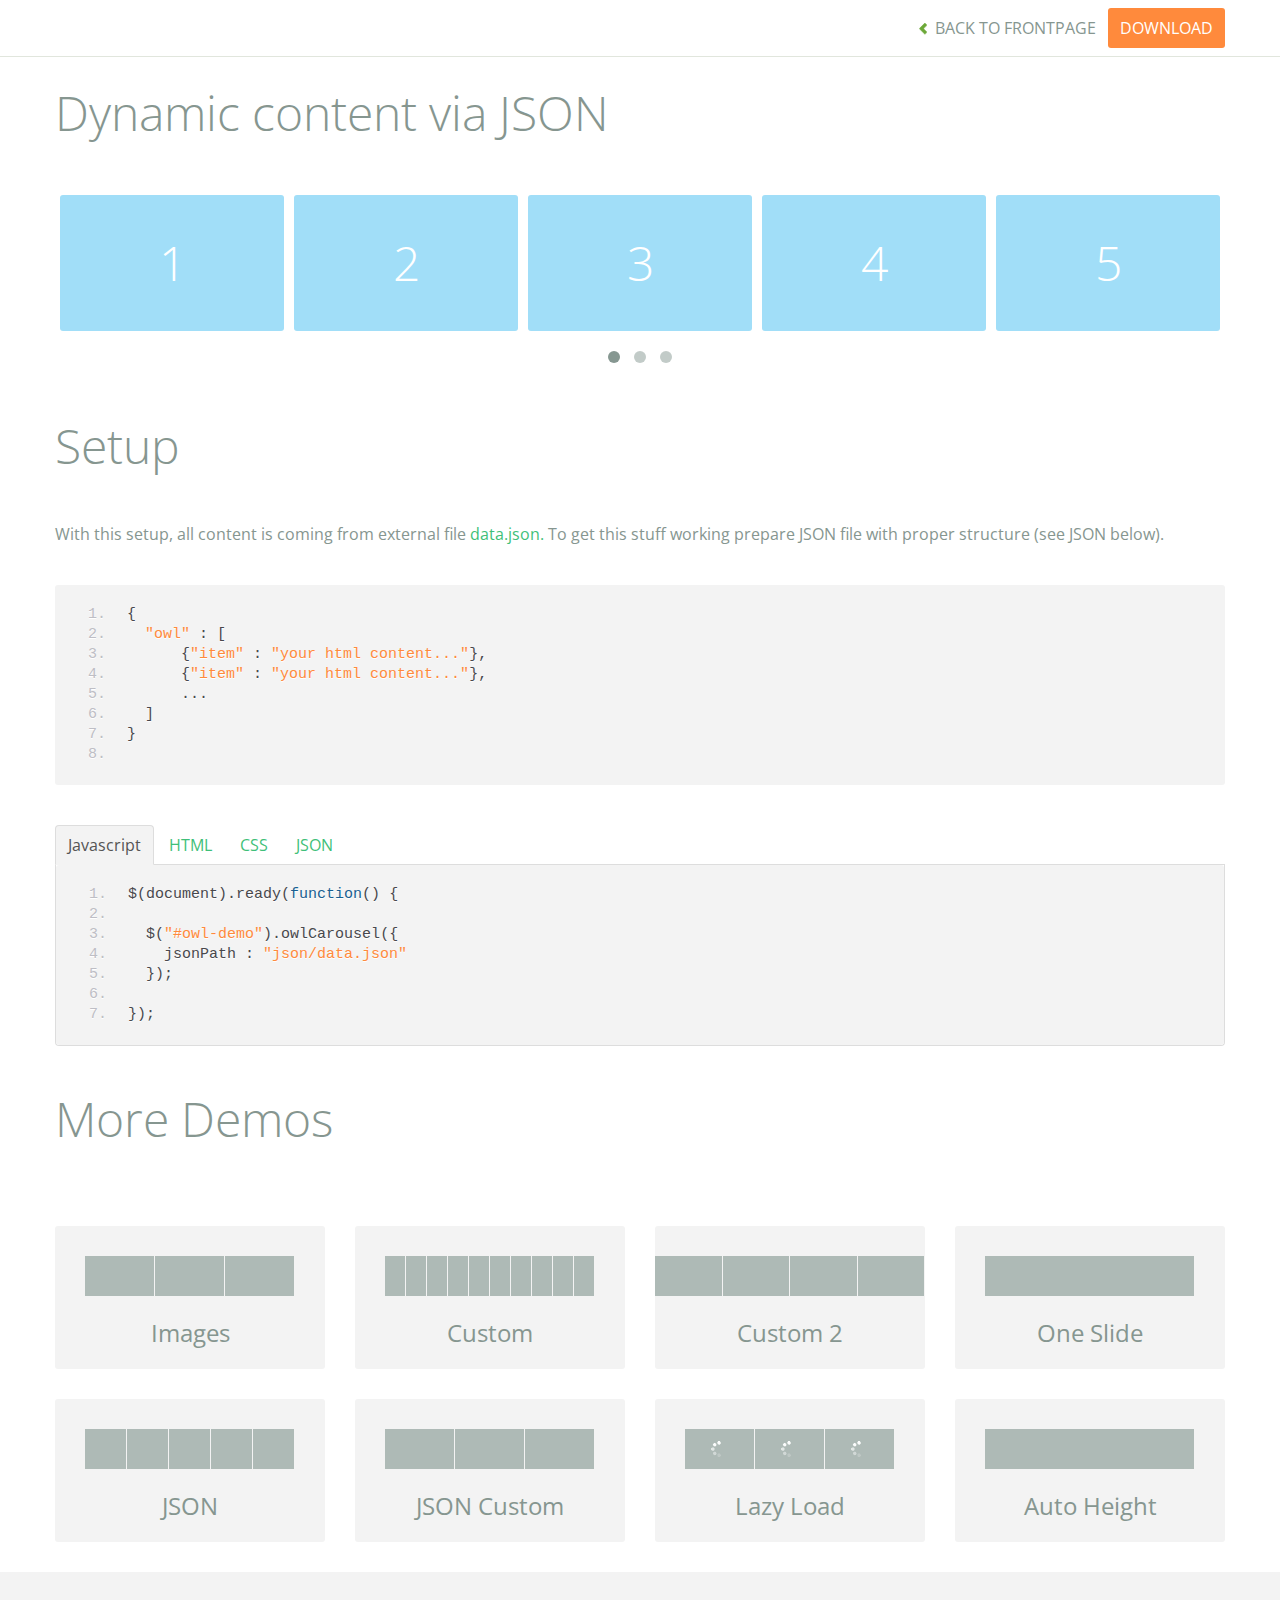
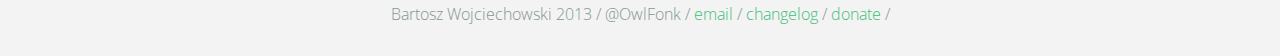
<file: js/owl-carousel/demos/json.html>
<!DOCTYPE html>
<html lang="en">
  <head>
    <meta charset="utf-8">
    <title>Owl Carousel - Dynamic content via JSON</title>
    <meta name="viewport" content="width=device-width, initial-scale=1.0">
    <meta name="description" content="jQuery Responsive Carousel - Owl Carusel">
    <meta name="author" content="Bartosz Wojciechowski">

    <link href='http://fonts.googleapis.com/css?family=Open+Sans:400italic,400,300,600,700' rel='stylesheet' type='text/css'>
    <link href="../assets/css/bootstrapTheme.css" rel="stylesheet">
    <link href="../assets/css/custom.css" rel="stylesheet">

    <!-- Owl Carousel Assets -->
    <link href="../owl-carousel/owl.carousel.css" rel="stylesheet">
    <link href="../owl-carousel/owl.theme.css" rel="stylesheet">

    <link href="../assets/js/google-code-prettify/prettify.css" rel="stylesheet">

    <!-- Le fav and touch icons -->
    <link rel="apple-touch-icon-precomposed" sizes="144x144" href="../assets/ico/apple-touch-icon-144-precomposed.png">
    <link rel="apple-touch-icon-precomposed" sizes="114x114" href="../assets/ico/apple-touch-icon-114-precomposed.png">
      <link rel="apple-touch-icon-precomposed" sizes="72x72" href="../assets/ico/apple-touch-icon-72-precomposed.png">
                    <link rel="apple-touch-icon-precomposed" href="../assets/ico/apple-touch-icon-57-precomposed.png">
                                   <link rel="shortcut icon" href="../assets/ico/favicon.png">
  </head>
  <body>

      <div id="top-nav" class="navbar navbar-fixed-top">
        <div class="navbar-inner">
          <div class="container">
            <button type="button" class="btn btn-navbar" data-toggle="collapse" data-target=".nav-collapse">
            <span class="icon-bar"></span>
            <span class="icon-bar"></span>
            <span class="icon-bar"></span>
          </button>
            <div class="nav-collapse collapse">
            <ul class="nav pull-right">
              <li><a href="../index.html"><i class="icon-chevron-left"></i> Back to Frontpage</a></li>
              <li><a href="../owl.carousel.zip" class="download download-on" data-spy="affix" data-offset-top="450">Download</a></li>
            </ul>
            <ul class="nav pull-left">
              
            </ul>
            </div>
          </div>
        </div>
      </div>
   
    <div id="title">
      <div class="container">
        <div class="row">
          <div class="span12">
            <h1>Dynamic content via JSON</h1>
          </div>
        </div>
      </div>
    </div>

      <div id="demo">
        <div class="container">
          <div class="row">
            <div class="span12">

              <div id="owl-demo" class="owl-carousel">
              </div>
            </div>
          </div>
        </div>

    </div>

    <div id="example-info">
      <div class="container">
        <div class="row">
          <div class="span12">
            <h1>Setup</h1>
            <p>With this setup, all content is coming from external file <a href="json/data.json">data.json.</a> To get this stuff working prepare JSON file with proper structure (see JSON below).</p>
            <pre class="pre-show prettyprint linenums">
{
  "owl" : [
      {"item" : "your html content..."},
      {"item" : "your html content..."},
      ...
  ]
}
            </pre>
            <ul class="nav nav-tabs" id="myTab">
              <li class="active"><a href="#javascript">Javascript</a></li>
              <li><a href="#HTML">HTML</a></li>
              <li><a href="#CSS">CSS</a></li>
              <li><a href="#JSON">JSON</a></li>
            </ul>
             
            <div class="tab-content">

              <div class="tab-pane active" id="javascript">
<pre class="pre-show prettyprint linenums">
$(document).ready(function() {

  $("#owl-demo").owlCarousel({
    jsonPath : "json/data.json" 
  });

});
</pre>  

              </div>

              <div class="tab-pane" id="HTML">
<pre class="pre-show prettyprint linenums">
&lt;div id="owl-demo" class="owl-carousel owl-theme"&gt;
&lt;/div&gt;
</pre>
              </div>

              <div class="tab-pane" id="CSS">
<pre class="pre-show prettyprint linenums">
#owl-demo .item{
  background: #a1def8;
  padding: 30px 0px;
  display: block;
  margin: 5px;
  color: #FFF;
  -webkit-border-radius: 3px;
  -moz-border-radius: 3px;
  border-radius: 3px;
  text-align: center;
}

</pre>
              </div>
              <div class="tab-pane" id="JSON">
<pre class="pre-show prettyprint linenums">
{
  "owl" : [
      {"item" : "&lt;span class='item'&gt;&lt;h1&gt;1&lt;/h1&gt;&lt;/span&gt;"},
      {"item" : "&lt;span class='item'&gt;&lt;h1&gt;2&lt;/h1&gt;&lt;/span&gt;"},
      {"item" : "&lt;span class='item'&gt;&lt;h1&gt;3&lt;/h1&gt;&lt;/span&gt;"},
      {"item" : "&lt;span class='item'&gt;&lt;h1&gt;4&lt;/h1&gt;&lt;/span&gt;"},
      {"item" : "&lt;span class='item'&gt;&lt;h1&gt;5&lt;/h1&gt;&lt;/span&gt;"},
      {"item" : "&lt;span class='item'&gt;&lt;h1&gt;6&lt;/h1&gt;&lt;/span&gt;"},
      {"item" : "&lt;span class='item'&gt;&lt;h1&gt;7&lt;/h1&gt;&lt;/span&gt;"},
      {"item" : "&lt;span class='item'&gt;&lt;h1&gt;8&lt;/h1&gt;&lt;/span&gt;"},
      {"item" : "&lt;span class='item'&gt;&lt;h1&gt;9&lt;/h1&gt;&lt;/span&gt;"},
      {"item" : "&lt;span class='item'&gt;&lt;h1&gt;10&lt;/h1&gt;&lt;/span&gt;"},
      {"item" : "&lt;span class='item'&gt;&lt;h1&gt;11&lt;/h1&gt;&lt;/span&gt;"},
      {"item" : "&lt;span class='item'&gt;&lt;h1&gt;12&lt;/h1&gt;&lt;/span&gt;"},
      {"item" : "&lt;span class='item'&gt;&lt;h1&gt;13&lt;/h1&gt;&lt;/span&gt;"},
      {"item" : "&lt;span class='item'&gt;&lt;h1&gt;14&lt;/h1&gt;&lt;/span&gt;"}
  ]
}
</pre>
</div>
            </div><!--End Tab Content-->

          </div>
        </div>
      </div>
    </div>

    <div id="more">
      <div class="container">

        <div class="row">
          <div class="span12">
            <h1>More Demos</h1>
          </div>
        </div>

        <div class="row demos-row">
          <div class="span3">
            <a href="images.html" class="demo-box">
              <div class="demo-wrapper demo-images clearfix">
                <div class="demo-slide"><div class="bg"></div></div>
                <div class="demo-slide"><div class="bg"></div></div>
                <div class="demo-slide"><div class="bg"></div></div>
              </div>
              <h3>Images</h3>
            </a>
          </div>

          <div class="span3">
            <a href="custom.html" class="demo-box">
              <div class="demo-wrapper demo-custom clearfix">
                <div class="demo-slide"><div class="bg"></div></div>
                <div class="demo-slide"><div class="bg"></div></div>
                <div class="demo-slide"><div class="bg"></div></div>
                <div class="demo-slide"><div class="bg"></div></div>
                <div class="demo-slide"><div class="bg"></div></div>
                <div class="demo-slide"><div class="bg"></div></div>
                <div class="demo-slide"><div class="bg"></div></div>
                <div class="demo-slide"><div class="bg"></div></div>
                <div class="demo-slide"><div class="bg"></div></div>
                <div class="demo-slide"><div class="bg"></div></div>
              </div>
              <h3>Custom</h3>
            </a>
          </div>

          <div class="span3">
            <a href="itemsCustom.html" class="demo-box">
              <div class="demo-wrapper demo-full clearfix">
                <div class="demo-slide"><div class="bg"></div></div>
                <div class="demo-slide"><div class="bg"></div></div>
                <div class="demo-slide"><div class="bg"></div></div>
                <div class="demo-slide"><div class="bg"></div></div>
              </div>
              <h3>Custom 2</h3>
            </a>
          </div>

          <div class="span3">
            <a href="one.html" class="demo-box">
              <div class="demo-wrapper demo-one clearfix">
                <div class="demo-slide"><div class="bg"></div></div>
              </div>
              <h3>One Slide</h3>
            </a>
          </div>

        </div>
        <div class="row demos-row">
          <div class="span3">
            <a href="json.html" class="demo-box">
              <div class="demo-wrapper demo-Json clearfix">
                <div class="demo-slide"><div class="bg"></div></div>
                <div class="demo-slide"><div class="bg"></div></div>
                <div class="demo-slide"><div class="bg"></div></div>
                <div class="demo-slide"><div class="bg"></div></div>
                <div class="demo-slide"><div class="bg"></div></div>
              </div>
              <h3>JSON</h3>
            </a>
          </div>

          <div class="span3">
            <a href="customJson.html" class="demo-box">
              <div class="demo-wrapper demo-Json-custom clearfix">
                <div class="demo-slide"><div class="bg"></div></div>
                <div class="demo-slide"><div class="bg"></div></div>
                <div class="demo-slide"><div class="bg"></div></div>
              </div>
              <h3>JSON Custom</h3>
            </a>
          </div>

          <div class="span3">
            <a href="lazyLoad.html" class="demo-box">
              <div class="demo-wrapper demo-lazy clearfix">
                <div class="demo-slide"><div class="bg"></div></div>
                <div class="demo-slide"><div class="bg"></div></div>
                <div class="demo-slide"><div class="bg"></div></div>
              </div>
              <h3>Lazy Load</h3>
            </a>
          </div>

          <div class="span3">
            <a href="autoHeight.html" class="demo-box">
              <div class="demo-wrapper demo-height clearfix">
                <div class="demo-slide"><div class="bg"></div></div>
              </div>
              <h3>Auto Height</h3>
            </a>
          </div>

        </div>
      </div>
    </div>


 
    <div id="footer">
      <div class="container">
        <div class="row">
          <div class="span12">
            <h5>Bartosz Wojciechowski 2013 / @OwlFonk / 
            <a href="mailto:owl@owlgraphic.com?subject=Hey Owl!">email</a> / 
            <a href="../changelog.html">changelog</a> /
            <a href="https://www.paypal.com/cgi-bin/webscr?cmd=_s-xclick&hosted_button_id=EFSGXZS7V2U9N">donate</a> / 
            <a href="https://twitter.com/share" class="twitter-share-button" data-url="http://owlgraphic.com/owlcarousel/" data-text="Awesome jQuery Owl Carousel Responsive Plugin" data-via="OwlFonk" data-count="none" data-hashtags="owlcarousel"></a>
            <script>
            var owldomain = window.location.hostname.indexOf("owlgraphic");
            if(owldomain !== -1){
              !function(d,s,id){var js,fjs=d.getElementsByTagName(s)[0],p=/^http:/.test(d.location)?'http':'https';if(!d.getElementById(id)){js=d.createElement(s);js.id=id;js.src=p+'://platform.twitter.com/widgets.js';fjs.parentNode.insertBefore(js,fjs);}}(document, 'script', 'twitter-wjs');
            }
            </script>
            </h5>
          </div>
        </div>
      </div>
    </div>


    <script src="../assets/js/jquery-1.9.1.min.js"></script> 
    <script src="../owl-carousel/owl.carousel.js"></script>


    <!-- Demo -->

    <style>
    #owl-demo .item{
        background: #a1def8;
        padding: 30px 0px;
        display: block;
        margin: 5px;
        color: #FFF;
        -webkit-border-radius: 3px;
        -moz-border-radius: 3px;
        border-radius: 3px;
        text-align: center;
    }
    </style>


    <script>
    $(document).ready(function() {

      $("#owl-demo").owlCarousel({
        jsonPath : "json/data.json"
      });

    });
    </script>


    <script src="../assets/js/bootstrap-collapse.js"></script>
    <script src="../assets/js/bootstrap-transition.js"></script>
    <script src="../assets/js/bootstrap-tab.js"></script>

    <script src="../assets/js/google-code-prettify/prettify.js"></script>
	  <script src="../assets/js/application.js"></script>

  </body>
</html>
</file>
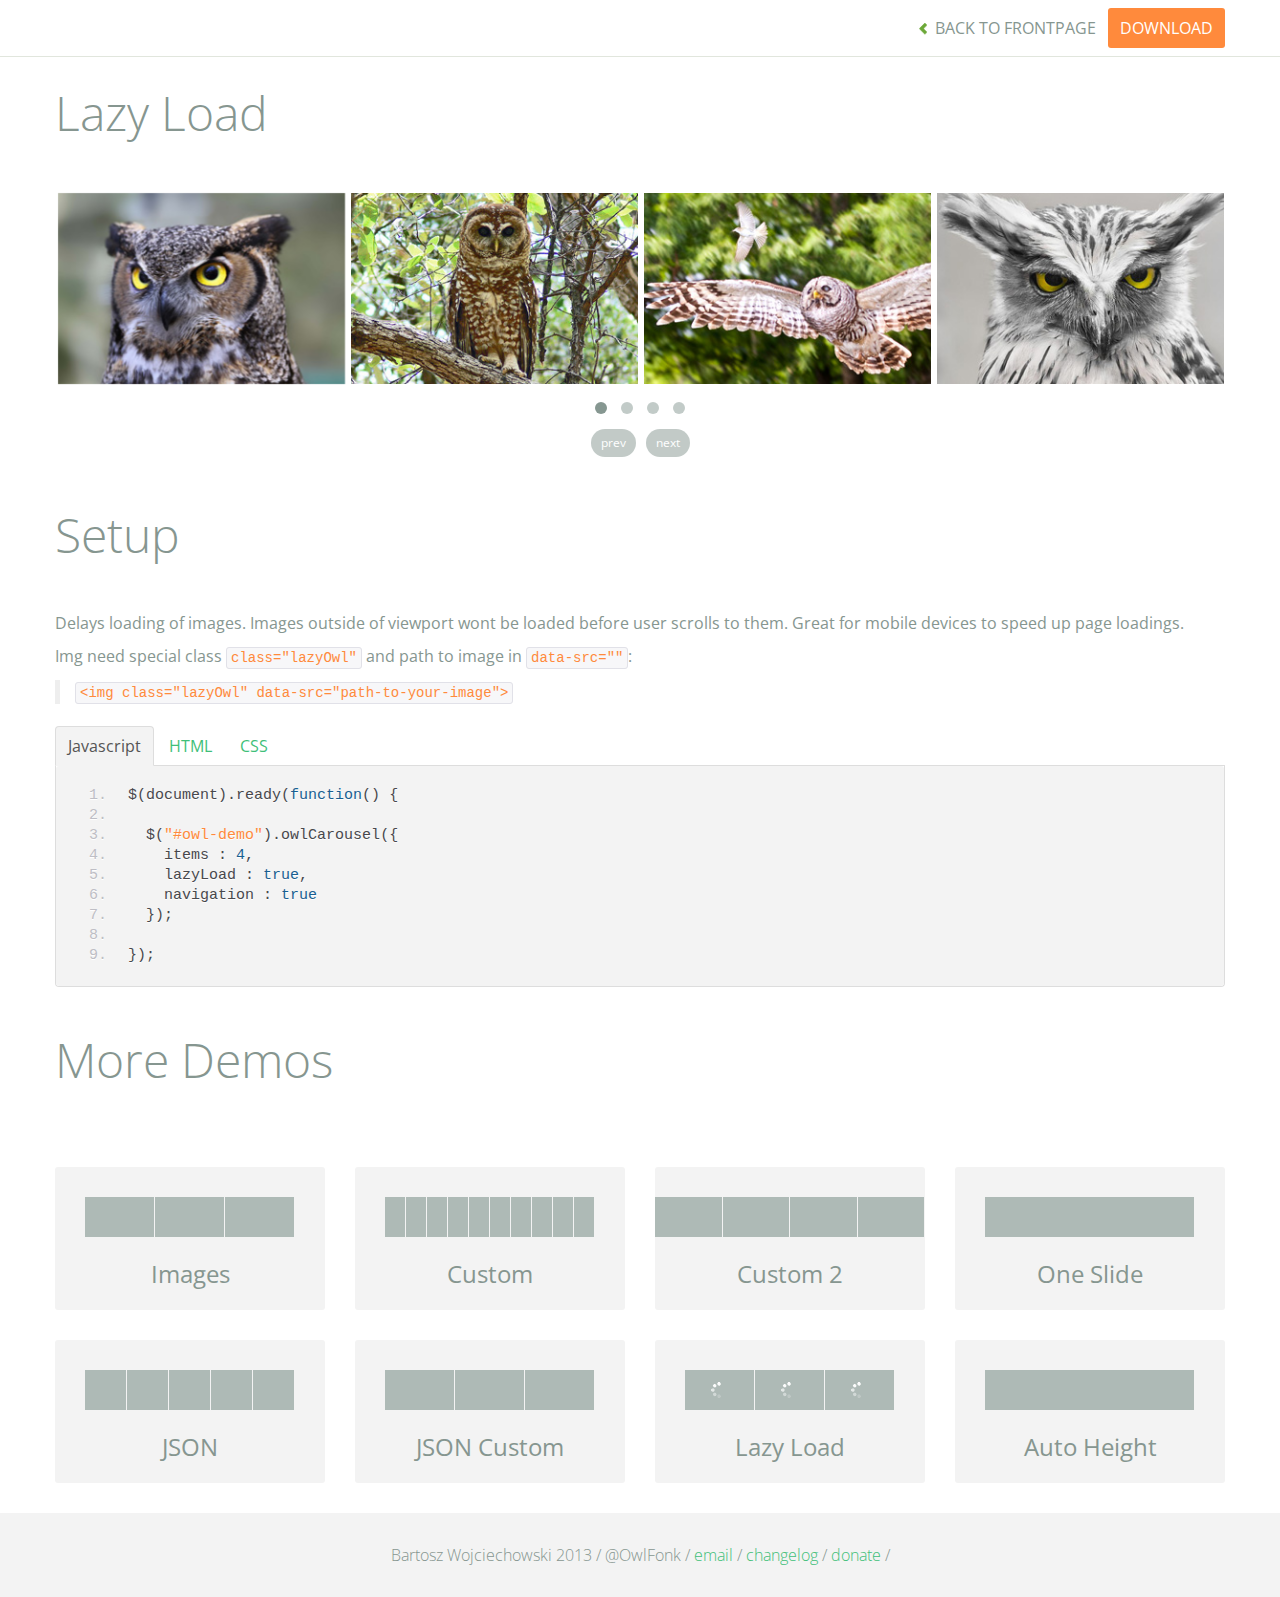
<file: js/owl-carousel/demos/lazyLoad.html>
<!DOCTYPE html>
<html lang="en">
  <head>
    <meta charset="utf-8">
    <title>Owl Carousel - Lazy Load</title>
    <meta name="viewport" content="width=device-width, initial-scale=1.0">
    <meta name="description" content="jQuery Responsive Carousel - Owl Carusel">
    <meta name="author" content="Bartosz Wojciechowski">
    
    <link href='http://fonts.googleapis.com/css?family=Open+Sans:400italic,400,300,600,700' rel='stylesheet' type='text/css'>
    <link href="../assets/css/bootstrapTheme.css" rel="stylesheet">
    <link href="../assets/css/custom.css" rel="stylesheet">

    <!-- Owl Carousel Assets -->
    <link href="../owl-carousel/owl.carousel.css" rel="stylesheet">
    <link href="../owl-carousel/owl.theme.css" rel="stylesheet">

    <!-- Prettify -->
    <link href="../assets/js/google-code-prettify/prettify.css" rel="stylesheet">
    

    <!-- Le fav and touch icons -->
    <link rel="apple-touch-icon-precomposed" sizes="144x144" href="../assets/ico/apple-touch-icon-144-precomposed.png">
    <link rel="apple-touch-icon-precomposed" sizes="114x114" href="../assets/ico/apple-touch-icon-114-precomposed.png">
      <link rel="apple-touch-icon-precomposed" sizes="72x72" href="../assets/ico/apple-touch-icon-72-precomposed.png">
                    <link rel="apple-touch-icon-precomposed" href="../assets/ico/apple-touch-icon-57-precomposed.png">
                                   <link rel="shortcut icon" href="../assets/ico/favicon.png">
  </head>
  <body>

      <div id="top-nav" class="navbar navbar-fixed-top">
        <div class="navbar-inner">
          <div class="container">
            <button type="button" class="btn btn-navbar" data-toggle="collapse" data-target=".nav-collapse">
            <span class="icon-bar"></span>
            <span class="icon-bar"></span>
            <span class="icon-bar"></span>
          </button>
            <div class="nav-collapse collapse">
            <ul class="nav pull-right">
              <li><a href="../index.html"><i class="icon-chevron-left"></i> Back to Frontpage</a></li>
              <li><a href="../owl.carousel.zip" class="download download-on" data-spy="affix" data-offset-top="450">Download</a></li>
            </ul>
            <ul class="nav pull-left">
              
            </ul>
            </div>
          </div>
        </div>
      </div>
   
    <div id="title">
      <div class="container">
        <div class="row">
          <div class="span12">
            <h1>Lazy Load</h1>
          </div>
        </div>
      </div>
    </div>

      <div id="demo">
        <div class="container">
          <div class="row">
            <div class="span12">

              <div id="owl-demo" class="owl-carousel">
                <div class="item"><img class="lazyOwl" data-src="assets/owl1.jpg" alt="Lazy Owl Image"></div>
                <div class="item"><img class="lazyOwl" data-src="assets/owl2.jpg" alt="Lazy Owl Image"></div>
                <div class="item"><img class="lazyOwl" data-src="assets/owl3.jpg" alt="Lazy Owl Image"></div>
                <div class="item"><img class="lazyOwl" data-src="assets/owl4.jpg" alt="Lazy Owl Image"></div>
                <div class="item"><img class="lazyOwl" data-src="assets/owl5.jpg" alt="Lazy Owl Image"></div>
                <div class="item"><img class="lazyOwl" data-src="assets/owl6.jpg" alt="Lazy Owl Image"></div>
                <div class="item"><img class="lazyOwl" data-src="assets/owl7.jpg" alt="Lazy Owl Image"></div>
                <div class="item"><img class="lazyOwl" data-src="assets/owl8.jpg" alt="Lazy Owl Image"></div>
                <div class="item"><img class="lazyOwl" data-src="assets/owl1.jpg" alt="Lazy Owl Image"></div>
                <div class="item"><img class="lazyOwl" data-src="assets/owl2.jpg" alt="Lazy Owl Image"></div>
                <div class="item"><img class="lazyOwl" data-src="assets/owl3.jpg" alt="Lazy Owl Image"></div>
                <div class="item"><img class="lazyOwl" data-src="assets/owl4.jpg" alt="Lazy Owl Image"></div>
                <div class="item"><img class="lazyOwl" data-src="assets/owl5.jpg" alt="Lazy Owl Image"></div>
                <div class="item"><img class="lazyOwl" data-src="assets/owl6.jpg" alt="Lazy Owl Image"></div>
                <div class="item"><img class="lazyOwl" data-src="assets/owl7.jpg" alt="Lazy Owl Image"></div>
                <div class="item"><img class="lazyOwl" data-src="assets/owl8.jpg" alt="Lazy Owl Image"></div>
              </div>

            </div>
          </div>
        </div>

    </div>

    <div id="example-info">
      <div class="container">
        <div class="row">
          <div class="span12">
            <h1>Setup</h1>
            <p>Delays loading of images. Images outside of viewport wont be loaded before user scrolls to them. Great for mobile devices to speed up page loadings.
            </p>
            <p>
              Img need special class <code>class="lazyOwl"</code> and path to image in <code>data-src=""</code>: 
              <blockquote><code>&lt;img class="lazyOwl" data-src="path-to-your-image"&gt;</code></blockquote>
              </p>
            <ul class="nav nav-tabs" id="myTab">
              <li class="active"><a href="#javascript">Javascript</a></li>
              <li><a href="#HTML">HTML</a></li>
              <li><a href="#CSS">CSS</a></li>
            </ul>
             
            <div class="tab-content">

              <div class="tab-pane active" id="javascript">
<pre class="pre-show prettyprint linenums">
$(document).ready(function() {

  $("#owl-demo").owlCarousel({
    items : 4,
    lazyLoad : true,
    navigation : true
  }); 

});
</pre> 
              </div>

              <div class="tab-pane" id="HTML">
<pre class="pre-show prettyprint linenums">
&lt;div id="owl-demo" class="owl-carousel"&gt;
  &lt;div class="item"&gt;&lt;img class="lazyOwl" data-src="assets/owl1.jpg" alt="Lazy Owl Image"&gt;&lt;/div&gt;
  &lt;div class="item"&gt;&lt;img class="lazyOwl" data-src="assets/owl2.jpg" alt="Lazy Owl Image"&gt;&lt;/div&gt;
  &lt;div class="item"&gt;&lt;img class="lazyOwl" data-src="assets/owl3.jpg" alt="Lazy Owl Image"&gt;&lt;/div&gt;
  &lt;div class="item"&gt;&lt;img class="lazyOwl" data-src="assets/owl4.jpg" alt="Lazy Owl Image"&gt;&lt;/div&gt;
  &lt;div class="item"&gt;&lt;img class="lazyOwl" data-src="assets/owl5.jpg" alt="Lazy Owl Image"&gt;&lt;/div&gt;
  &lt;div class="item"&gt;&lt;img class="lazyOwl" data-src="assets/owl6.jpg" alt="Lazy Owl Image"&gt;&lt;/div&gt;
  &lt;div class="item"&gt;&lt;img class="lazyOwl" data-src="assets/owl7.jpg" alt="Lazy Owl Image"&gt;&lt;/div&gt;
  &lt;div class="item"&gt;&lt;img class="lazyOwl" data-src="assets/owl8.jpg" alt="Lazy Owl Image"&gt;&lt;/div&gt;
  &lt;div class="item"&gt;&lt;img class="lazyOwl" data-src="assets/owl1.jpg" alt="Lazy Owl Image"&gt;&lt;/div&gt;
  &lt;div class="item"&gt;&lt;img class="lazyOwl" data-src="assets/owl2.jpg" alt="Lazy Owl Image"&gt;&lt;/div&gt;
  &lt;div class="item"&gt;&lt;img class="lazyOwl" data-src="assets/owl3.jpg" alt="Lazy Owl Image"&gt;&lt;/div&gt;
  &lt;div class="item"&gt;&lt;img class="lazyOwl" data-src="assets/owl4.jpg" alt="Lazy Owl Image"&gt;&lt;/div&gt;
  &lt;div class="item"&gt;&lt;img class="lazyOwl" data-src="assets/owl5.jpg" alt="Lazy Owl Image"&gt;&lt;/div&gt;
  &lt;div class="item"&gt;&lt;img class="lazyOwl" data-src="assets/owl6.jpg" alt="Lazy Owl Image"&gt;&lt;/div&gt;
  &lt;div class="item"&gt;&lt;img class="lazyOwl" data-src="assets/owl7.jpg" alt="Lazy Owl Image"&gt;&lt;/div&gt;
  &lt;div class="item"&gt;&lt;img class="lazyOwl" data-src="assets/owl8.jpg" alt="Lazy Owl Image"&gt;&lt;/div&gt;
&lt;/div&gt;
</pre>
              </div>

              <div class="tab-pane" id="CSS">
<pre class="pre-show prettyprint linenums">
#owl-demo .item{
  margin: 3px;
}
#owl-demo .item img{
  display: block;
  width: 100%;
  height: auto;
}
</pre>
</div>
            </div><!--End Tab Content-->

          </div>
        </div>
      </div>
    </div>

    <div id="more">
      <div class="container">

        <div class="row">
          <div class="span12">
            <h1>More Demos</h1>
          </div>
        </div>

        <div class="row demos-row">
          <div class="span3">
            <a href="images.html" class="demo-box">
              <div class="demo-wrapper demo-images clearfix">
                <div class="demo-slide"><div class="bg"></div></div>
                <div class="demo-slide"><div class="bg"></div></div>
                <div class="demo-slide"><div class="bg"></div></div>
              </div>
              <h3>Images</h3>
            </a>
          </div>

          <div class="span3">
            <a href="custom.html" class="demo-box">
              <div class="demo-wrapper demo-custom clearfix">
                <div class="demo-slide"><div class="bg"></div></div>
                <div class="demo-slide"><div class="bg"></div></div>
                <div class="demo-slide"><div class="bg"></div></div>
                <div class="demo-slide"><div class="bg"></div></div>
                <div class="demo-slide"><div class="bg"></div></div>
                <div class="demo-slide"><div class="bg"></div></div>
                <div class="demo-slide"><div class="bg"></div></div>
                <div class="demo-slide"><div class="bg"></div></div>
                <div class="demo-slide"><div class="bg"></div></div>
                <div class="demo-slide"><div class="bg"></div></div>
              </div>
              <h3>Custom</h3>
            </a>
          </div>

          <div class="span3">
            <a href="itemsCustom.html" class="demo-box">
              <div class="demo-wrapper demo-full clearfix">
                <div class="demo-slide"><div class="bg"></div></div>
                <div class="demo-slide"><div class="bg"></div></div>
                <div class="demo-slide"><div class="bg"></div></div>
                <div class="demo-slide"><div class="bg"></div></div>
              </div>
              <h3>Custom 2</h3>
            </a>
          </div>

          <div class="span3">
            <a href="one.html" class="demo-box">
              <div class="demo-wrapper demo-one clearfix">
                <div class="demo-slide"><div class="bg"></div></div>
              </div>
              <h3>One Slide</h3>
            </a>
          </div>

        </div>
        <div class="row demos-row">
          <div class="span3">
            <a href="json.html" class="demo-box">
              <div class="demo-wrapper demo-Json clearfix">
                <div class="demo-slide"><div class="bg"></div></div>
                <div class="demo-slide"><div class="bg"></div></div>
                <div class="demo-slide"><div class="bg"></div></div>
                <div class="demo-slide"><div class="bg"></div></div>
                <div class="demo-slide"><div class="bg"></div></div>
              </div>
              <h3>JSON</h3>
            </a>
          </div>

          <div class="span3">
            <a href="customJson.html" class="demo-box">
              <div class="demo-wrapper demo-Json-custom clearfix">
                <div class="demo-slide"><div class="bg"></div></div>
                <div class="demo-slide"><div class="bg"></div></div>
                <div class="demo-slide"><div class="bg"></div></div>
              </div>
              <h3>JSON Custom</h3>
            </a>
          </div>

          <div class="span3">
            <a href="lazyLoad.html" class="demo-box">
              <div class="demo-wrapper demo-lazy clearfix">
                <div class="demo-slide"><div class="bg"></div></div>
                <div class="demo-slide"><div class="bg"></div></div>
                <div class="demo-slide"><div class="bg"></div></div>
              </div>
              <h3>Lazy Load</h3>
            </a>
          </div>

          <div class="span3">
            <a href="autoHeight.html" class="demo-box">
              <div class="demo-wrapper demo-height clearfix">
                <div class="demo-slide"><div class="bg"></div></div>
              </div>
              <h3>Auto Height</h3>
            </a>
          </div>

        </div>
      </div>
    </div>    

    <div id="footer">
      <div class="container">
        <div class="row">
          <div class="span12">
            <h5>Bartosz Wojciechowski 2013 / @OwlFonk / 
            <a href="mailto:owl@owlgraphic.com?subject=Hey Owl!">email</a> / 
            <a href="../changelog.html">changelog</a> /
            <a href="https://www.paypal.com/cgi-bin/webscr?cmd=_s-xclick&hosted_button_id=EFSGXZS7V2U9N">donate</a> / 
            <a href="https://twitter.com/share" class="twitter-share-button" data-url="http://owlgraphic.com/owlcarousel/" data-text="Awesome jQuery Owl Carousel Responsive Plugin" data-via="OwlFonk" data-count="none" data-hashtags="owlcarousel"></a>
            <script>
            var owldomain = window.location.hostname.indexOf("owlgraphic");
            if(owldomain !== -1){
              !function(d,s,id){var js,fjs=d.getElementsByTagName(s)[0],p=/^http:/.test(d.location)?'http':'https';if(!d.getElementById(id)){js=d.createElement(s);js.id=id;js.src=p+'://platform.twitter.com/widgets.js';fjs.parentNode.insertBefore(js,fjs);}}(document, 'script', 'twitter-wjs');
            }
            </script>
            </h5>
          </div>
        </div>
      </div>
    </div>


    <script src="../assets/js/jquery-1.9.1.min.js"></script> 
    <script src="../owl-carousel/owl.carousel.js"></script>


    <!-- Demo -->

    <style>
    #owl-demo .item{
        margin: 3px;
    }
    #owl-demo .item img{
        display: block;
        width: 100%;
        height: auto;
    }
    </style>


    <script>
    $(document).ready(function() {

      $("#owl-demo").owlCarousel({
        items : 4,
        lazyLoad : true,
        navigation : true
      });

    });
    </script>


    <script src="../assets/js/bootstrap-collapse.js"></script>
    <script src="../assets/js/bootstrap-transition.js"></script>
    <script src="../assets/js/bootstrap-tab.js"></script>

    <script src="../assets/js/google-code-prettify/prettify.js"></script>
	  <script src="../assets/js/application.js"></script>

  </body>
</html>
</file>
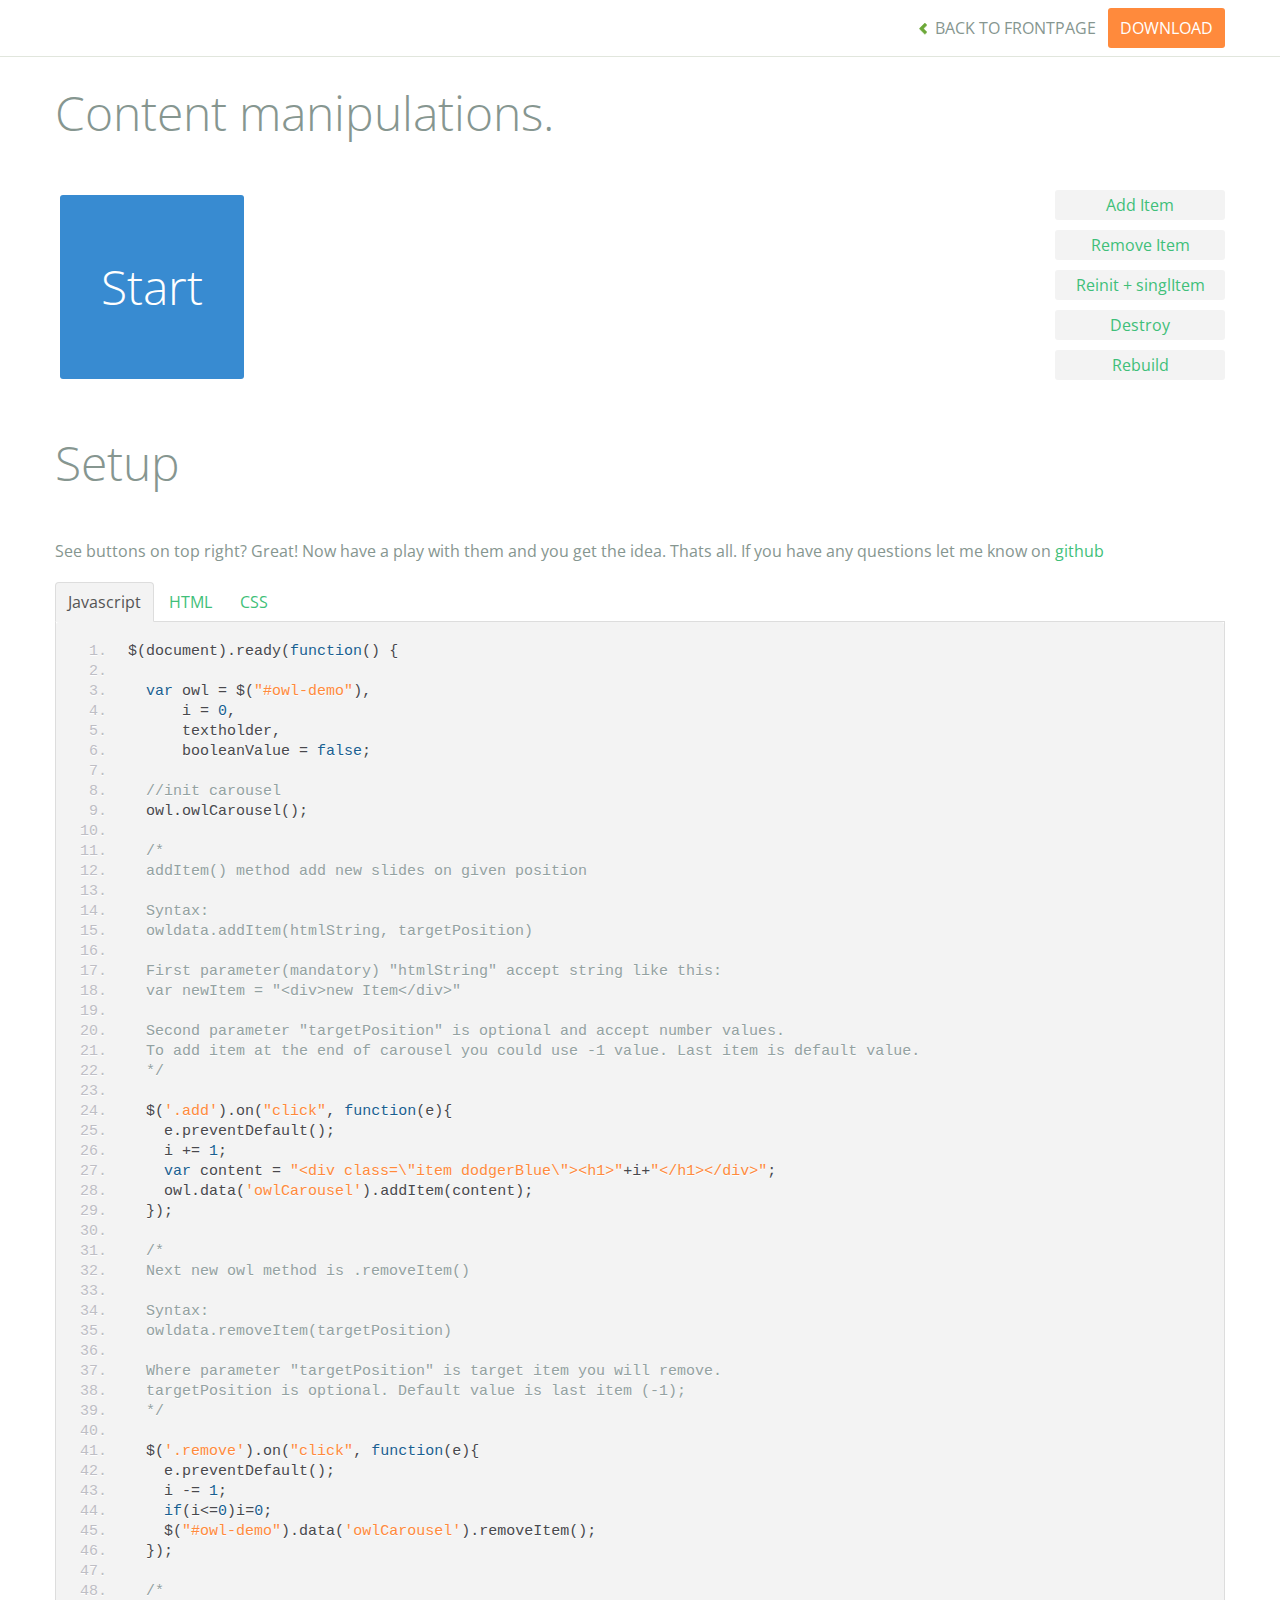
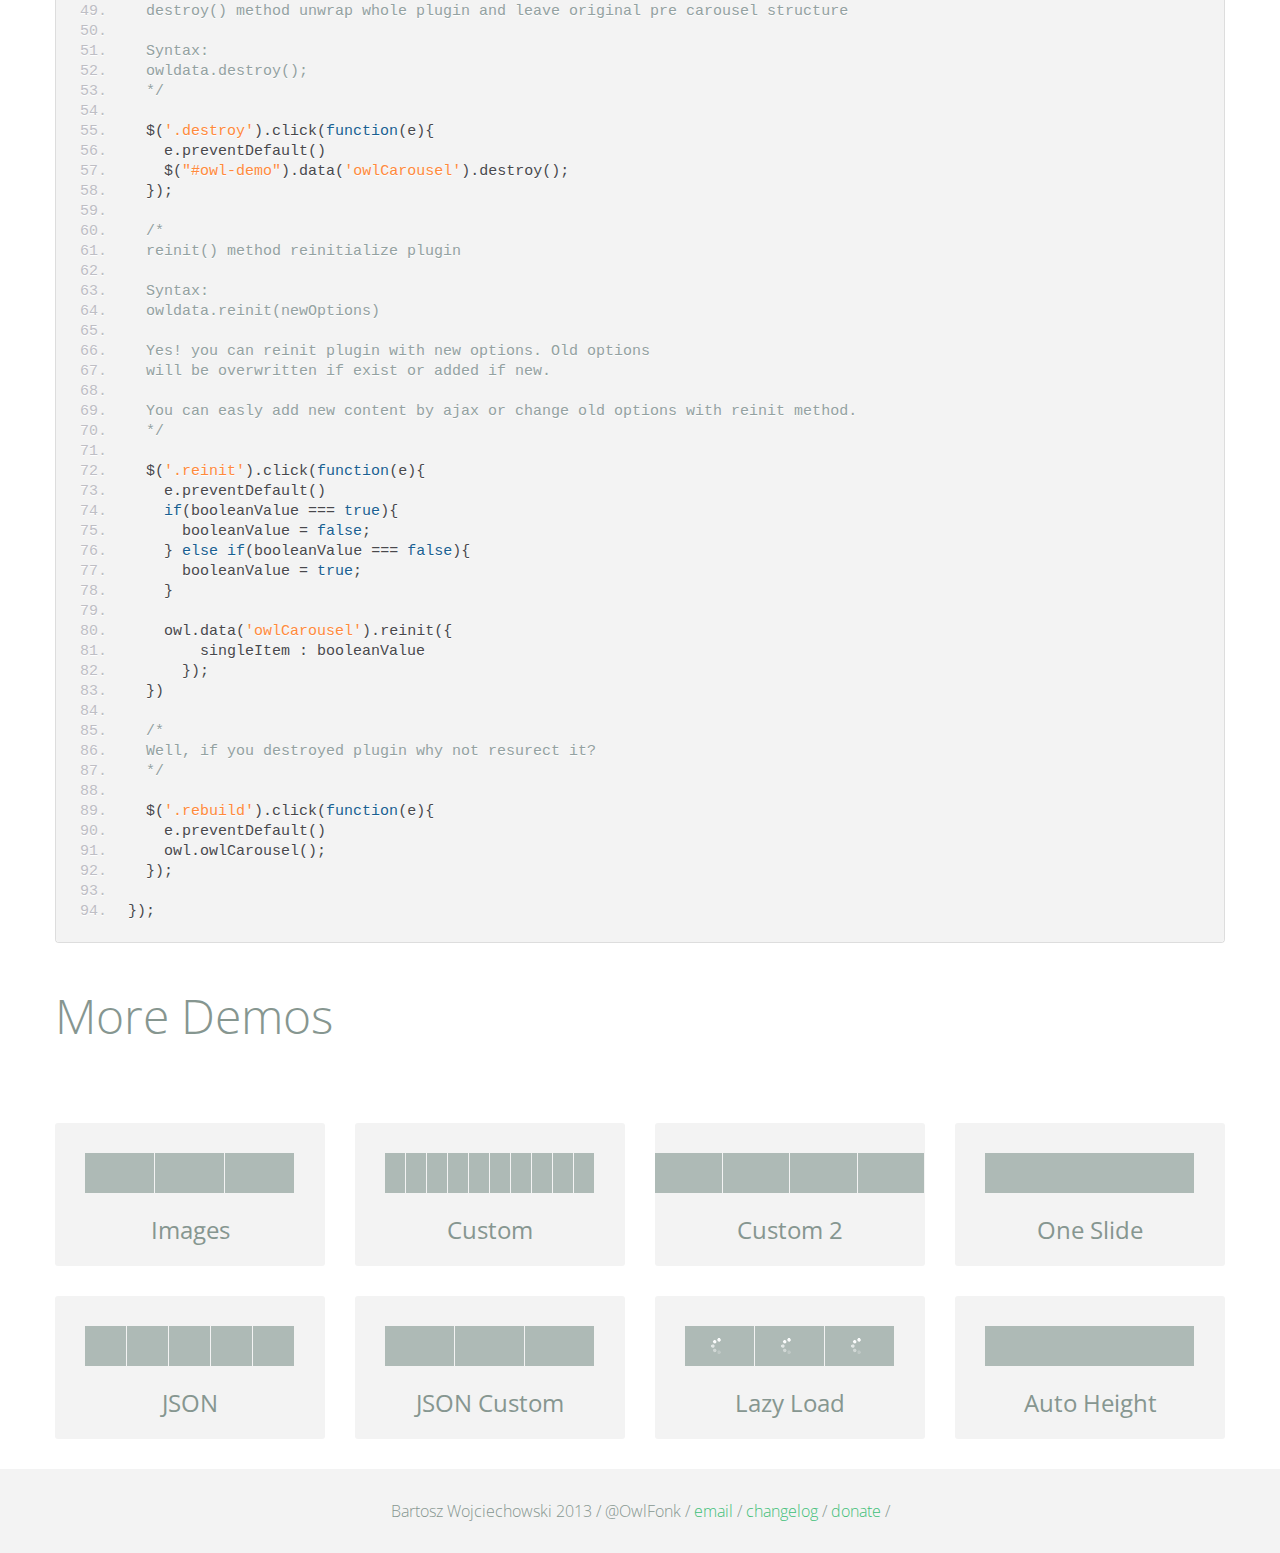
<file: js/owl-carousel/demos/manipulations.html>
<!DOCTYPE html>
<html lang="en">
  <head>
    <meta charset="utf-8">
    <title>Owl Carousel - Content Manipulations</title>
    <meta name="viewport" content="width=device-width, initial-scale=1.0">
    <meta name="description" content="jQuery Responsive Carousel - Owl Carusel">
    <meta name="author" content="Bartosz Wojciechowski">
    
    <link href='http://fonts.googleapis.com/css?family=Open+Sans:400italic,400,300,600,700' rel='stylesheet' type='text/css'>
    <link href="../assets/css/bootstrapTheme.css" rel="stylesheet">
    <link href="../assets/css/custom.css" rel="stylesheet">

    <!-- Owl Carousel Assets -->
    <link href="../owl-carousel/owl.carousel.css" rel="stylesheet">
    <link href="../owl-carousel/owl.theme.css" rel="stylesheet">

    <!-- Prettify -->
    <link href="../assets/js/google-code-prettify/prettify.css" rel="stylesheet">
    

    <!-- Le fav and touch icons -->
    <link rel="apple-touch-icon-precomposed" sizes="144x144" href="../assets/ico/apple-touch-icon-144-precomposed.png">
    <link rel="apple-touch-icon-precomposed" sizes="114x114" href="../assets/ico/apple-touch-icon-114-precomposed.png">
      <link rel="apple-touch-icon-precomposed" sizes="72x72" href="../assets/ico/apple-touch-icon-72-precomposed.png">
                    <link rel="apple-touch-icon-precomposed" href="../assets/ico/apple-touch-icon-57-precomposed.png">
                                   <link rel="shortcut icon" href="../assets/ico/favicon.png">
  </head>
  <body>

      <div id="top-nav" class="navbar navbar-fixed-top">
        <div class="navbar-inner">
          <div class="container">
            <button type="button" class="btn btn-navbar" data-toggle="collapse" data-target=".nav-collapse">
            <span class="icon-bar"></span>
            <span class="icon-bar"></span>
            <span class="icon-bar"></span>
          </button>
            <div class="nav-collapse collapse">
            <ul class="nav pull-right">
              <li><a href="../index.html"><i class="icon-chevron-left"></i> Back to Frontpage</a></li>
              <li><a href="../owl.carousel.zip" class="download download-on" data-spy="affix" data-offset-top="450">Download</a></li>
            </ul>
            <ul class="nav pull-left">
              
            </ul>
            </div>
          </div>
        </div>
      </div>
   
    <div id="title">
      <div class="container">
        <div class="row">
          <div class="span12">
            <h1>Content manipulations.</h1>
          </div>
        </div>
      </div>
    </div>

      <div id="demo">
        <div class="container">
          <div class="row">

            <div class="span10">
              <div id="owl-demo" class="owl-carousel">
                <div class="item dodgerBlue"><h1>Start</h1></div>
              </div>
            </div>

            <div class="span2">
              
              <div class="left">
                <a href="" class="btn add">Add Item</a>
              </div>

              <div class="left">
                <a href="" class="btn remove">Remove Item</a>
              </div>

              <div class="left">
              <a class="btn reinit" href="">Reinit + singlItem</a>
              </div>

              <div class="left">
              <a class="btn destroy" href="">Destroy</a>
              </div>

              <div class="left">
              <a class="btn rebuild" href="">Rebuild</a>              
              </div>

            </div>

          </div>
        </div>

    </div>

    <div id="example-info">
      <div class="container">
        <div class="row">
          <div class="span12">
            <h1>Setup</h1>
            <p>See buttons on top right? Great! Now have a play with them and you get the idea. Thats all. If you have any questions let me know on <a href="https://github.com/OwlFonk/OwlCarousel">github</a> </p>
            <ul class="nav nav-tabs" id="myTab">
              <li class="active"><a href="#javascript">Javascript</a></li>
              <li><a href="#HTML">HTML</a></li>
              <li><a href="#CSS">CSS</a></li>
            </ul>
             
            <div class="tab-content">

              <div class="tab-pane active" id="javascript">
<pre class="pre-show prettyprint linenums">
$(document).ready(function() {

  var owl = $("#owl-demo"),
      i = 0,
      textholder,
      booleanValue = false;

  //init carousel
  owl.owlCarousel();

  /*
  addItem() method add new slides on given position

  Syntax:
  owldata.addItem(htmlString, targetPosition)

  First parameter(mandatory) "htmlString" accept string like this:
  var newItem = "&lt;div&gt;new Item&lt;/div&gt;"
  
  Second parameter "targetPosition" is optional and accept number values. 
  To add item at the end of carousel you could use -1 value. Last item is default value.
  */
  
  $('.add').on("click", function(e){
    e.preventDefault();
    i += 1;
    var content = "&lt;div class=\"item dodgerBlue\"&gt;&lt;h1&gt;"+i+"&lt;/h1&gt;&lt;/div&gt;";
    owl.data('owlCarousel').addItem(content);
  });

  /*
  Next new owl method is .removeItem()

  Syntax:
  owldata.removeItem(targetPosition)

  Where parameter "targetPosition" is target item you will remove. 
  targetPosition is optional. Default value is last item (-1);
  */

  $('.remove').on("click", function(e){
    e.preventDefault();
    i -= 1;
    if(i&lt;=0)i=0;
    $("#owl-demo").data('owlCarousel').removeItem();
  });

  /*
  destroy() method unwrap whole plugin and leave original pre carousel structure
  
  Syntax:
  owldata.destroy();
  */

  $('.destroy').click(function(e){
    e.preventDefault()
    $("#owl-demo").data('owlCarousel').destroy();
  });

  /*
  reinit() method reinitialize plugin 

  Syntax:
  owldata.reinit(newOptions)

  Yes! you can reinit plugin with new options. Old options
  will be overwritten if exist or added if new.

  You can easly add new content by ajax or change old options with reinit method.
  */

  $('.reinit').click(function(e){
    e.preventDefault()
    if(booleanValue === true){
      booleanValue = false;
    } else if(booleanValue === false){
      booleanValue = true;
    }

    owl.data('owlCarousel').reinit({
        singleItem : booleanValue
      });
  })

  /*
  Well, if you destroyed plugin why not resurect it?
  */

  $('.rebuild').click(function(e){
    e.preventDefault()
    owl.owlCarousel();
  });

});
</pre>  

              </div>

              <div class="tab-pane" id="HTML">
<pre class="pre-show prettyprint linenums">
&lt;div id="owl-demo" class="owl-carousel"&gt;
  &lt;div class="item dodgerBlue"&gt;&lt;h1&gt;Start&lt;/h1&gt;&lt;/div&gt;
&lt;/div&gt;
</pre>
              </div>

              <div class="tab-pane" id="CSS">
<pre class="pre-show prettyprint linenums">
#owl-demo .item{
  display: block;
  padding: 54px 0px;
  margin: 5px;
  color: #FFF;
  -webkit-border-radius: 3px;
  -moz-border-radius: 3px;
  border-radius: 3px;
  text-align: center;
}
.left{
  text-align: left;
  margin-bottom: 10px;
}
.left .btn {
  display: block;
}
</pre>
              </div>
            </div><!--End Tab Content-->

          </div>
        </div>
      </div>
    </div>

    <div id="more">
      <div class="container">

        <div class="row">
          <div class="span12">
            <h1>More Demos</h1>
          </div>
        </div>

        <div class="row demos-row">
          <div class="span3">
            <a href="images.html" class="demo-box">
              <div class="demo-wrapper demo-images clearfix">
                <div class="demo-slide"><div class="bg"></div></div>
                <div class="demo-slide"><div class="bg"></div></div>
                <div class="demo-slide"><div class="bg"></div></div>
              </div>
              <h3>Images</h3>
            </a>
          </div>

          <div class="span3">
            <a href="custom.html" class="demo-box">
              <div class="demo-wrapper demo-custom clearfix">
                <div class="demo-slide"><div class="bg"></div></div>
                <div class="demo-slide"><div class="bg"></div></div>
                <div class="demo-slide"><div class="bg"></div></div>
                <div class="demo-slide"><div class="bg"></div></div>
                <div class="demo-slide"><div class="bg"></div></div>
                <div class="demo-slide"><div class="bg"></div></div>
                <div class="demo-slide"><div class="bg"></div></div>
                <div class="demo-slide"><div class="bg"></div></div>
                <div class="demo-slide"><div class="bg"></div></div>
                <div class="demo-slide"><div class="bg"></div></div>
              </div>
              <h3>Custom</h3>
            </a>
          </div>

          <div class="span3">
            <a href="itemsCustom.html" class="demo-box">
              <div class="demo-wrapper demo-full clearfix">
                <div class="demo-slide"><div class="bg"></div></div>
                <div class="demo-slide"><div class="bg"></div></div>
                <div class="demo-slide"><div class="bg"></div></div>
                <div class="demo-slide"><div class="bg"></div></div>
              </div>
              <h3>Custom 2</h3>
            </a>
          </div>

          <div class="span3">
            <a href="one.html" class="demo-box">
              <div class="demo-wrapper demo-one clearfix">
                <div class="demo-slide"><div class="bg"></div></div>
              </div>
              <h3>One Slide</h3>
            </a>
          </div>

        </div>
        <div class="row demos-row">
          <div class="span3">
            <a href="json.html" class="demo-box">
              <div class="demo-wrapper demo-Json clearfix">
                <div class="demo-slide"><div class="bg"></div></div>
                <div class="demo-slide"><div class="bg"></div></div>
                <div class="demo-slide"><div class="bg"></div></div>
                <div class="demo-slide"><div class="bg"></div></div>
                <div class="demo-slide"><div class="bg"></div></div>
              </div>
              <h3>JSON</h3>
            </a>
          </div>

          <div class="span3">
            <a href="customJson.html" class="demo-box">
              <div class="demo-wrapper demo-Json-custom clearfix">
                <div class="demo-slide"><div class="bg"></div></div>
                <div class="demo-slide"><div class="bg"></div></div>
                <div class="demo-slide"><div class="bg"></div></div>
              </div>
              <h3>JSON Custom</h3>
            </a>
          </div>

          <div class="span3">
            <a href="lazyLoad.html" class="demo-box">
              <div class="demo-wrapper demo-lazy clearfix">
                <div class="demo-slide"><div class="bg"></div></div>
                <div class="demo-slide"><div class="bg"></div></div>
                <div class="demo-slide"><div class="bg"></div></div>
              </div>
              <h3>Lazy Load</h3>
            </a>
          </div>

          <div class="span3">
            <a href="autoHeight.html" class="demo-box">
              <div class="demo-wrapper demo-height clearfix">
                <div class="demo-slide"><div class="bg"></div></div>
              </div>
              <h3>Auto Height</h3>
            </a>
          </div>

        </div>
      </div>
    </div>
 
    <div id="footer">
      <div class="container">
        <div class="row">
          <div class="span12">
            <h5>Bartosz Wojciechowski 2013 / @OwlFonk / 
            <a href="mailto:owl@owlgraphic.com?subject=Hey Owl!">email</a> / 
            <a href="../changelog.html">changelog</a> /
            <a href="https://www.paypal.com/cgi-bin/webscr?cmd=_s-xclick&hosted_button_id=EFSGXZS7V2U9N">donate</a> / 
            <a href="https://twitter.com/share" class="twitter-share-button" data-url="http://owlgraphic.com/owlcarousel/" data-text="Awesome jQuery Owl Carousel Responsive Plugin" data-via="OwlFonk" data-count="none" data-hashtags="owlcarousel"></a>
            <script>
            var owldomain = window.location.hostname.indexOf("owlgraphic");
            if(owldomain !== -1){
              !function(d,s,id){var js,fjs=d.getElementsByTagName(s)[0],p=/^http:/.test(d.location)?'http':'https';if(!d.getElementById(id)){js=d.createElement(s);js.id=id;js.src=p+'://platform.twitter.com/widgets.js';fjs.parentNode.insertBefore(js,fjs);}}(document, 'script', 'twitter-wjs');
            }
            </script>
            </h5>
          </div>
        </div>
      </div>
    </div>

    <script src="../assets/js/jquery-1.9.1.min.js"></script> 
    <script src="../owl-carousel/owl.carousel.js"></script>


    <!-- Demo -->

    <style>
      #owl-demo .item{
        display: block;
        padding: 54px 0px;
        margin: 5px;
        color: #FFF;
        -webkit-border-radius: 3px;
        -moz-border-radius: 3px;
        border-radius: 3px;
        text-align: center;
      }
      .left{
        text-align: left;
        margin-bottom: 10px;
      }
      .left .btn {
        display: block;
      }
    </style>


    <script>
    $(document).ready(function() {

      var owl = $("#owl-demo"),
          i = 0,
          textholder,
          booleanValue = false;

      //init carousel
      owl.owlCarousel();

      /*
      addItem() method add new slides on given position

      Syntax:
      owldata.addItem(htmlString, targetPosition)

      First parameter(mandatory) "htmlString" accept string like this:
      var newItem = "<div>new Item</div>"
      
      Second parameter "targetPosition" is optional and accept number values. 
      To add item at the end of carousel you could use -1 value. Last item is default value.
      */
      
      $('.add').on("click", function(e){
        e.preventDefault();
        i += 1;
        var content = "<div class=\"item dodgerBlue\"><h1>"+i+"</h1></div>";
        owl.data('owlCarousel').addItem(content);
      });

      /*
      Next new owl method is .removeItem()

      Syntax:
      owldata.removeItem(targetPosition)

      Where parameter "targetPosition" is target item you will remove. 
      targetPosition is optional. Default value is last item (-1);
      */

      $('.remove').on("click", function(e){
        e.preventDefault();
        i -= 1;
        if(i<=0)i=0;
        $("#owl-demo").data('owlCarousel').removeItem();
      });

      /*
      destroy() method unwrap whole plugin and leave original pre carousel structure
      
      Syntax:
      owldata.destroy();
      */

      $('.destroy').click(function(e){
        e.preventDefault()
        $("#owl-demo").data('owlCarousel').destroy();
      });

      /*
      reinit() method reinitialize plugin 

      Syntax:
      owldata.reinit(newOptions)

      Yes! you can reinit plugin with new options. Old options
      will be overwritten if exist or added if new.

      You can easly add new content by ajax or change old options with reinit method.
      */

      $('.reinit').click(function(e){
        e.preventDefault()
        if(booleanValue === true){
          booleanValue = false;
        } else if(booleanValue === false){
          booleanValue = true;
        }

        owl.data('owlCarousel').reinit({
            singleItem : booleanValue
          });
      })

      /*
      Well, if you destroyed plugin why not resurect it?
      */

      $('.rebuild').click(function(e){
        e.preventDefault()
        owl.owlCarousel();
      });

    });
    </script>


    <script src="../assets/js/bootstrap-collapse.js"></script>
    <script src="../assets/js/bootstrap-transition.js"></script>
    <script src="../assets/js/bootstrap-tab.js"></script>

    <script src="../assets/js/google-code-prettify/prettify.js"></script>
    <script src="../assets/js/application.js"></script>

  </body>
</html>
</file>
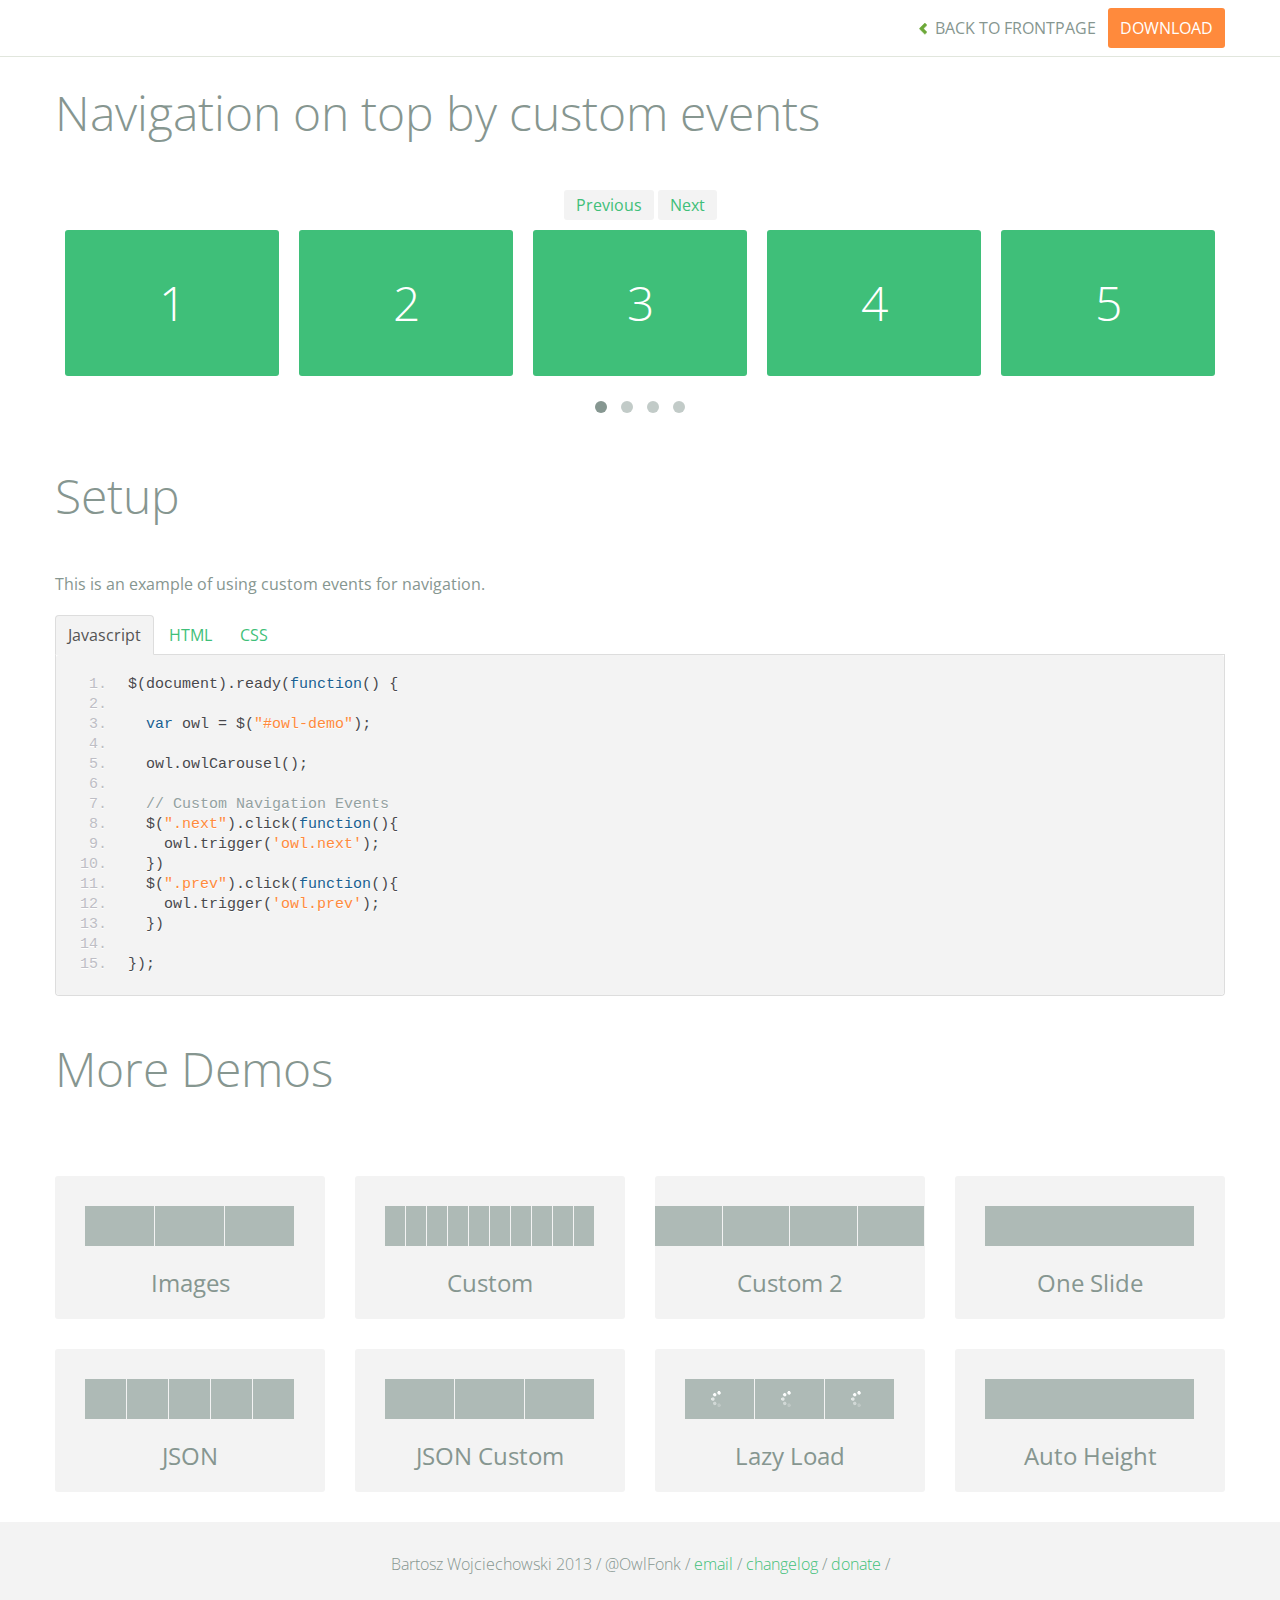
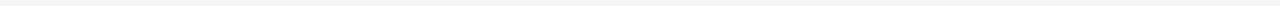
<file: js/owl-carousel/demos/navOnTop.html>
<!DOCTYPE html>
<html lang="en">
  <head>
    <meta charset="utf-8">
    <title>Owl Carousel - Navigation on top</title>
    <meta name="viewport" content="width=device-width, initial-scale=1.0">
    <meta name="description" content="jQuery Responsive Carousel - Owl Carusel">
    <meta name="author" content="Bartosz Wojciechowski">

    <link href='http://fonts.googleapis.com/css?family=Open+Sans:400italic,400,300,600,700' rel='stylesheet' type='text/css'>
    <link href="../assets/css/bootstrapTheme.css" rel="stylesheet">
    <link href="../assets/css/custom.css" rel="stylesheet">

    <!-- Owl Carousel Assets -->
    <link href="../owl-carousel/owl.carousel.css" rel="stylesheet">
    <link href="../owl-carousel/owl.theme.css" rel="stylesheet">

    <link href="../assets/js/google-code-prettify/prettify.css" rel="stylesheet">

    <!-- Le fav and touch icons -->
    <link rel="apple-touch-icon-precomposed" sizes="144x144" href="../assets/ico/apple-touch-icon-144-precomposed.png">
    <link rel="apple-touch-icon-precomposed" sizes="114x114" href="../assets/ico/apple-touch-icon-114-precomposed.png">
      <link rel="apple-touch-icon-precomposed" sizes="72x72" href="../assets/ico/apple-touch-icon-72-precomposed.png">
                    <link rel="apple-touch-icon-precomposed" href="../assets/ico/apple-touch-icon-57-precomposed.png">
                                   <link rel="shortcut icon" href="../assets/ico/favicon.png">
  </head>
  <body>

      <div id="top-nav" class="navbar navbar-fixed-top">
        <div class="navbar-inner">
          <div class="container">
            <button type="button" class="btn btn-navbar" data-toggle="collapse" data-target=".nav-collapse">
            <span class="icon-bar"></span>
            <span class="icon-bar"></span>
            <span class="icon-bar"></span>
          </button>
            <div class="nav-collapse collapse">
            <ul class="nav pull-right">
              <li><a href="../index.html"><i class="icon-chevron-left"></i> Back to Frontpage</a></li>
              <li><a href="../owl.carousel.zip" class="download download-on" data-spy="affix" data-offset-top="450">Download</a></li>
            </ul>
            <ul class="nav pull-left">
              
            </ul>
            </div>
          </div>
        </div>
      </div>
   
    <div id="title">
      <div class="container">
        <div class="row">
          <div class="span12">
            <h1>Navigation on top by custom events</h1>
          </div>
        </div>
      </div>
    </div>

      <div id="demo">
        <div class="container">
          <div class="row">
            <div class="span12">

              <div class="customNavigation">
                <a class="btn prev">Previous</a>
                <a class="btn next">Next</a>
              </div>

              <div id="owl-demo" class="owl-carousel">
                
                <div class="item"><h1>1</h1></div>
                <div class="item"><h1>2</h1></div>
                <div class="item"><h1>3</h1></div>
                <div class="item"><h1>4</h1></div>
                <div class="item"><h1>5</h1></div>
                <div class="item"><h1>6</h1></div>
                <div class="item"><h1>7</h1></div>
                <div class="item"><h1>8</h1></div>
                <div class="item"><h1>9</h1></div>
                <div class="item"><h1>10</h1></div>
                <div class="item"><h1>11</h1></div>
                <div class="item"><h1>12</h1></div>
                <div class="item"><h1>13</h1></div>
                <div class="item"><h1>14</h1></div>
                <div class="item"><h1>15</h1></div>
                <div class="item"><h1>16</h1></div>

              </div>
              

            </div>
          </div>
        </div>

    </div>

    <div id="example-info">
      <div class="container">
        <div class="row">
          <div class="span12">
            <h1>Setup</h1>
            <p>This is an example of using custom events for navigation.
            </p>
            <ul class="nav nav-tabs" id="myTab">
              <li class="active"><a href="#javascript">Javascript</a></li>
              <li><a href="#HTML">HTML</a></li>
              <li><a href="#CSS">CSS</a></li>
            </ul>
             
            <div class="tab-content">

              <div class="tab-pane active" id="javascript">
<pre class="pre-show prettyprint linenums">
$(document).ready(function() {

  var owl = &#36;("#owl-demo")&#59;

  owl.owlCarousel()&#59;

  // Custom Navigation Events
  $(".next").click(function(){
    owl.trigger('owl.next')&#59;
  })
  $(".prev").click(function(){
    owl.trigger('owl.prev')&#59;
  })

})&#59;
</pre>

              </div>

              <div class="tab-pane" id="HTML">
<pre class="pre-show prettyprint linenums">
&lt;div class="customNavigation"&gt;
  &lt;a class="btn prev"&gt;Previous&lt;/a&gt;
  &lt;a class="btn next"&gt;Next&lt;/a&gt;
&lt;/div&gt;

&lt;div id="owl-demo" class="owl-carousel owl-theme"&gt;
  &lt;div class="item"&gt;&lt;h1&gt;1&lt;/h1&gt;&lt;/div&gt;
  &lt;div class="item"&gt;&lt;h1&gt;2&lt;/h1&gt;&lt;/div&gt;
  &lt;div class="item"&gt;&lt;h1&gt;3&lt;/h1&gt;&lt;/div&gt;
  &lt;div class="item"&gt;&lt;h1&gt;4&lt;/h1&gt;&lt;/div&gt;
  &lt;div class="item"&gt;&lt;h1&gt;5&lt;/h1&gt;&lt;/div&gt;
  &lt;div class="item"&gt;&lt;h1&gt;6&lt;/h1&gt;&lt;/div&gt;
  &lt;div class="item"&gt;&lt;h1&gt;7&lt;/h1&gt;&lt;/div&gt;
  &lt;div class="item"&gt;&lt;h1&gt;8&lt;/h1&gt;&lt;/div&gt;
  &lt;div class="item"&gt;&lt;h1&gt;9&lt;/h1&gt;&lt;/div&gt;
  &lt;div class="item"&gt;&lt;h1&gt;10&lt;/h1&gt;&lt;/div&gt;
  &lt;div class="item"&gt;&lt;h1&gt;11&lt;/h1&gt;&lt;/div&gt;
  &lt;div class="item"&gt;&lt;h1&gt;12&lt;/h1&gt;&lt;/div&gt;
  &lt;div class="item"&gt;&lt;h1&gt;13&lt;/h1&gt;&lt;/div&gt;
  &lt;div class="item"&gt;&lt;h1&gt;14&lt;/h1&gt;&lt;/div&gt;
  &lt;div class="item"&gt;&lt;h1&gt;15&lt;/h1&gt;&lt;/div&gt;
  &lt;div class="item"&gt;&lt;h1&gt;16&lt;/h1&gt;&lt;/div&gt;
&lt;/div&gt;
</pre>
              </div>

              <div class="tab-pane" id="CSS">
<pre class="pre-show prettyprint linenums">
#owl-demo .item{
  background: #3fbf79;
  padding: 30px 0px;
  margin: 10px;
  color: #FFF;
  -webkit-border-radius: 3px;
  -moz-border-radius: 3px;
  border-radius: 3px;
  text-align: center;
}
.customNavigation{
  text-align: center;
}
//use styles below to disable ugly selection
.customNavigation a{
  -webkit-user-select: none;
  -khtml-user-select: none;
  -moz-user-select: none;
  -ms-user-select: none;
  user-select: none;
  -webkit-tap-highlight-color: rgba(0, 0, 0, 0);
}

</pre>
              </div>
            </div><!--End Tab Content-->

          </div>
        </div>
      </div>
    </div>

    <div id="more">
      <div class="container">

        <div class="row">
          <div class="span12">
            <h1>More Demos</h1>
          </div>
        </div>

        <div class="row demos-row">
          <div class="span3">
            <a href="images.html" class="demo-box">
              <div class="demo-wrapper demo-images clearfix">
                <div class="demo-slide"><div class="bg"></div></div>
                <div class="demo-slide"><div class="bg"></div></div>
                <div class="demo-slide"><div class="bg"></div></div>
              </div>
              <h3>Images</h3>
            </a>
          </div>

          <div class="span3">
            <a href="custom.html" class="demo-box">
              <div class="demo-wrapper demo-custom clearfix">
                <div class="demo-slide"><div class="bg"></div></div>
                <div class="demo-slide"><div class="bg"></div></div>
                <div class="demo-slide"><div class="bg"></div></div>
                <div class="demo-slide"><div class="bg"></div></div>
                <div class="demo-slide"><div class="bg"></div></div>
                <div class="demo-slide"><div class="bg"></div></div>
                <div class="demo-slide"><div class="bg"></div></div>
                <div class="demo-slide"><div class="bg"></div></div>
                <div class="demo-slide"><div class="bg"></div></div>
                <div class="demo-slide"><div class="bg"></div></div>
              </div>
              <h3>Custom</h3>
            </a>
          </div>

          <div class="span3">
            <a href="itemsCustom.html" class="demo-box">
              <div class="demo-wrapper demo-full clearfix">
                <div class="demo-slide"><div class="bg"></div></div>
                <div class="demo-slide"><div class="bg"></div></div>
                <div class="demo-slide"><div class="bg"></div></div>
                <div class="demo-slide"><div class="bg"></div></div>
              </div>
              <h3>Custom 2</h3>
            </a>
          </div>

          <div class="span3">
            <a href="one.html" class="demo-box">
              <div class="demo-wrapper demo-one clearfix">
                <div class="demo-slide"><div class="bg"></div></div>
              </div>
              <h3>One Slide</h3>
            </a>
          </div>

        </div>
        <div class="row demos-row">
          <div class="span3">
            <a href="json.html" class="demo-box">
              <div class="demo-wrapper demo-Json clearfix">
                <div class="demo-slide"><div class="bg"></div></div>
                <div class="demo-slide"><div class="bg"></div></div>
                <div class="demo-slide"><div class="bg"></div></div>
                <div class="demo-slide"><div class="bg"></div></div>
                <div class="demo-slide"><div class="bg"></div></div>
              </div>
              <h3>JSON</h3>
            </a>
          </div>

          <div class="span3">
            <a href="customJson.html" class="demo-box">
              <div class="demo-wrapper demo-Json-custom clearfix">
                <div class="demo-slide"><div class="bg"></div></div>
                <div class="demo-slide"><div class="bg"></div></div>
                <div class="demo-slide"><div class="bg"></div></div>
              </div>
              <h3>JSON Custom</h3>
            </a>
          </div>

          <div class="span3">
            <a href="lazyLoad.html" class="demo-box">
              <div class="demo-wrapper demo-lazy clearfix">
                <div class="demo-slide"><div class="bg"></div></div>
                <div class="demo-slide"><div class="bg"></div></div>
                <div class="demo-slide"><div class="bg"></div></div>
              </div>
              <h3>Lazy Load</h3>
            </a>
          </div>

          <div class="span3">
            <a href="autoHeight.html" class="demo-box">
              <div class="demo-wrapper demo-height clearfix">
                <div class="demo-slide"><div class="bg"></div></div>
              </div>
              <h3>Auto Height</h3>
            </a>
          </div>

        </div>
      </div>
    </div>


 
    <div id="footer">
      <div class="container">
        <div class="row">
          <div class="span12">
            <h5>Bartosz Wojciechowski 2013 / @OwlFonk / 
            <a href="mailto:owl@owlgraphic.com?subject=Hey Owl!">email</a> / 
            <a href="../changelog.html">changelog</a> /
            <a href="https://www.paypal.com/cgi-bin/webscr?cmd=_s-xclick&hosted_button_id=EFSGXZS7V2U9N">donate</a> / 
            <a href="https://twitter.com/share" class="twitter-share-button" data-url="http://owlgraphic.com/owlcarousel/" data-text="Awesome jQuery Owl Carousel Responsive Plugin" data-via="OwlFonk" data-count="none" data-hashtags="owlcarousel"></a>
            <script>
            var owldomain = window.location.hostname.indexOf("owlgraphic");
            if(owldomain !== -1){
              !function(d,s,id){var js,fjs=d.getElementsByTagName(s)[0],p=/^http:/.test(d.location)?'http':'https';if(!d.getElementById(id)){js=d.createElement(s);js.id=id;js.src=p+'://platform.twitter.com/widgets.js';fjs.parentNode.insertBefore(js,fjs);}}(document, 'script', 'twitter-wjs');
            }
            </script>
            </h5>
          </div>
        </div>
      </div>
    </div>


    <script src="../assets/js/jquery-1.9.1.min.js"></script> 
    <script src="../owl-carousel/owl.carousel.js"></script>


    <!-- Demo -->

    <style>
    #owl-demo .item{
        background: #3fbf79;
        padding: 30px 0px;
        margin: 10px;
        color: #FFF;
        -webkit-border-radius: 3px;
        -moz-border-radius: 3px;
        border-radius: 3px;
        text-align: center;
    }
    .customNavigation{
      text-align: center;
    }
    .customNavigation a{
      -webkit-user-select: none;
      -khtml-user-select: none;
      -moz-user-select: none;
      -ms-user-select: none;
      user-select: none;
      -webkit-tap-highlight-color: rgba(0, 0, 0, 0);
    }
    </style>


    <script>
    $(document).ready(function() {

      var owl = $("#owl-demo");

      owl.owlCarousel();

      // Custom Navigation Events
      $(".next").click(function(){
        owl.trigger('owl.next');
      })
      $(".prev").click(function(){
        owl.trigger('owl.prev');
      })
      $(".play").click(function(){
        owl.trigger('owl.play',1000);
      })
      $(".stop").click(function(){
        owl.trigger('owl.stop');
      })


    });
    </script>


    <script src="../assets/js/bootstrap-collapse.js"></script>
    <script src="../assets/js/bootstrap-transition.js"></script>
    <script src="../assets/js/bootstrap-tab.js"></script>

    <script src="../assets/js/google-code-prettify/prettify.js"></script>
	  <script src="../assets/js/application.js"></script>

  </body>
</html>
</file>
<file: css/skeleton.css>
/*
* Skeleton V2.0.4
* Copyright 2014, Dave Gamache
* www.getskeleton.com
* Free to use under the MIT license.
* http://www.opensource.org/licenses/mit-license.php
* 12/29/2014
*/


/* Table of contents
––––––––––––––––––––––––––––––––––––––––––––––––––
- Grid
- Base Styles
- Typography
- Links
- Buttons
- Forms
- Lists
- Code
- Tables
- Spacing
- Utilities
- Clearing
- Media Queries
*/


/* Grid
–––––––––––––––––––––––––––––––––––––––––––––––––– */
.container {
  position: relative;
  width: 100%;
  max-width: 960px;
  margin: 0 auto;
  padding: 0 20px;
  box-sizing: border-box;
}
.column,
.columns {
  width: 100%;
  float: left;
  box-sizing: border-box; }

/* For devices larger than 400px */
@media (min-width: 400px) {
  .container {
    width: 85%;
    padding: 0; }
}

/* For devices larger than 550px */
@media (min-width: 550px) {
  .container {
    width: 80%; }
  .column,
  .columns {
    margin-left: 4%; }
  .column:first-child,
  .columns:first-child {
    margin-left: 0; }

  .one.column,
  .one.columns                    { width: 4.66666666667%; }
  .two.columns                    { width: 13.3333333333%; }
  .three.columns                  { width: 22%;            }
  .four.columns                   { width: 30.6666666667%; }
  .five.columns                   { width: 39.3333333333%; }
  .six.columns                    { width: 48%;            }
  .seven.columns                  { width: 56.6666666667%; }
  .eight.columns                  { width: 65.3333333333%; }
  .nine.columns                   { width: 74.0%;          }
  .ten.columns                    { width: 82.6666666667%; }
  .eleven.columns                 { width: 91.3333333333%; }
  .twelve.columns                 { width: 100%; margin-left: 0; }

  .one-third.column               { width: 30.6666666667%; }
  .two-thirds.column              { width: 65.3333333333%; }

  .one-half.column                { width: 48%; }

  /* Offsets */
  .offset-by-one.column,
  .offset-by-one.columns          { margin-left: 8.66666666667%; }
  .offset-by-two.column,
  .offset-by-two.columns          { margin-left: 17.3333333333%; }
  .offset-by-three.column,
  .offset-by-three.columns        { margin-left: 26%;            }
  .offset-by-four.column,
  .offset-by-four.columns         { margin-left: 34.6666666667%; }
  .offset-by-five.column,
  .offset-by-five.columns         { margin-left: 43.3333333333%; }
  .offset-by-six.column,
  .offset-by-six.columns          { margin-left: 52%;            }
  .offset-by-seven.column,
  .offset-by-seven.columns        { margin-left: 60.6666666667%; }
  .offset-by-eight.column,
  .offset-by-eight.columns        { margin-left: 69.3333333333%; }
  .offset-by-nine.column,
  .offset-by-nine.columns         { margin-left: 78.0%;          }
  .offset-by-ten.column,
  .offset-by-ten.columns          { margin-left: 86.6666666667%; }
  .offset-by-eleven.column,
  .offset-by-eleven.columns       { margin-left: 95.3333333333%; }

  .offset-by-one-third.column,
  .offset-by-one-third.columns    { margin-left: 34.6666666667%; }
  .offset-by-two-thirds.column,
  .offset-by-two-thirds.columns   { margin-left: 69.3333333333%; }

  .offset-by-one-half.column,
  .offset-by-one-half.columns     { margin-left: 52%; }

}


/* Base Styles
–––––––––––––––––––––––––––––––––––––––––––––––––– */
/* NOTE
html is set to 62.5% so that all the REM measurements throughout Skeleton
are based on 10px sizing. So basically 1.5rem = 15px :) */
html {
  font-size: 62.5%; }
body {
  font-size: 1.5em; /* currently ems cause chrome bug misinterpreting rems on body element */
  line-height: 1.6;
  font-weight: 400;
  font-family: "Raleway", "HelveticaNeue", "Helvetica Neue", Helvetica, Arial, sans-serif;
  color: #222;
  background-color: #20b5ac;
  color:  }


/* Typography
–––––––––––––––––––––––––––––––––––––––––––––––––– */
h1, h2, h3, h4, h5, h6 {
  margin-top: 0;
  margin-bottom: 2rem;
  font-weight: 300; }
h1 { font-size: 4.0rem; line-height: 1.2;  letter-spacing: -.1rem;}
h2 { font-size: 3.6rem; line-height: 1.25; letter-spacing: -.1rem; }
h3 { font-size: 3.0rem; line-height: 1.3;  letter-spacing: -.1rem; }
h4 { font-size: 2.4rem; line-height: 1.35; letter-spacing: -.08rem; }
h5 { font-size: 1.8rem; line-height: 1.5;  letter-spacing: -.05rem; }
h6 { font-size: 1.5rem; line-height: 1.6;  letter-spacing: 0; }

/* Larger than phablet */
@media (min-width: 550px) {
  h1 { font-size: 5.0rem; }
  h2 { font-size: 4.2rem; }
  h3 { font-size: 3.6rem; }
  h4 { font-size: 3.0rem; }
  h5 { font-size: 2.4rem; }
  h6 { font-size: 1.5rem; }
}

p {
  margin-top: 0; }


/* Links
–––––––––––––––––––––––––––––––––––––––––––––––––– */
a {
  color: #1EAEDB; }
a:hover {
  color: #0FA0CE; }


/* Buttons
–––––––––––––––––––––––––––––––––––––––––––––––––– */
.button,
button,
input[type="submit"],
input[type="reset"],
input[type="button"] {
  display: inline-block;
  height: 38px;
  padding: 0 30px;
  color: #555;
  text-align: center;
  font-size: 11px;
  font-weight: 600;
  line-height: 38px;
  letter-spacing: .1rem;
  text-transform: uppercase;
  text-decoration: none;
  white-space: nowrap;
  background-color: transparent;
  border-radius: 4px;
  border: 1px solid #bbb;
  cursor: pointer;
  box-sizing: border-box; }
.button:hover,
button:hover,
input[type="submit"]:hover,
input[type="reset"]:hover,
input[type="button"]:hover,
.button:focus,
button:focus,
input[type="submit"]:focus,
input[type="reset"]:focus,
input[type="button"]:focus {
  color: #333;
  border-color: #888;
  outline: 0; }
.button.button-primary,
button.button-primary,
input[type="submit"].button-primary,
input[type="reset"].button-primary,
input[type="button"].button-primary {
  color: #FFF;
  background-color: #33C3F0;
  border-color: #33C3F0; }
.button.button-primary:hover,
button.button-primary:hover,
input[type="submit"].button-primary:hover,
input[type="reset"].button-primary:hover,
input[type="button"].button-primary:hover,
.button.button-primary:focus,
button.button-primary:focus,
input[type="submit"].button-primary:focus,
input[type="reset"].button-primary:focus,
input[type="button"].button-primary:focus {
  color: #FFF;
  background-color: #1EAEDB;
  border-color: #1EAEDB; }


/* Forms
–––––––––––––––––––––––––––––––––––––––––––––––––– */
input[type="email"],
input[type="number"],
input[type="search"],
input[type="text"],
input[type="tel"],
input[type="url"],
input[type="password"],
textarea,
select {
  height: 38px;
  padding: 6px 10px; /* The 6px vertically centers text on FF, ignored by Webkit */
  background-color: #fff;
  border: 1px solid #D1D1D1;
  border-radius: 4px;
  box-shadow: none;
  box-sizing: border-box; }
/* Removes awkward default styles on some inputs for iOS */
input[type="email"],
input[type="number"],
input[type="search"],
input[type="text"],
input[type="tel"],
input[type="url"],
input[type="password"],
textarea {
  -webkit-appearance: none;
     -moz-appearance: none;
          appearance: none; }
textarea {
  min-height: 65px;
  padding-top: 6px;
  padding-bottom: 6px; }
input[type="email"]:focus,
input[type="number"]:focus,
input[type="search"]:focus,
input[type="text"]:focus,
input[type="tel"]:focus,
input[type="url"]:focus,
input[type="password"]:focus,
textarea:focus,
select:focus {
  border: 1px solid #33C3F0;
  outline: 0; }
label,
legend {
  display: block;
  margin-bottom: .5rem;
  font-weight: 600; }
fieldset {
  padding: 0;
  border-width: 0; }
input[type="checkbox"],
input[type="radio"] {
  display: inline; }
label > .label-body {
  display: inline-block;
  margin-left: .5rem;
  font-weight: normal; }


/* Lists
–––––––––––––––––––––––––––––––––––––––––––––––––– */
ul {
  list-style: circle inside; }
ol {
  list-style: decimal inside; }
ol, ul {
  padding-left: 0;
  margin-top: 0; }
ul ul,
ul ol,
ol ol,
ol ul {
  margin: 1.5rem 0 1.5rem 3rem;
  font-size: 90%; }
li {
  margin-bottom: 1rem; }


/* Code
–––––––––––––––––––––––––––––––––––––––––––––––––– */
code {
  padding: .2rem .5rem;
  margin: 0 .2rem;
  font-size: 90%;
  white-space: nowrap;
  background: #F1F1F1;
  border: 1px solid #E1E1E1;
  border-radius: 4px; }
pre > code {
  display: block;
  padding: 1rem 1.5rem;
  white-space: pre; }


/* Tables
–––––––––––––––––––––––––––––––––––––––––––––––––– */
th,
td {
  padding: 12px 15px;
  text-align: left;
  border-bottom: 1px solid #E1E1E1; }
th:first-child,
td:first-child {
  padding-left: 0; }
th:last-child,
td:last-child {
  padding-right: 0; }


/* Spacing
–––––––––––––––––––––––––––––––––––––––––––––––––– */
button,
.button {
  margin-bottom: 1rem; }
input,
textarea,
select,
fieldset {
  margin-bottom: 1.5rem; }
pre,
blockquote,
dl,
figure,
table,
p,
ul,
ol,
form {
  margin-bottom: 2.5rem; }


/* Utilities
–––––––––––––––––––––––––––––––––––––––––––––––––– */
.u-full-width {
  width: 100%;
  box-sizing: border-box; }
.u-max-full-width {
  max-width: 100%;
  box-sizing: border-box; }
.u-pull-right {
  float: right; }
.u-pull-left {
  float: left; }


/* Misc
–––––––––––––––––––––––––––––––––––––––––––––––––– */
hr {
  margin-top: 3rem;
  margin-bottom: 3.5rem;
  border-width: 0;
  border-top: 1px solid #E1E1E1; }


/* Clearing
–––––––––––––––––––––––––––––––––––––––––––––––––– */

/* Self Clearing Goodness */
.container:after,
.row:after,
.u-cf {
  content: "";
  display: table;
  clear: both; }


/* Media Queries
–––––––––––––––––––––––––––––––––––––––––––––––––– */
/*
Note: The best way to structure the use of media queries is to create the queries
near the relevant code. For example, if you wanted to change the styles for buttons
on small devices, paste the mobile query code up in the buttons section and style it
there.
*/


/* Larger than mobile */
@media (min-width: 400px) {}

/* Larger than phablet (also point when grid becomes active) */
@media (min-width: 550px) {}

/* Larger than tablet */
@media (min-width: 750px) {}

/* Larger than desktop */
@media (min-width: 1000px) {}

/* Larger than Desktop HD */
@media (min-width: 1200px) {}
</file>
<file: css/mw8.css>
h4 {
    margin-bottom: 0;
}

.mw8-logo {
    transform: scale(.5);
    display: flex;
    width: 100%;
    justify-content: center;
}

.mw8-logo-qr {
    margin-top: 2em;
    transform: scale(.8);
    display: flex;
    width: 100%;
    justify-content: center;
}

.welcome-user {
    font-family: 'Roboto', sans-serif;
    font-weight: bold;
    color: #20b5ac;
    font-size: 1.5em;
}

.promo-information {
    color: #20b5ac;
    font-family: 'Roboto', sans-serif;
    font-weight: lighter;
}

.promo-information-final {
    color: #20b5ac;
    font-family: 'Roboto', sans-serif;
    font-weight: lighter;
    text-align: center;
}

.owl-item {
    width: 200px;
    overflow: hidden;
}

.qr-code-render {
    display: flex;
    flex-direction: row;
    justify-content: center;
    width: 100%;
}

.qrcode {
    margin-top: 1em;
}

.owl-theme .owl-controls {
    margin-top: 0 !important;
}
body {
    background-color: white;
}

.owl-carousel .owl-item {
    float: left;
    text-align: center !important;
}
</file>
<file: js/owl-carousel/assets/js/google-code-prettify/prettify.css>
.com { color: #93a1a1; }
.lit { color: #195f91; }
.pun, .opn, .clo { color: #93a1a1; }
.fun { color: #dc322f; }
.str, .atv { color: #ff8a3c; }
.kwd, .prettyprint .tag { color: #195f91; }
.typ, .atn, .dec, .var { color: #3fbf79; }
.pln { color: #48484c; }
.pun{ color:#48484c; }
pre.prettyprint {
  padding: 20px;
  background-color: #f3f3f3;
  border: 0px solid #e1e1e8;
}


/* Specify class=linenums on a pre to get line numbering */
ol.linenums {
  margin: 0 0 0 40px; /* IE indents via margin-left */
}
ol.linenums li {
  padding-left: 12px;
  color: #bebec5;
  line-height: 20px;
  text-shadow: 0 1px 0 #fff;
}
</file>
<file: js/owl-carousel/assets/css/custom.css>
/* Owl Carousel Bootstrap Custom CSS */

/* Header Navigation */
#top-nav{
	border-bottom: 1px solid #e1e6dd;
	background: #FFF;
	-webkit-transform: translateZ(0)

}
#top-nav.navbar{
	margin-bottom: 0px;

}
#top-nav.navbar .nav{
	margin: 8px 0px;
}
	
#top-nav.navbar .nav > li > a {
	padding: 6px 12px;
	margin: 0px;
	text-transform: uppercase;
	font-weight: 400;

	-webkit-transition: background-color 200ms ease;
	-moz-transition: background-color 200ms ease;
	-o-transition: background-color 200ms ease;
	transition: background-color 200ms ease;
}
#top-nav.navbar .nav > li > a.download{
	-webkit-border-radius: 3px;
	-moz-border-radius: 3px;
	border-radius: 3px;
}

#top-nav.navbar .nav > li > a.download-on{
	background-color: #ff8a3c;
	color: #ffffff;
}
#top-nav.navbar .nav > li > a.download-on:hover{
	color: #ffffff;
	background-color: #ff7920;
}
.btn-navbar span.icon-bar{
	margin-top: 0px;
}

/* Header  */

#header{
	background: #f1f1f1;
	padding: 100px 0 100px;
}
#header h1{
	color: #7fc242;
	margin-bottom: 10px;
	margin-top: 40px;
}
#header h3{
	margin-bottom: 30px;
	width: 400px;
}
#header .btn-success {
	padding: 15px 30px;
	margin-bottom: 5px;
}
#header .logo{
	display: block;
	margin-top:60px;
	float: right
}
img.arrow-down{
	margin: 0 auto;
	display: block;
}
h1{
	margin-top: 80px;
}

pre.pre-show{
	margin: 40px 0px;

}
.tab-content pre.pre-show{
	margin: 0px 0px 0px 0px;
}
.nav-tabs{
	margin-top: 20px;
	margin-bottom: 0px;
	
}
.tab-content{
	border-left: 1px solid #ddd;
	border-right: 1px solid #ddd;
	border-bottom: 1px solid #ddd;
	-webkit-border-radius: 0px 0px 4px 4px;
	-moz-border-radius: 0px 0px 4px 4px;
	border-radius: 0px 0px 4px 4px;
	
}
/* Content */
.table th, .table td {
padding: 8px 12px;
}

/* Footer */

#footer{
	padding: 20px 0px;
	background: #f3f3f3;
	text-align: center
}
.twitter-share-button{
	top: 4px;
	position: relative;
}

/* Demo Slides */

#owl-example .item{
	padding: 30px 0px;
	margin: 10px;
	color: #FFF;
	-webkit-border-radius: 3px;
	-moz-border-radius: 3px;
	border-radius: 3px;
	text-align: center;
}
#owl-example .item img{
	width: auto;
	margin: 0 auto;
	display: block;
}
#owl-example .item h3{
	font-size: 28px;
	font-weight: 300;
	margin: 25px 0 0;
}
#owl-example .item h4{
	margin: 5px 0 0;
	font-size: 18px;
}
.item h1{
	margin: inherit;
}

.orange{
	background: #ff8a3c;
}
.darkCyan{
	background: #42bdc2;
}
.forestGreen{
	background: #7fc242;
}
.yellow {
	background: #ffd800;
}
.dodgerBlue {
	background: #388bd1;
}
.skyBlue {
	background: #a1def8;
}
.zombieGreen {
	background: #3fbf79;
}
.violet {
	background: #db6ac5;
}
.yellowLight {
	background: #fee664;
}
.steelGray {
	background: #cad3d0;
}

/* More Demo Box */

#example-info h1,
#more h1{
	margin-top: 40px;
}
.demos-row{
	margin-top: 30px;
	margin-bottom: 30px;
}
.demo-page{
	margin-top: 0px;
	margin-bottom: 100px;
}
.demo-box{
	display: block;
	background: #f3f3f3;
	text-align: center;
	font-size: 18px;
	-webkit-border-radius: 3px;
	-moz-border-radius: 3px;
	border-radius: 3px;
}
.demo-box h3{
	padding-bottom:20px;
	margin: 0px;
	color: #869690;
}
.demo-box:hover{
	text-decoration: none;
}
.demo-wrapper{
	padding: 30px 0px 20px 0px;
	padding-left: 30px;
	padding-right: 30px;
}
.demo-slide {
	float: left;
}
.demo-slide .bg{
	background: #aebab6;
	margin-right: 1px;
	height: 100%;
}
.demo-box:hover .demo-slide .bg{
	background: #7fc242;
}
/* Images */
.demo-images .demo-slide{
	height: 40px;
	width: 33.3333333%;
}

/* Full */
.demo-full {
	padding-left: 0px;
	padding-right: 0px;
}
.demo-full .demo-slide{
	height: 40px;
	width: 25%;
}

/* Custom */
.demo-custom .demo-slide{
	height: 40px;
	width: 10%;
}
/* One */
.demo-one .demo-slide{
	height: 40px;
	width: 100%;
}

/* json */

.demo-Json .demo-slide {
	height: 40px;
	width: 20%;
}
.demo-Json-custom .demo-slide{
	height: 40px;
	width: 33.3333333%;
}
/* loading icon */

.demo-lazy .demo-slide{
	height: 40px;
	width: 33.3333333%;
}
.demo-lazy .demo-slide .bg{
background: url('../img/AjaxLoader.gif') no-repeat center center #aebab6;
}

/* Auto Height */
.demo-height .demo-slide{
	height: 40px;
	width: 100%;
}

/* Changelog  */
#changelog{
	margin-bottom: 40px;
}
#changelog .label{
	margin-bottom:10px;
}
#changelog .log{
	margin-bottom: 30px;
	padding-bottom: 30px;
	border-bottom: 1px solid #e1e6dd;
}
/* Faq */
#faq dt {
	line-height: 26px;
}
#faq dd{
	line-height: 22px;
	margin-bottom: 20px;
}



/* Responsive Stuff */


@media (max-width: 979px) {
	.navbar-fixed-top .navbar-inner, .navbar-fixed-bottom .navbar-inner {
	padding: 0px;
	}
	.navbar-fixed-top, .navbar-fixed-bottom {
	position: fixed;
	}
}
@media (max-width: 768px) {
	.navbar.navbar-fixed-top{
		position: static;
	}
	.btn.btn-navbar{
		margin: 9px 20px 9px 8px;
		padding: 10px 10px;
	}
	.nav-collapse .nav > li{
		border-top: 1px solid #e1e6dd;
		text-align: center
	}
	#header .logo{
		margin-top:40px;
		margin: 20px auto 0px;
		float: none;
		height: 150px;
	}
	#header {
		text-align: center;
		padding: 60px 0px 30px;
	}
	#header h1{
		margin: 10px 0;
	}
	#header h3{
	margin-bottom: 10px;
	width: auto;
	padding: 0px 20px;
	}
	h1 {
		font-size: 38px;
		margin: 20px 0;
	}
	h2 {
		font-size: 24px;
	}
	h3 {
		font-size: 20px;
	}
	h4 {
		font-size: 16px;
	}
	h5 {
		font-size: 13px;
	}
	h6 {
		font-size: 12px;
	}

}


@media (max-width: 480px) {
	.navbar-fixed-top, .navbar-fixed-bottom {
	position: static;
	}
	#header {
		text-align: center;
		padding: 20px 0px 20px;
	}
	#header .logo{
		margin-top:0px;
	}

}

/*
NO MORE TABLES!! ;)
*/
@media (max-width: 767px) {

	.hp-table table, .hp-table thead, .hp-table .hp-table tbody, .hp-table th, .hp-table td, .hp-table tr { 
		display: block; 
	}
	.hp-table thead tr { 
		display: none;
	}
	.hp-table tr { border: 0px solid #ccc; margin-bottom: 10px; }
	
	.hp-table td:before { 
		top: 6px;
		left: 6px;
		width: 45%; 
		padding-right: 10px; 
		white-space: nowrap;
	}

	.hp-table td:nth-of-type(2):before { 
		content: "Default:";
		font-weight: bold;
	}
	.hp-table td:nth-of-type(3):before { 
		content: "Type:";
		font-weight: bold;
	}
	.hp-table td:nth-of-type(4):before { 
		content: "Description:";
		font-weight: bold;
	}
}
</file>
